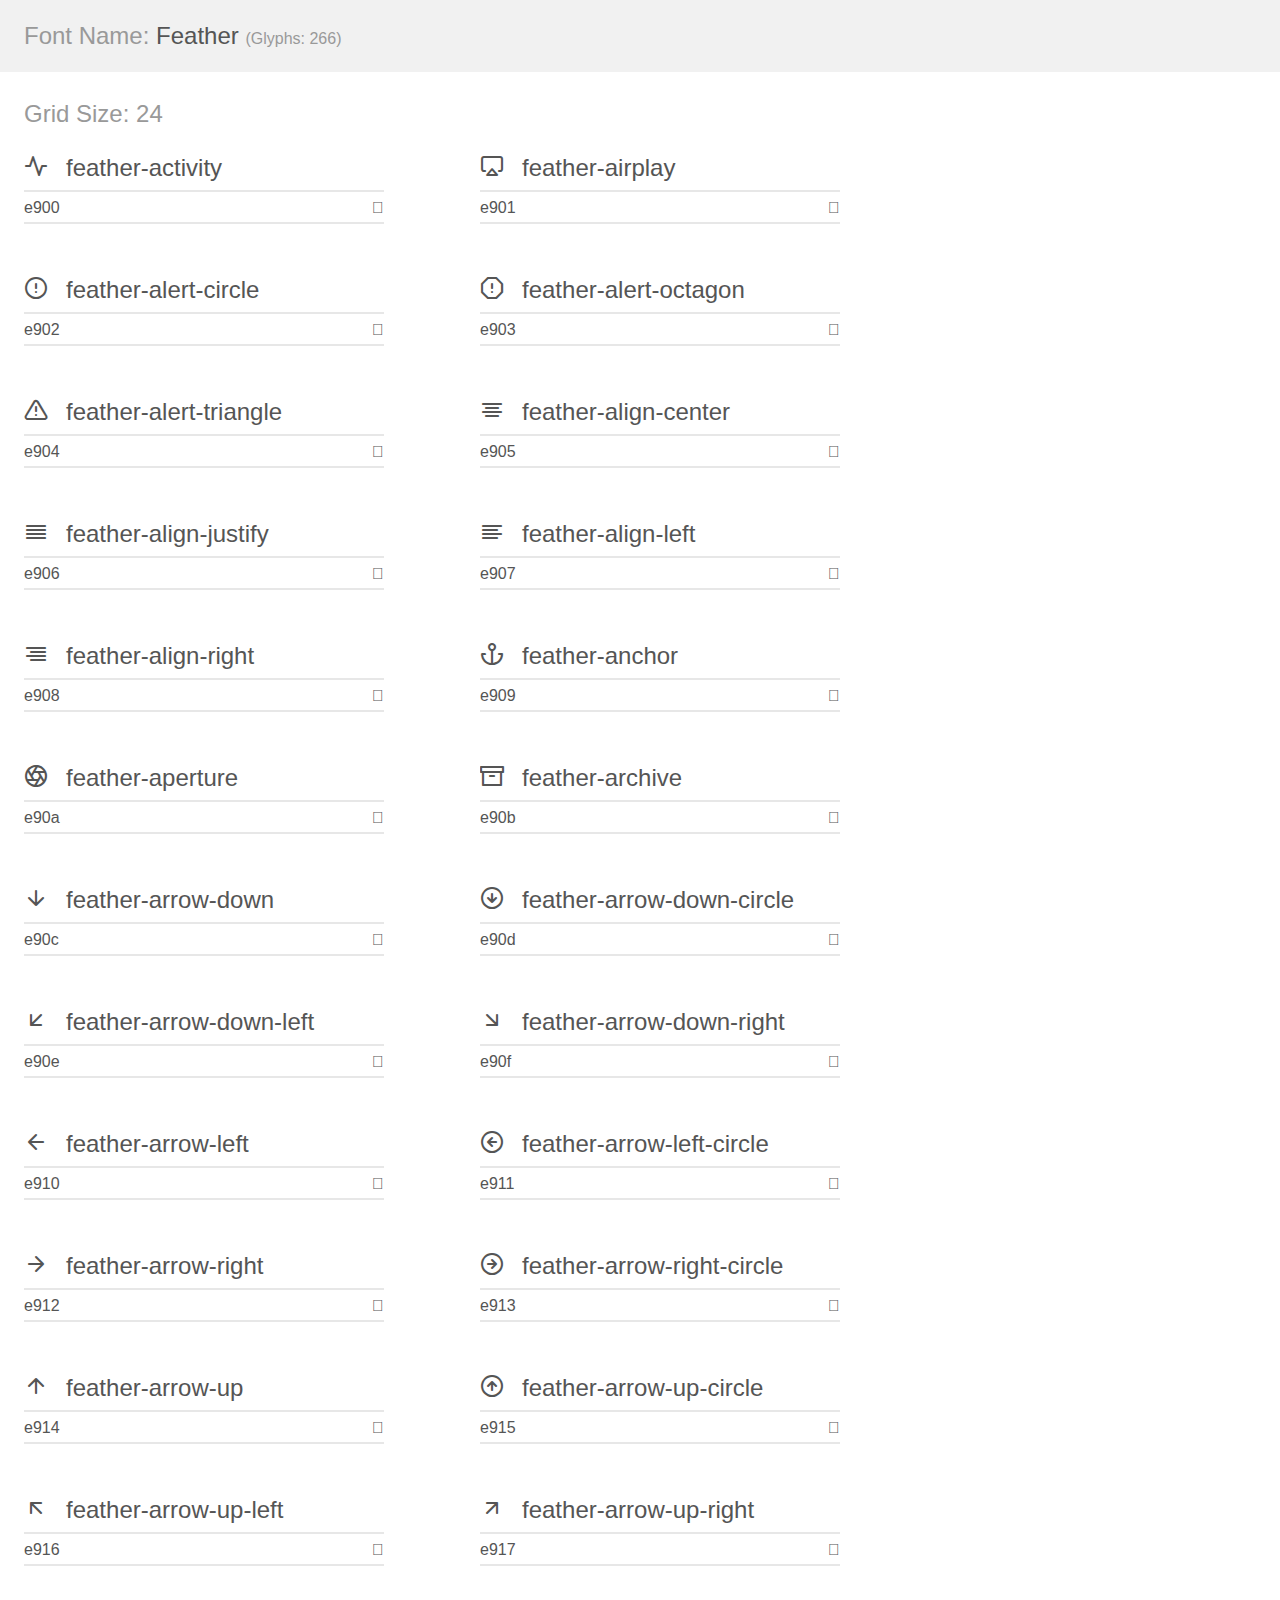
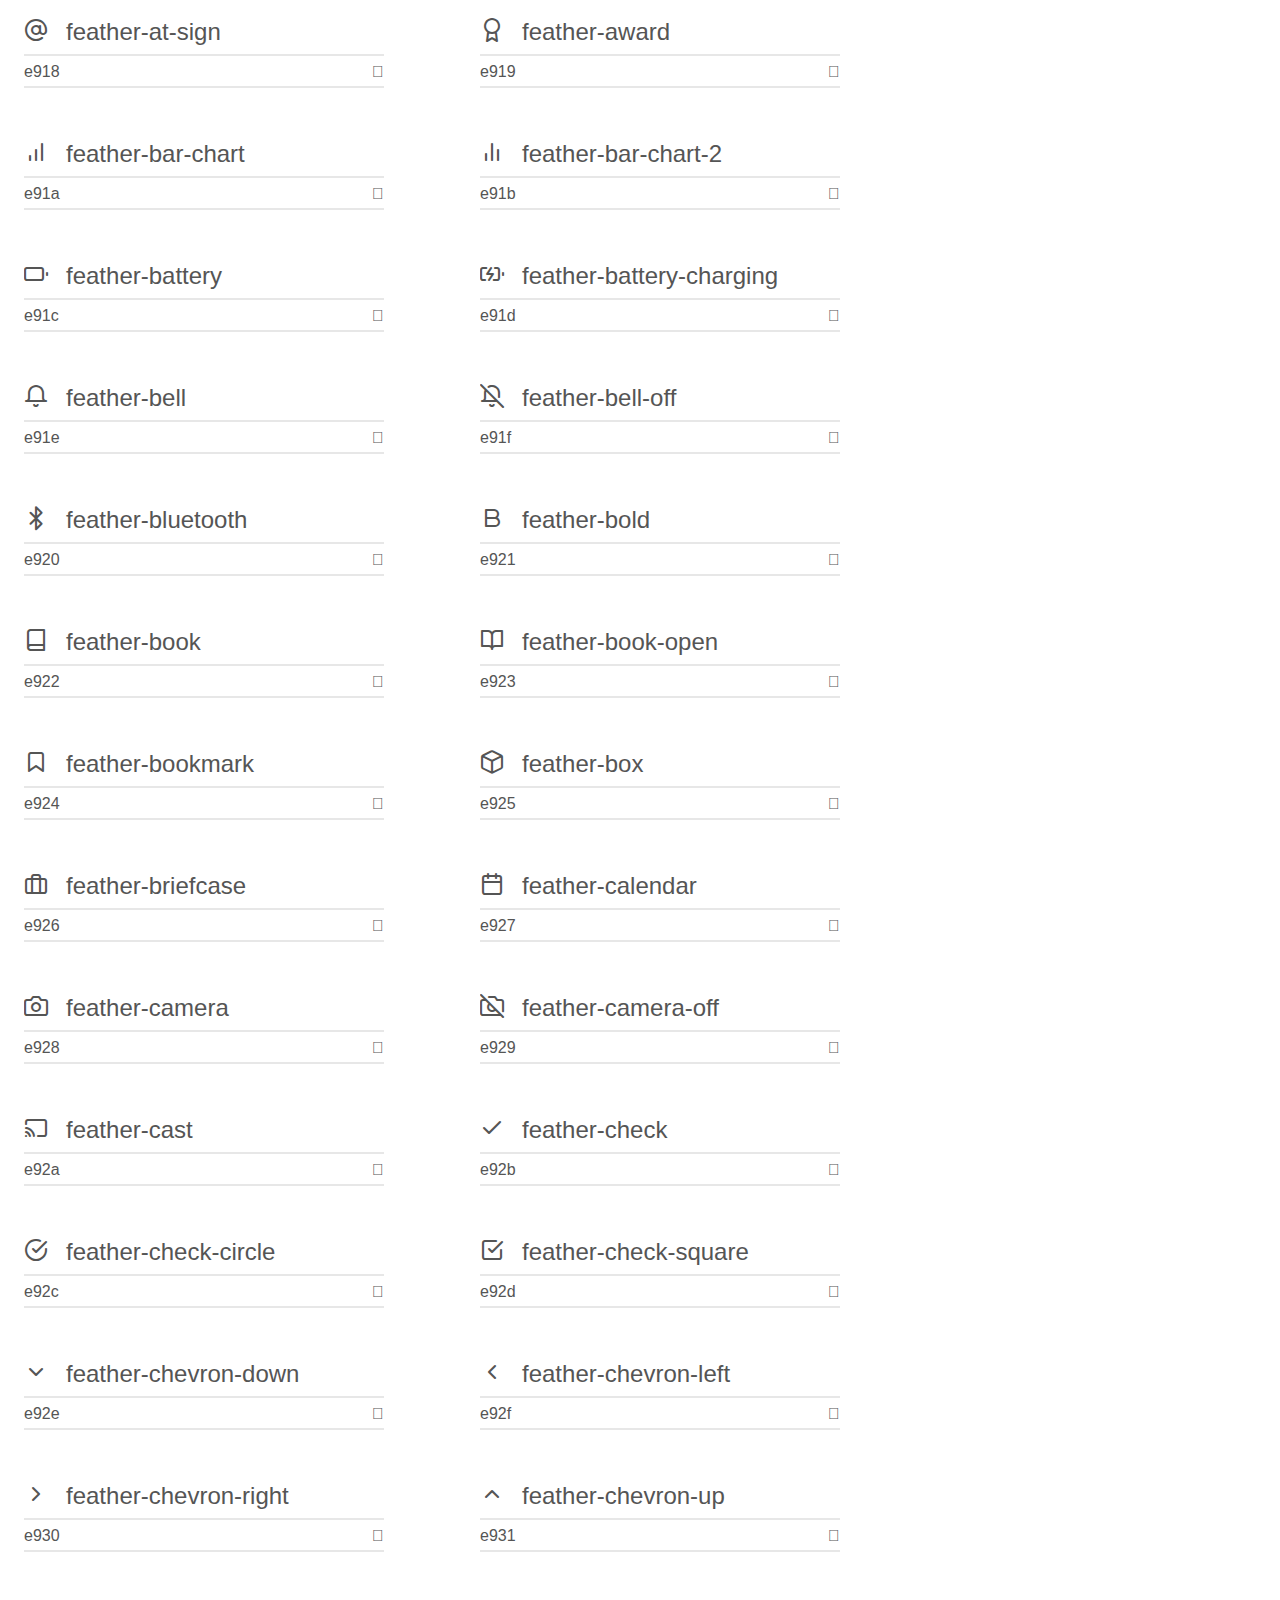
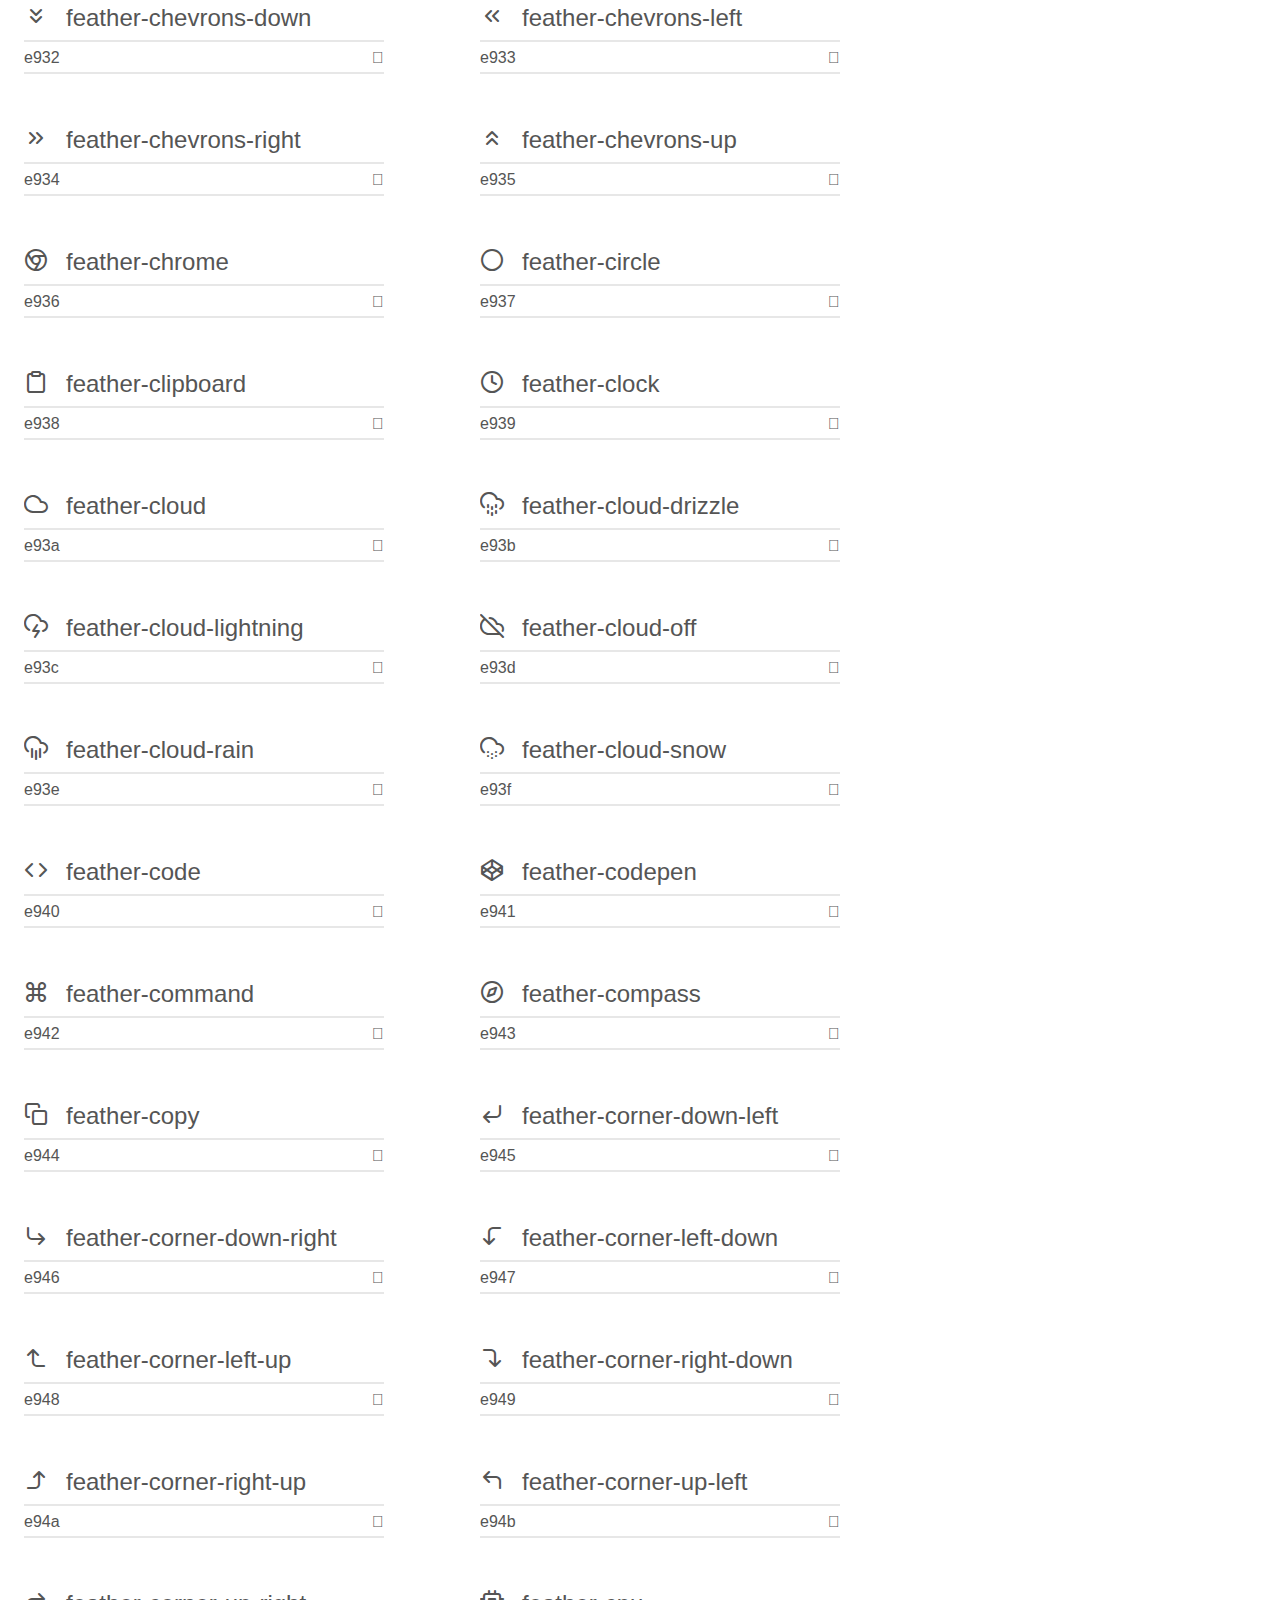
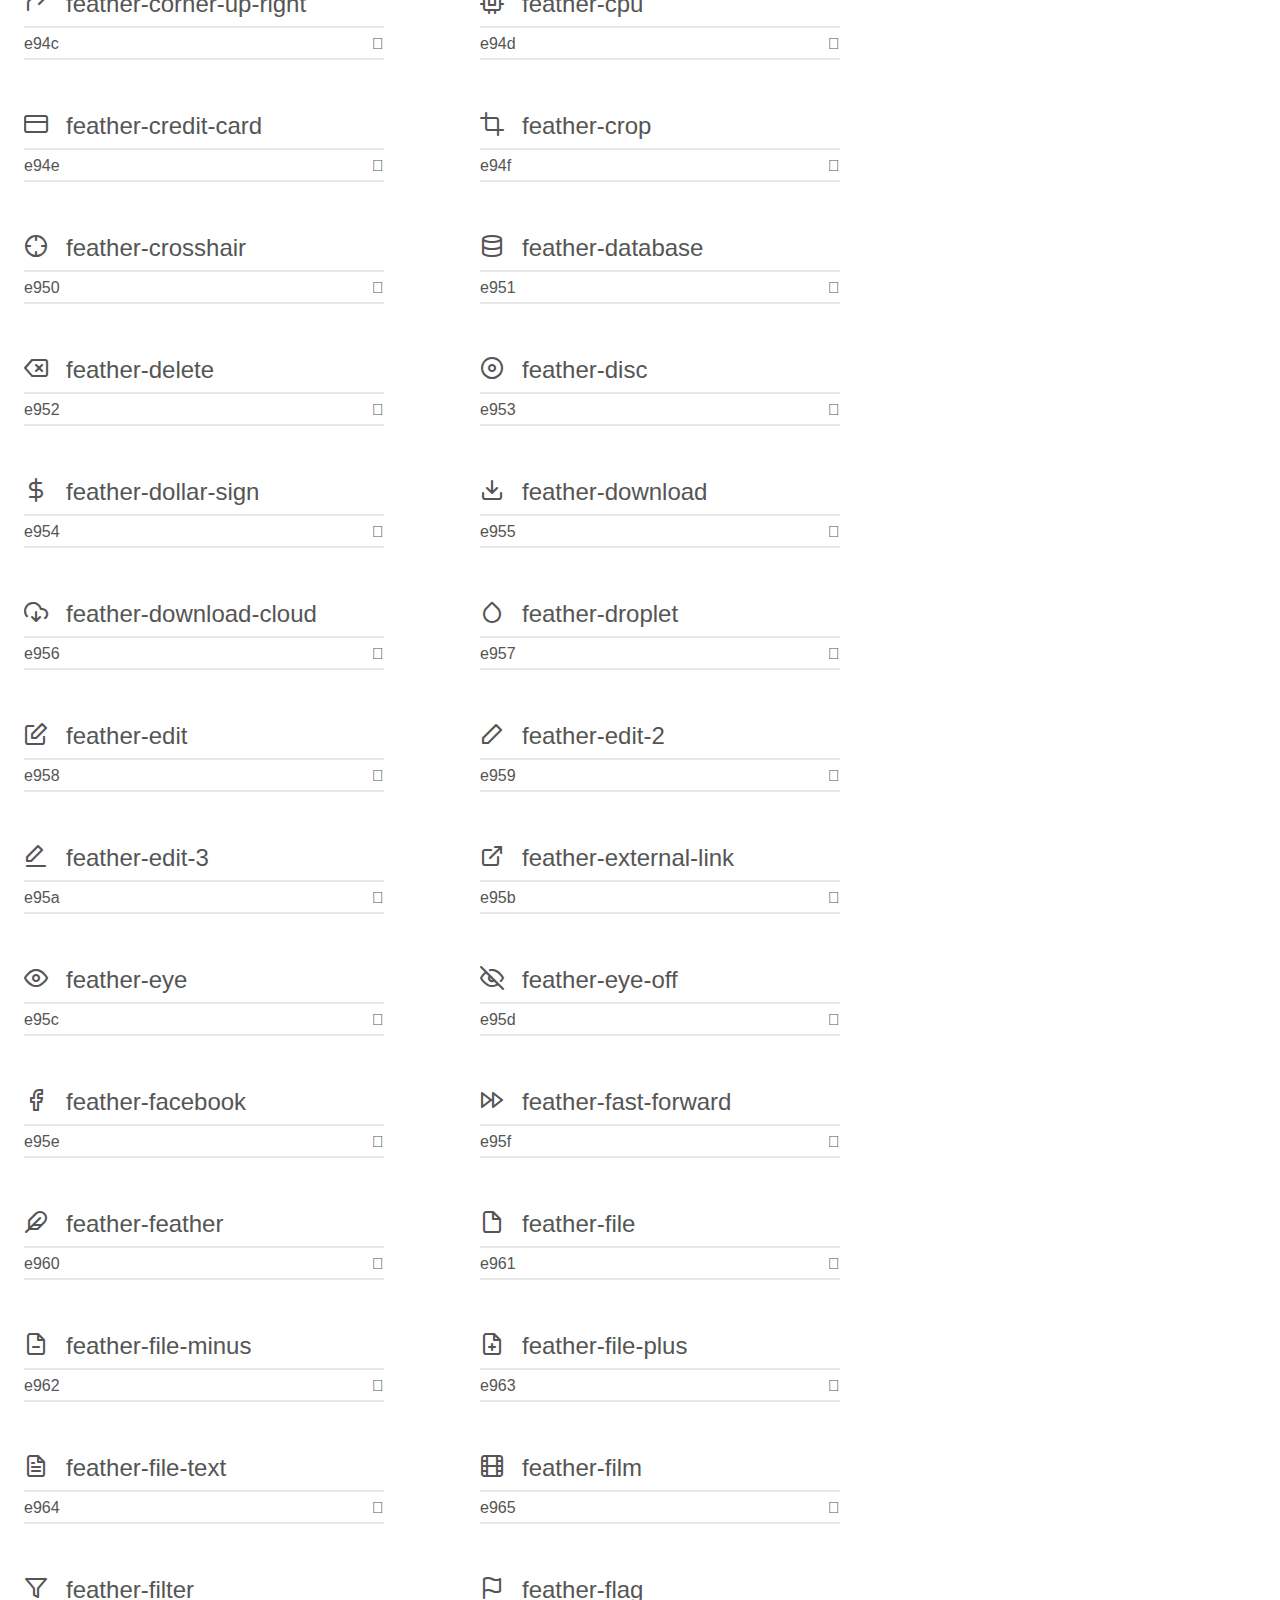
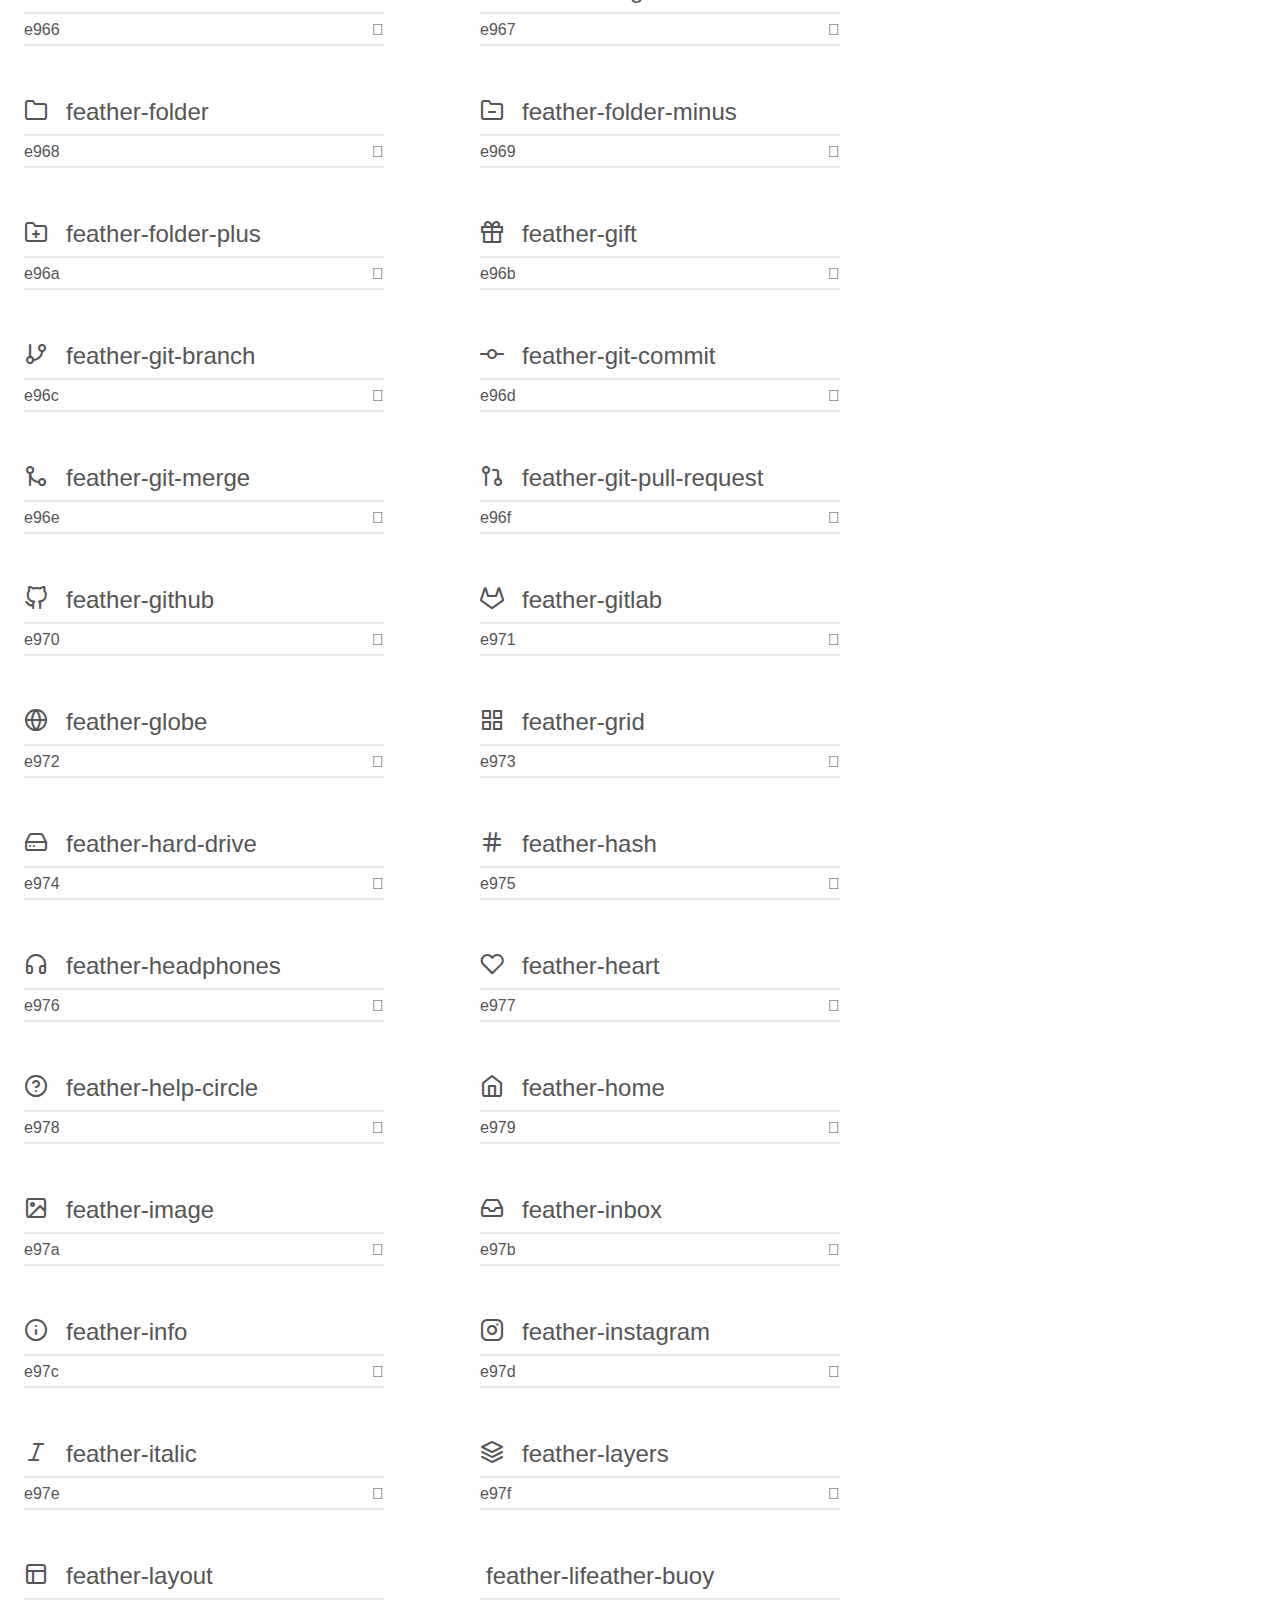
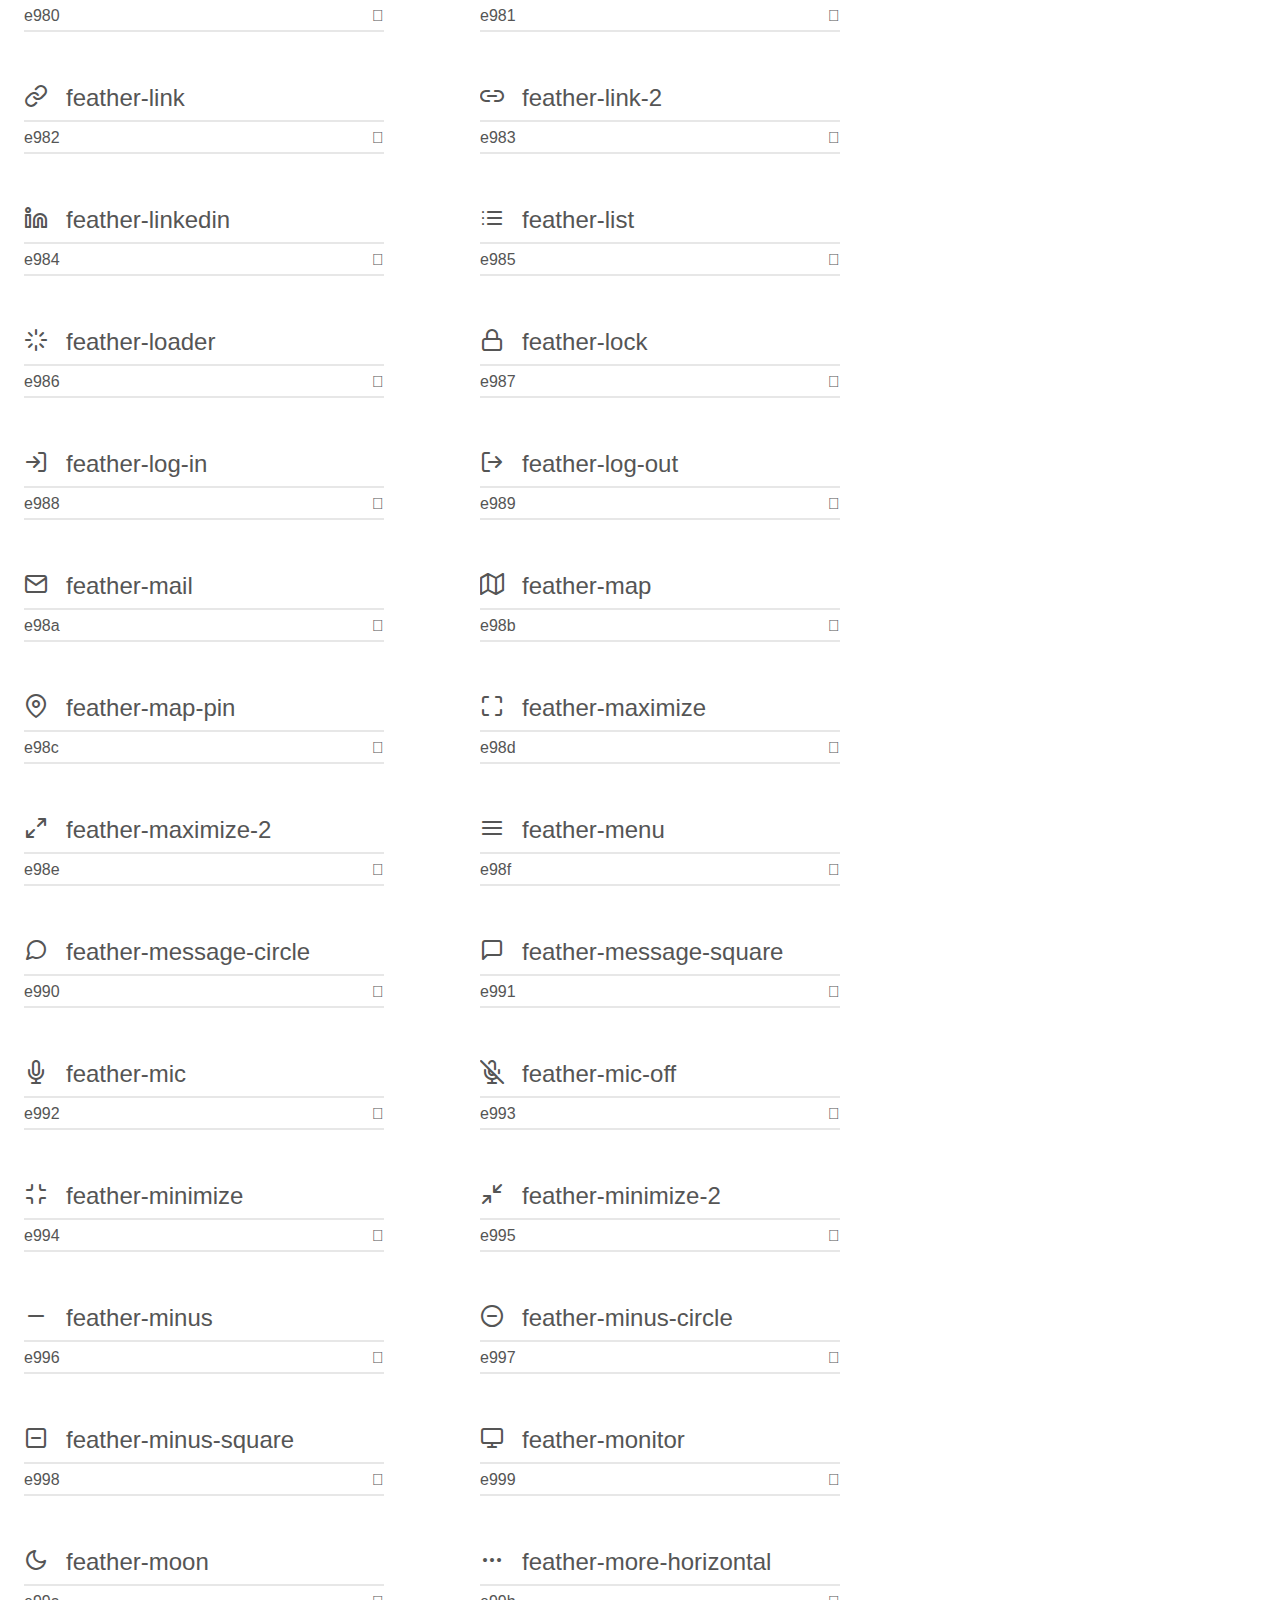
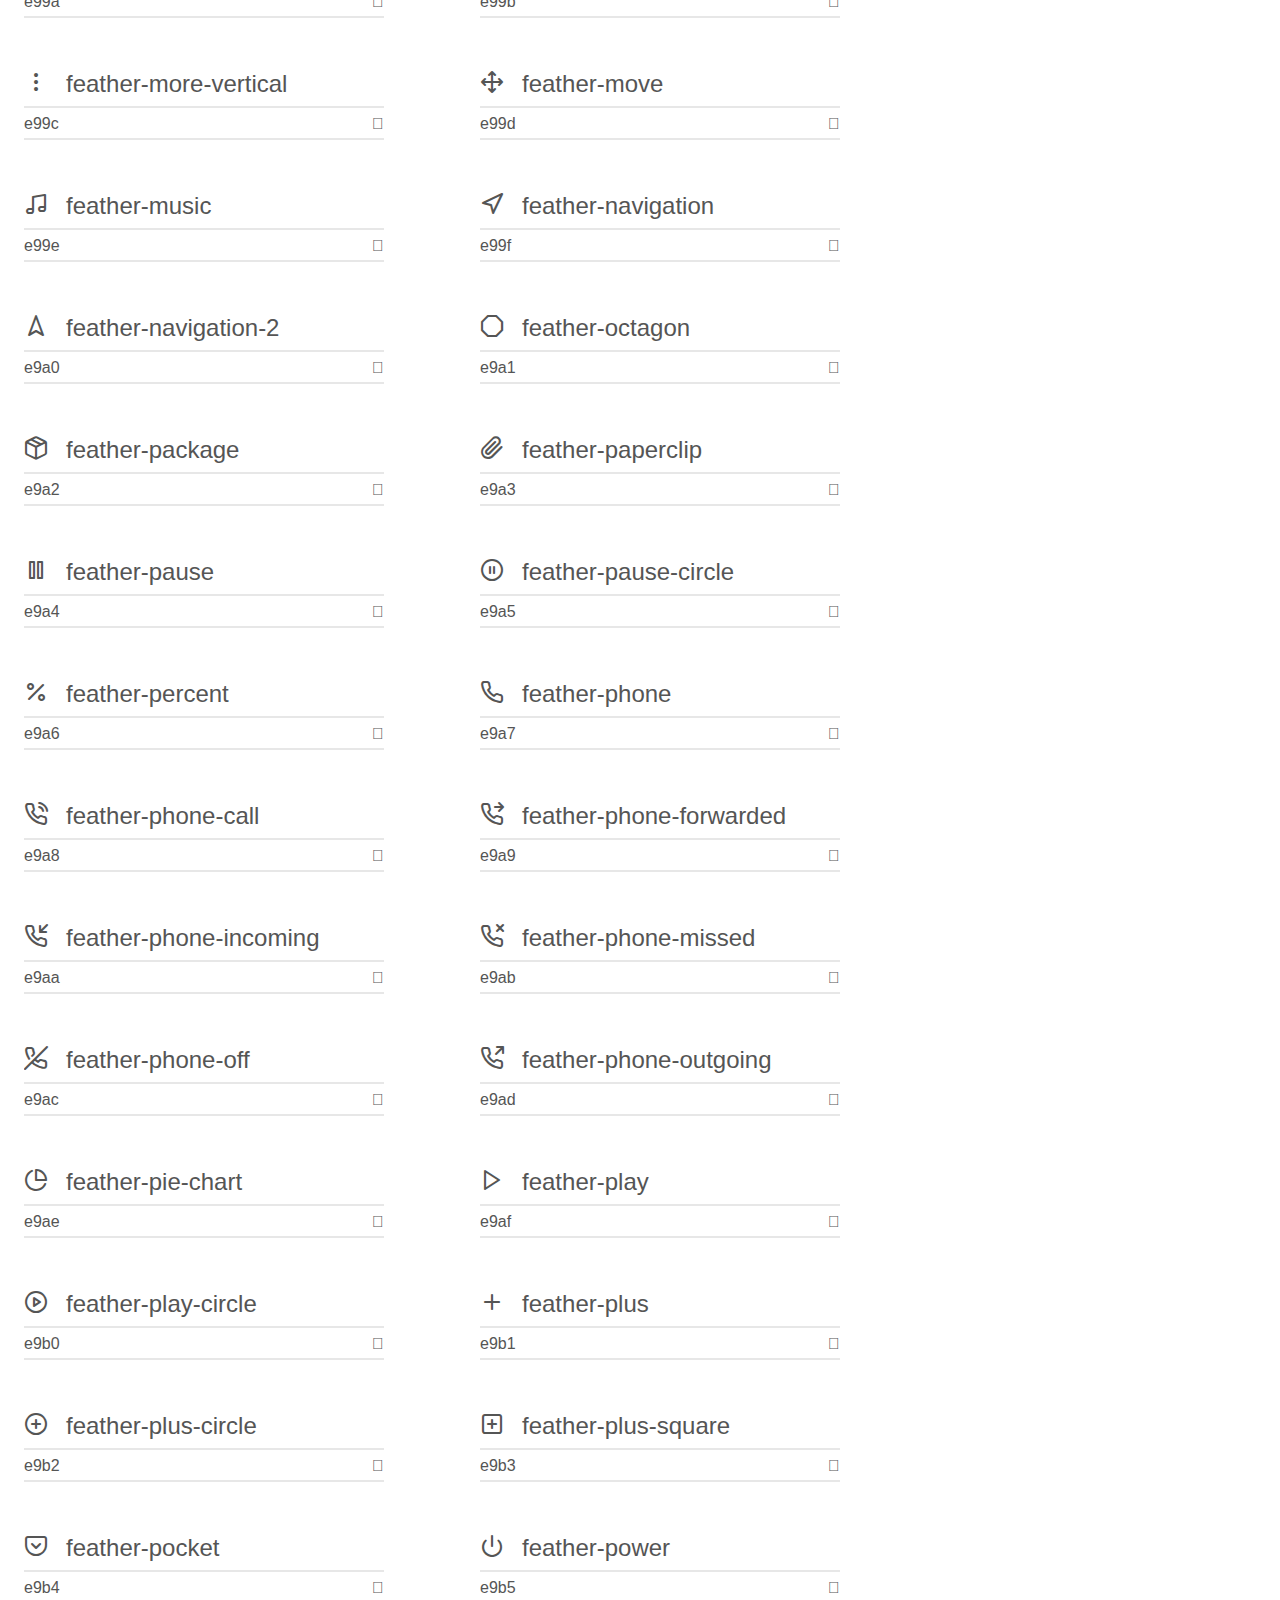
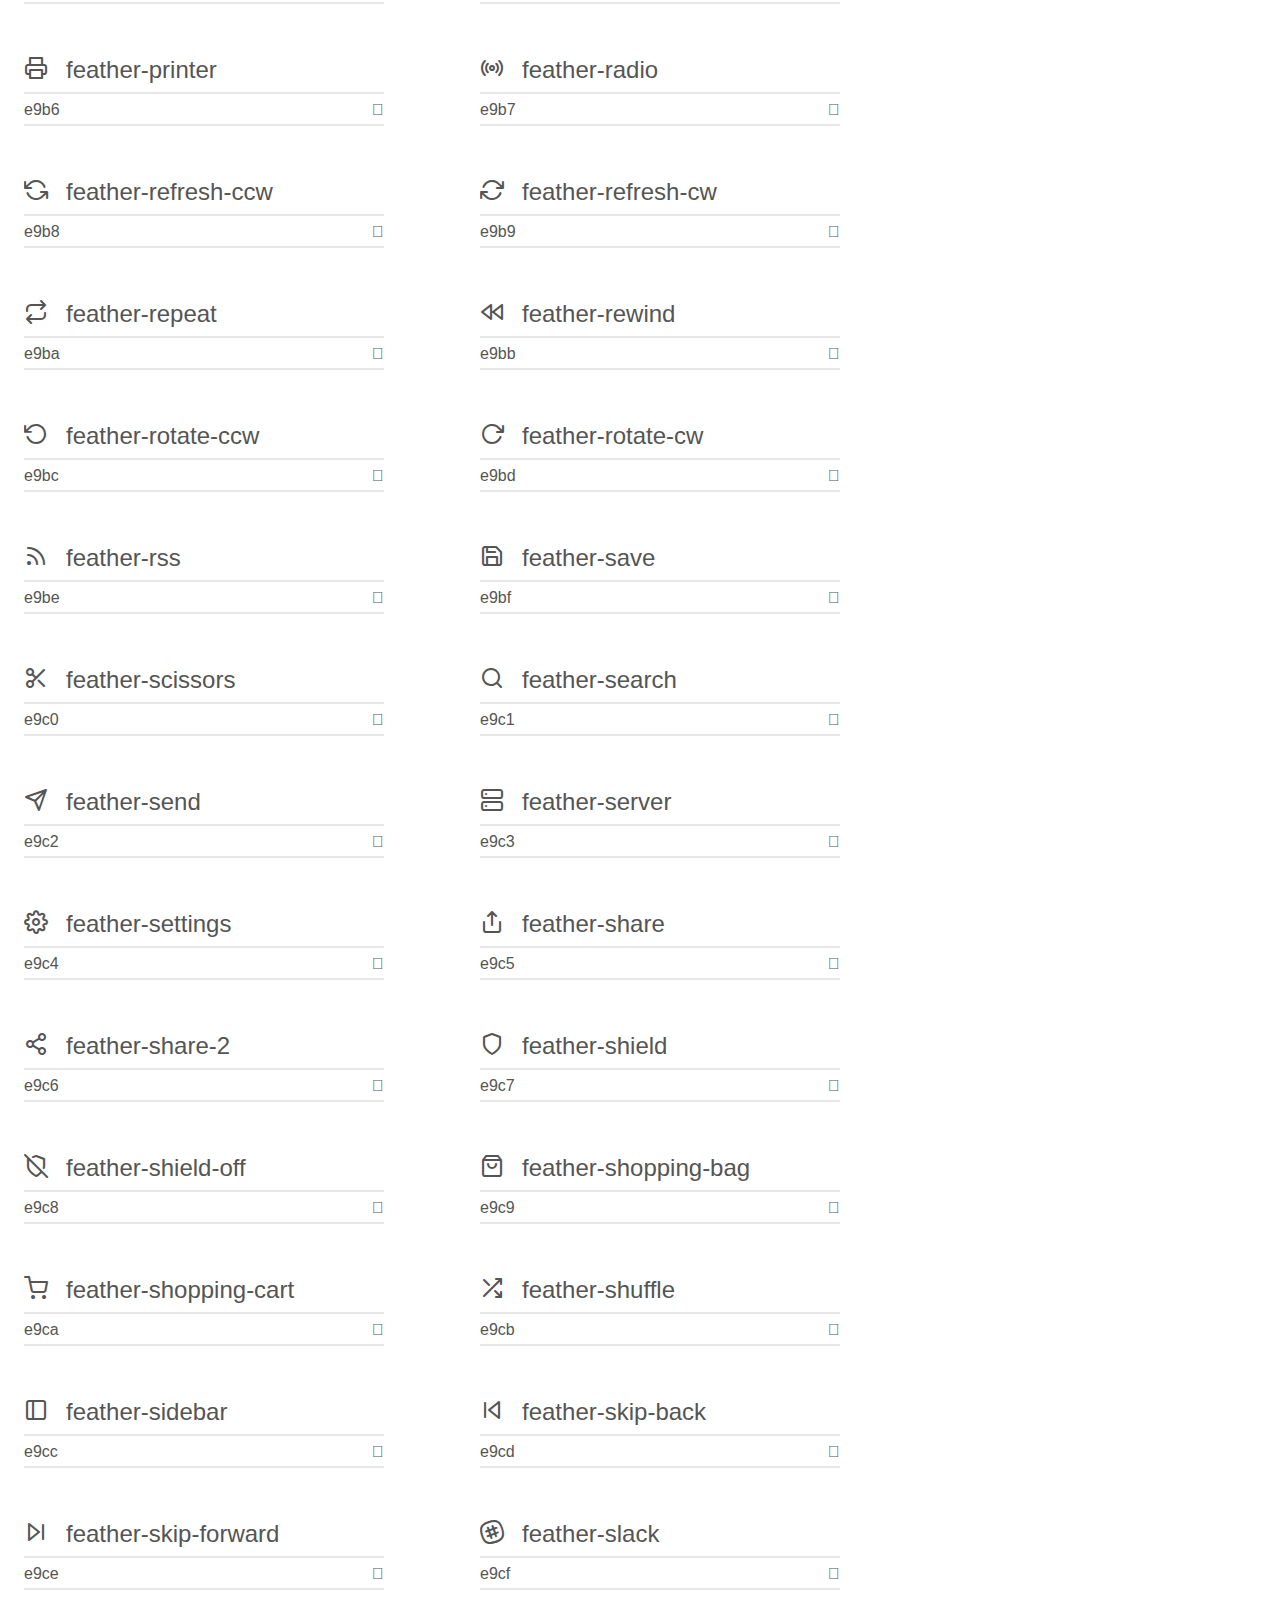
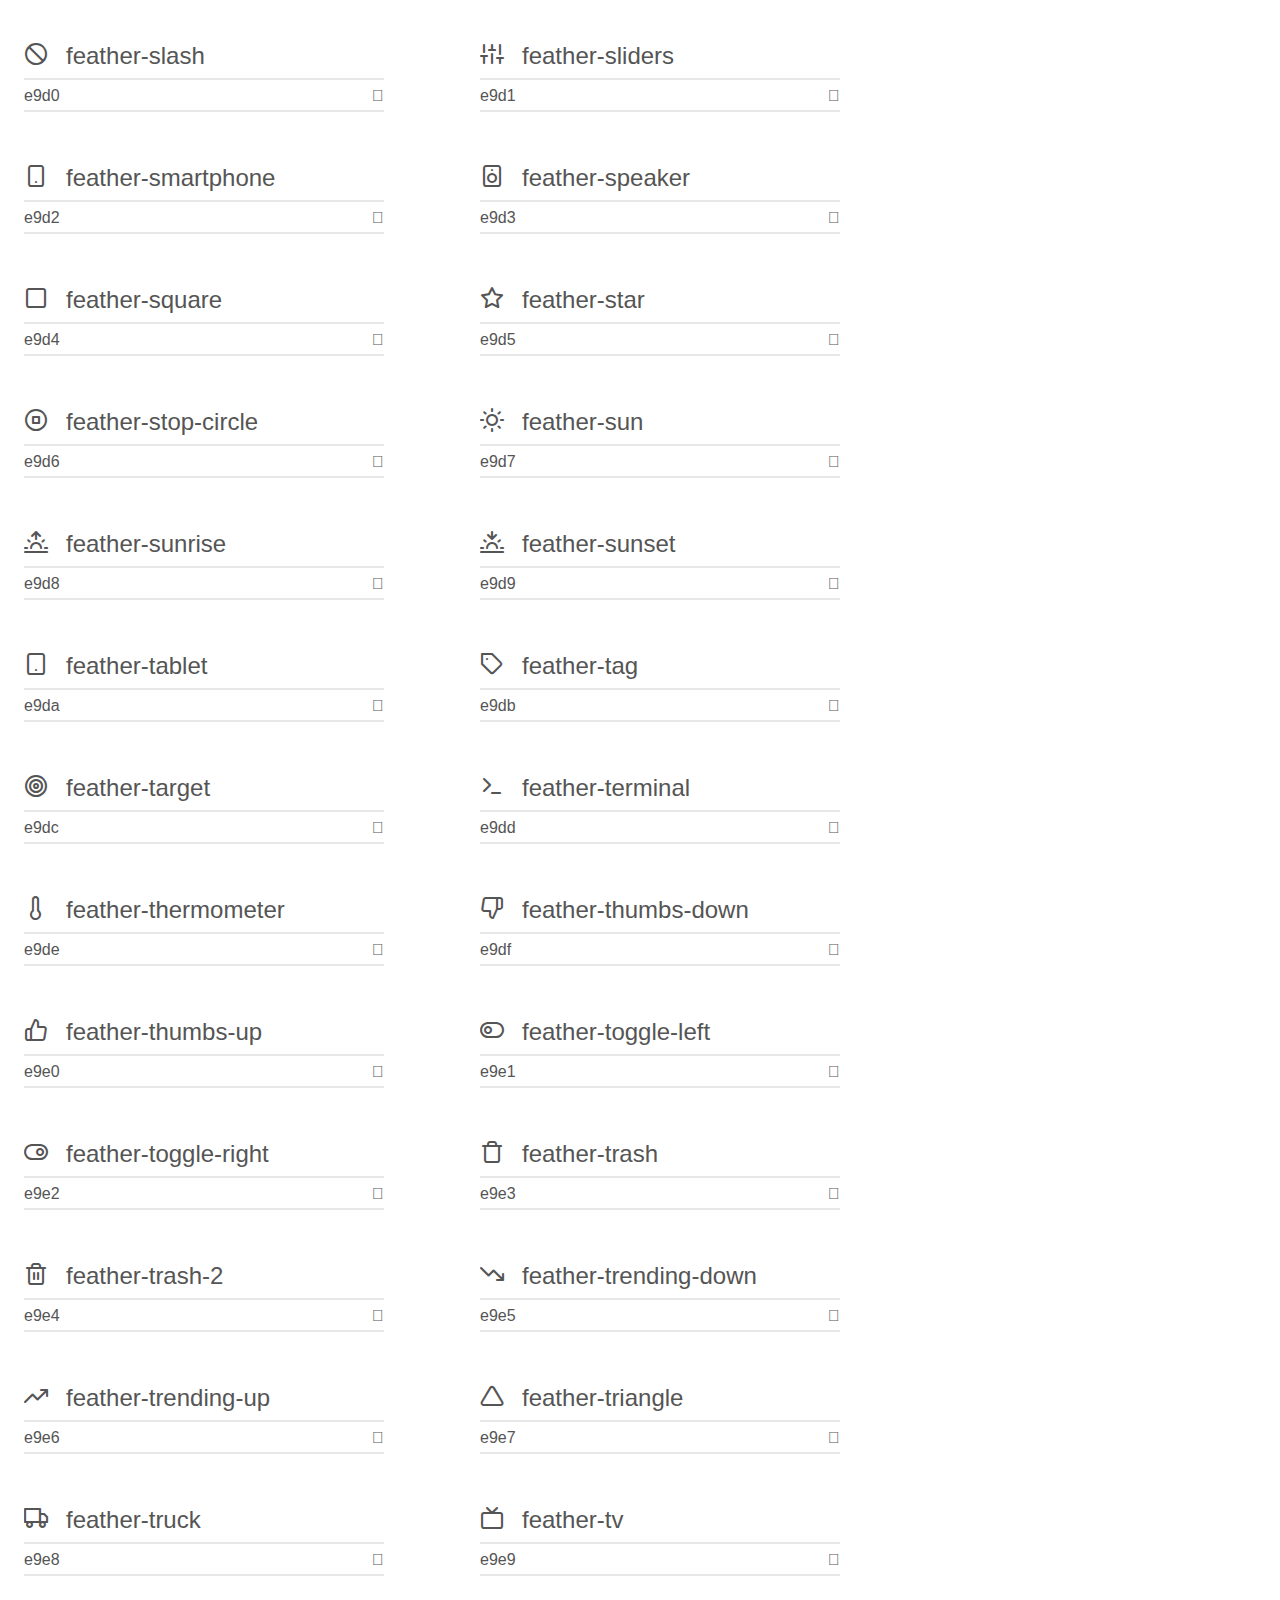
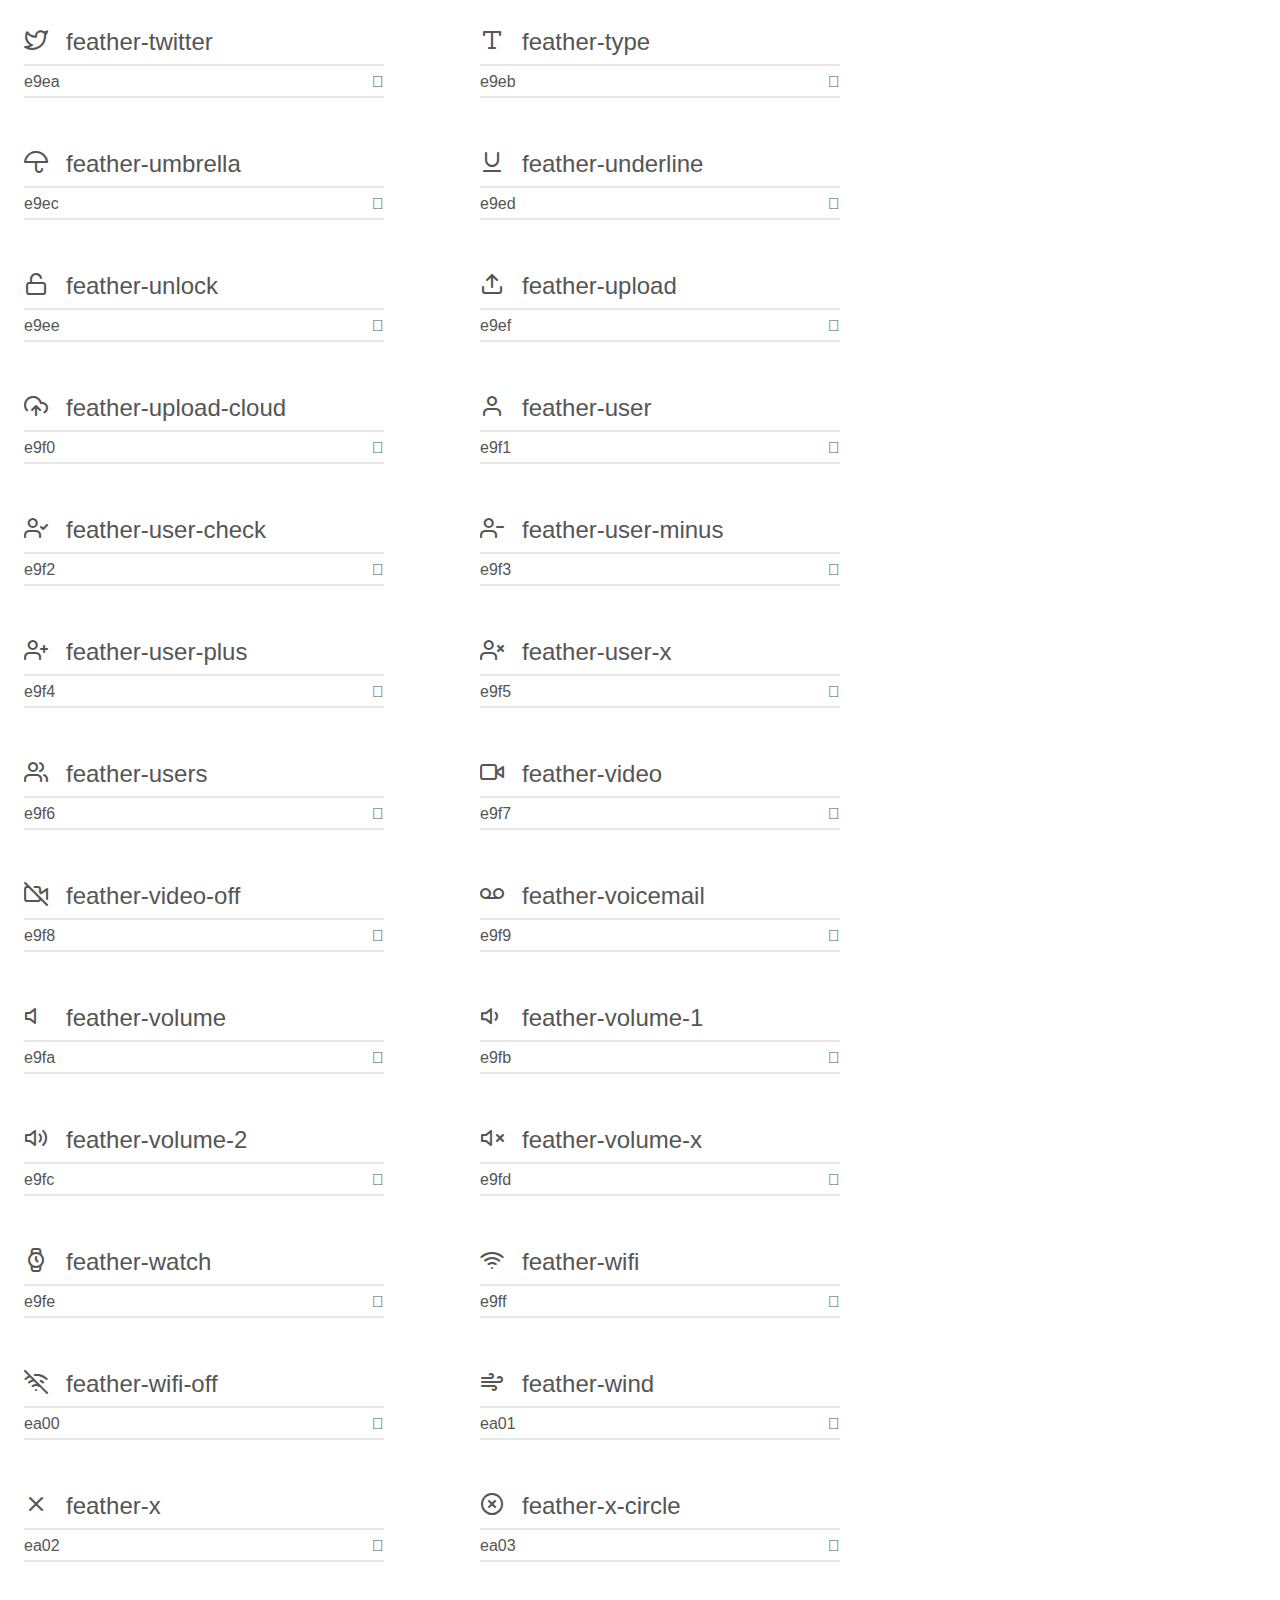
<file: project/vendor/feather-icons-web/index.html>
<!doctype html>
<html>
<head>
    <meta charset="utf-8">
    <title>IcoMoon Demo</title>
    <meta name="description" content="An Icon Font Generated By IcoMoon.io">
    <meta name="viewport" content="width=device-width, initial-scale=1">
    <link rel="stylesheet" href="demo.css">
    <link rel="stylesheet" href="feather.css"></head>
<body>
    <div class="bgc1 clearfix">
        <h1 class="mhmm mvm"><span class="fgc1">Font Name:</span> Feather <small class="fgc1">(Glyphs:&nbsp;266)</small></h1>
    </div>
    <div class="clearfix mhl ptl">
        <h1 class="mvm mtn fgc1">Grid Size: 24</h1>
        <div class="glyph fs1">
            <div class="clearfix bshadow0 pbs">
                <span class="feather-activity">

                </span>
                <span class="mls"> feather-activity</span>
            </div>
            <fieldset class="fs0 size1of1 clearfix hidden-false">
                <input type="text" readonly value="e900" class="unit size1of2" />
                <input type="text" maxlength="1" readonly value="&#xe900;" class="unitRight size1of2 talign-right" />
            </fieldset>
            <div class="fs0 bshadow0 clearfix hidden-true">
                <span class="unit pvs fgc1">liga: </span>
                <input type="text" readonly value="" class="liga unitRight" />
            </div>
        </div>
        <div class="glyph fs1">
            <div class="clearfix bshadow0 pbs">
                <span class="feather-airplay">

                </span>
                <span class="mls"> feather-airplay</span>
            </div>
            <fieldset class="fs0 size1of1 clearfix hidden-false">
                <input type="text" readonly value="e901" class="unit size1of2" />
                <input type="text" maxlength="1" readonly value="&#xe901;" class="unitRight size1of2 talign-right" />
            </fieldset>
            <div class="fs0 bshadow0 clearfix hidden-true">
                <span class="unit pvs fgc1">liga: </span>
                <input type="text" readonly value="" class="liga unitRight" />
            </div>
        </div>
        <div class="glyph fs1">
            <div class="clearfix bshadow0 pbs">
                <span class="feather-alert-circle">

                </span>
                <span class="mls"> feather-alert-circle</span>
            </div>
            <fieldset class="fs0 size1of1 clearfix hidden-false">
                <input type="text" readonly value="e902" class="unit size1of2" />
                <input type="text" maxlength="1" readonly value="&#xe902;" class="unitRight size1of2 talign-right" />
            </fieldset>
            <div class="fs0 bshadow0 clearfix hidden-true">
                <span class="unit pvs fgc1">liga: </span>
                <input type="text" readonly value="" class="liga unitRight" />
            </div>
        </div>
        <div class="glyph fs1">
            <div class="clearfix bshadow0 pbs">
                <span class="feather-alert-octagon">

                </span>
                <span class="mls"> feather-alert-octagon</span>
            </div>
            <fieldset class="fs0 size1of1 clearfix hidden-false">
                <input type="text" readonly value="e903" class="unit size1of2" />
                <input type="text" maxlength="1" readonly value="&#xe903;" class="unitRight size1of2 talign-right" />
            </fieldset>
            <div class="fs0 bshadow0 clearfix hidden-true">
                <span class="unit pvs fgc1">liga: </span>
                <input type="text" readonly value="" class="liga unitRight" />
            </div>
        </div>
        <div class="glyph fs1">
            <div class="clearfix bshadow0 pbs">
                <span class="feather-alert-triangle">

                </span>
                <span class="mls"> feather-alert-triangle</span>
            </div>
            <fieldset class="fs0 size1of1 clearfix hidden-false">
                <input type="text" readonly value="e904" class="unit size1of2" />
                <input type="text" maxlength="1" readonly value="&#xe904;" class="unitRight size1of2 talign-right" />
            </fieldset>
            <div class="fs0 bshadow0 clearfix hidden-true">
                <span class="unit pvs fgc1">liga: </span>
                <input type="text" readonly value="" class="liga unitRight" />
            </div>
        </div>
        <div class="glyph fs1">
            <div class="clearfix bshadow0 pbs">
                <span class="feather-align-center">

                </span>
                <span class="mls"> feather-align-center</span>
            </div>
            <fieldset class="fs0 size1of1 clearfix hidden-false">
                <input type="text" readonly value="e905" class="unit size1of2" />
                <input type="text" maxlength="1" readonly value="&#xe905;" class="unitRight size1of2 talign-right" />
            </fieldset>
            <div class="fs0 bshadow0 clearfix hidden-true">
                <span class="unit pvs fgc1">liga: </span>
                <input type="text" readonly value="" class="liga unitRight" />
            </div>
        </div>
        <div class="glyph fs1">
            <div class="clearfix bshadow0 pbs">
                <span class="feather-align-justify">

                </span>
                <span class="mls"> feather-align-justify</span>
            </div>
            <fieldset class="fs0 size1of1 clearfix hidden-false">
                <input type="text" readonly value="e906" class="unit size1of2" />
                <input type="text" maxlength="1" readonly value="&#xe906;" class="unitRight size1of2 talign-right" />
            </fieldset>
            <div class="fs0 bshadow0 clearfix hidden-true">
                <span class="unit pvs fgc1">liga: </span>
                <input type="text" readonly value="" class="liga unitRight" />
            </div>
        </div>
        <div class="glyph fs1">
            <div class="clearfix bshadow0 pbs">
                <span class="feather-align-left">

                </span>
                <span class="mls"> feather-align-left</span>
            </div>
            <fieldset class="fs0 size1of1 clearfix hidden-false">
                <input type="text" readonly value="e907" class="unit size1of2" />
                <input type="text" maxlength="1" readonly value="&#xe907;" class="unitRight size1of2 talign-right" />
            </fieldset>
            <div class="fs0 bshadow0 clearfix hidden-true">
                <span class="unit pvs fgc1">liga: </span>
                <input type="text" readonly value="" class="liga unitRight" />
            </div>
        </div>
        <div class="glyph fs1">
            <div class="clearfix bshadow0 pbs">
                <span class="feather-align-right">

                </span>
                <span class="mls"> feather-align-right</span>
            </div>
            <fieldset class="fs0 size1of1 clearfix hidden-false">
                <input type="text" readonly value="e908" class="unit size1of2" />
                <input type="text" maxlength="1" readonly value="&#xe908;" class="unitRight size1of2 talign-right" />
            </fieldset>
            <div class="fs0 bshadow0 clearfix hidden-true">
                <span class="unit pvs fgc1">liga: </span>
                <input type="text" readonly value="" class="liga unitRight" />
            </div>
        </div>
        <div class="glyph fs1">
            <div class="clearfix bshadow0 pbs">
                <span class="feather-anchor">

                </span>
                <span class="mls"> feather-anchor</span>
            </div>
            <fieldset class="fs0 size1of1 clearfix hidden-false">
                <input type="text" readonly value="e909" class="unit size1of2" />
                <input type="text" maxlength="1" readonly value="&#xe909;" class="unitRight size1of2 talign-right" />
            </fieldset>
            <div class="fs0 bshadow0 clearfix hidden-true">
                <span class="unit pvs fgc1">liga: </span>
                <input type="text" readonly value="" class="liga unitRight" />
            </div>
        </div>
        <div class="glyph fs1">
            <div class="clearfix bshadow0 pbs">
                <span class="feather-aperture">

                </span>
                <span class="mls"> feather-aperture</span>
            </div>
            <fieldset class="fs0 size1of1 clearfix hidden-false">
                <input type="text" readonly value="e90a" class="unit size1of2" />
                <input type="text" maxlength="1" readonly value="&#xe90a;" class="unitRight size1of2 talign-right" />
            </fieldset>
            <div class="fs0 bshadow0 clearfix hidden-true">
                <span class="unit pvs fgc1">liga: </span>
                <input type="text" readonly value="" class="liga unitRight" />
            </div>
        </div>
        <div class="glyph fs1">
            <div class="clearfix bshadow0 pbs">
                <span class="feather-archive">

                </span>
                <span class="mls"> feather-archive</span>
            </div>
            <fieldset class="fs0 size1of1 clearfix hidden-false">
                <input type="text" readonly value="e90b" class="unit size1of2" />
                <input type="text" maxlength="1" readonly value="&#xe90b;" class="unitRight size1of2 talign-right" />
            </fieldset>
            <div class="fs0 bshadow0 clearfix hidden-true">
                <span class="unit pvs fgc1">liga: </span>
                <input type="text" readonly value="" class="liga unitRight" />
            </div>
        </div>
        <div class="glyph fs1">
            <div class="clearfix bshadow0 pbs">
                <span class="feather-arrow-down">

                </span>
                <span class="mls"> feather-arrow-down</span>
            </div>
            <fieldset class="fs0 size1of1 clearfix hidden-false">
                <input type="text" readonly value="e90c" class="unit size1of2" />
                <input type="text" maxlength="1" readonly value="&#xe90c;" class="unitRight size1of2 talign-right" />
            </fieldset>
            <div class="fs0 bshadow0 clearfix hidden-true">
                <span class="unit pvs fgc1">liga: </span>
                <input type="text" readonly value="" class="liga unitRight" />
            </div>
        </div>
        <div class="glyph fs1">
            <div class="clearfix bshadow0 pbs">
                <span class="feather-arrow-down-circle">

                </span>
                <span class="mls"> feather-arrow-down-circle</span>
            </div>
            <fieldset class="fs0 size1of1 clearfix hidden-false">
                <input type="text" readonly value="e90d" class="unit size1of2" />
                <input type="text" maxlength="1" readonly value="&#xe90d;" class="unitRight size1of2 talign-right" />
            </fieldset>
            <div class="fs0 bshadow0 clearfix hidden-true">
                <span class="unit pvs fgc1">liga: </span>
                <input type="text" readonly value="" class="liga unitRight" />
            </div>
        </div>
        <div class="glyph fs1">
            <div class="clearfix bshadow0 pbs">
                <span class="feather-arrow-down-left">

                </span>
                <span class="mls"> feather-arrow-down-left</span>
            </div>
            <fieldset class="fs0 size1of1 clearfix hidden-false">
                <input type="text" readonly value="e90e" class="unit size1of2" />
                <input type="text" maxlength="1" readonly value="&#xe90e;" class="unitRight size1of2 talign-right" />
            </fieldset>
            <div class="fs0 bshadow0 clearfix hidden-true">
                <span class="unit pvs fgc1">liga: </span>
                <input type="text" readonly value="" class="liga unitRight" />
            </div>
        </div>
        <div class="glyph fs1">
            <div class="clearfix bshadow0 pbs">
                <span class="feather-arrow-down-right">

                </span>
                <span class="mls"> feather-arrow-down-right</span>
            </div>
            <fieldset class="fs0 size1of1 clearfix hidden-false">
                <input type="text" readonly value="e90f" class="unit size1of2" />
                <input type="text" maxlength="1" readonly value="&#xe90f;" class="unitRight size1of2 talign-right" />
            </fieldset>
            <div class="fs0 bshadow0 clearfix hidden-true">
                <span class="unit pvs fgc1">liga: </span>
                <input type="text" readonly value="" class="liga unitRight" />
            </div>
        </div>
        <div class="glyph fs1">
            <div class="clearfix bshadow0 pbs">
                <span class="feather-arrow-left">

                </span>
                <span class="mls"> feather-arrow-left</span>
            </div>
            <fieldset class="fs0 size1of1 clearfix hidden-false">
                <input type="text" readonly value="e910" class="unit size1of2" />
                <input type="text" maxlength="1" readonly value="&#xe910;" class="unitRight size1of2 talign-right" />
            </fieldset>
            <div class="fs0 bshadow0 clearfix hidden-true">
                <span class="unit pvs fgc1">liga: </span>
                <input type="text" readonly value="" class="liga unitRight" />
            </div>
        </div>
        <div class="glyph fs1">
            <div class="clearfix bshadow0 pbs">
                <span class="feather-arrow-left-circle">

                </span>
                <span class="mls"> feather-arrow-left-circle</span>
            </div>
            <fieldset class="fs0 size1of1 clearfix hidden-false">
                <input type="text" readonly value="e911" class="unit size1of2" />
                <input type="text" maxlength="1" readonly value="&#xe911;" class="unitRight size1of2 talign-right" />
            </fieldset>
            <div class="fs0 bshadow0 clearfix hidden-true">
                <span class="unit pvs fgc1">liga: </span>
                <input type="text" readonly value="" class="liga unitRight" />
            </div>
        </div>
        <div class="glyph fs1">
            <div class="clearfix bshadow0 pbs">
                <span class="feather-arrow-right">

                </span>
                <span class="mls"> feather-arrow-right</span>
            </div>
            <fieldset class="fs0 size1of1 clearfix hidden-false">
                <input type="text" readonly value="e912" class="unit size1of2" />
                <input type="text" maxlength="1" readonly value="&#xe912;" class="unitRight size1of2 talign-right" />
            </fieldset>
            <div class="fs0 bshadow0 clearfix hidden-true">
                <span class="unit pvs fgc1">liga: </span>
                <input type="text" readonly value="" class="liga unitRight" />
            </div>
        </div>
        <div class="glyph fs1">
            <div class="clearfix bshadow0 pbs">
                <span class="feather-arrow-right-circle">

                </span>
                <span class="mls"> feather-arrow-right-circle</span>
            </div>
            <fieldset class="fs0 size1of1 clearfix hidden-false">
                <input type="text" readonly value="e913" class="unit size1of2" />
                <input type="text" maxlength="1" readonly value="&#xe913;" class="unitRight size1of2 talign-right" />
            </fieldset>
            <div class="fs0 bshadow0 clearfix hidden-true">
                <span class="unit pvs fgc1">liga: </span>
                <input type="text" readonly value="" class="liga unitRight" />
            </div>
        </div>
        <div class="glyph fs1">
            <div class="clearfix bshadow0 pbs">
                <span class="feather-arrow-up">

                </span>
                <span class="mls"> feather-arrow-up</span>
            </div>
            <fieldset class="fs0 size1of1 clearfix hidden-false">
                <input type="text" readonly value="e914" class="unit size1of2" />
                <input type="text" maxlength="1" readonly value="&#xe914;" class="unitRight size1of2 talign-right" />
            </fieldset>
            <div class="fs0 bshadow0 clearfix hidden-true">
                <span class="unit pvs fgc1">liga: </span>
                <input type="text" readonly value="" class="liga unitRight" />
            </div>
        </div>
        <div class="glyph fs1">
            <div class="clearfix bshadow0 pbs">
                <span class="feather-arrow-up-circle">

                </span>
                <span class="mls"> feather-arrow-up-circle</span>
            </div>
            <fieldset class="fs0 size1of1 clearfix hidden-false">
                <input type="text" readonly value="e915" class="unit size1of2" />
                <input type="text" maxlength="1" readonly value="&#xe915;" class="unitRight size1of2 talign-right" />
            </fieldset>
            <div class="fs0 bshadow0 clearfix hidden-true">
                <span class="unit pvs fgc1">liga: </span>
                <input type="text" readonly value="" class="liga unitRight" />
            </div>
        </div>
        <div class="glyph fs1">
            <div class="clearfix bshadow0 pbs">
                <span class="feather-arrow-up-left">

                </span>
                <span class="mls"> feather-arrow-up-left</span>
            </div>
            <fieldset class="fs0 size1of1 clearfix hidden-false">
                <input type="text" readonly value="e916" class="unit size1of2" />
                <input type="text" maxlength="1" readonly value="&#xe916;" class="unitRight size1of2 talign-right" />
            </fieldset>
            <div class="fs0 bshadow0 clearfix hidden-true">
                <span class="unit pvs fgc1">liga: </span>
                <input type="text" readonly value="" class="liga unitRight" />
            </div>
        </div>
        <div class="glyph fs1">
            <div class="clearfix bshadow0 pbs">
                <span class="feather-arrow-up-right">

                </span>
                <span class="mls"> feather-arrow-up-right</span>
            </div>
            <fieldset class="fs0 size1of1 clearfix hidden-false">
                <input type="text" readonly value="e917" class="unit size1of2" />
                <input type="text" maxlength="1" readonly value="&#xe917;" class="unitRight size1of2 talign-right" />
            </fieldset>
            <div class="fs0 bshadow0 clearfix hidden-true">
                <span class="unit pvs fgc1">liga: </span>
                <input type="text" readonly value="" class="liga unitRight" />
            </div>
        </div>
        <div class="glyph fs1">
            <div class="clearfix bshadow0 pbs">
                <span class="feather-at-sign">

                </span>
                <span class="mls"> feather-at-sign</span>
            </div>
            <fieldset class="fs0 size1of1 clearfix hidden-false">
                <input type="text" readonly value="e918" class="unit size1of2" />
                <input type="text" maxlength="1" readonly value="&#xe918;" class="unitRight size1of2 talign-right" />
            </fieldset>
            <div class="fs0 bshadow0 clearfix hidden-true">
                <span class="unit pvs fgc1">liga: </span>
                <input type="text" readonly value="" class="liga unitRight" />
            </div>
        </div>
        <div class="glyph fs1">
            <div class="clearfix bshadow0 pbs">
                <span class="feather-award">

                </span>
                <span class="mls"> feather-award</span>
            </div>
            <fieldset class="fs0 size1of1 clearfix hidden-false">
                <input type="text" readonly value="e919" class="unit size1of2" />
                <input type="text" maxlength="1" readonly value="&#xe919;" class="unitRight size1of2 talign-right" />
            </fieldset>
            <div class="fs0 bshadow0 clearfix hidden-true">
                <span class="unit pvs fgc1">liga: </span>
                <input type="text" readonly value="" class="liga unitRight" />
            </div>
        </div>
        <div class="glyph fs1">
            <div class="clearfix bshadow0 pbs">
                <span class="feather-bar-chart">

                </span>
                <span class="mls"> feather-bar-chart</span>
            </div>
            <fieldset class="fs0 size1of1 clearfix hidden-false">
                <input type="text" readonly value="e91a" class="unit size1of2" />
                <input type="text" maxlength="1" readonly value="&#xe91a;" class="unitRight size1of2 talign-right" />
            </fieldset>
            <div class="fs0 bshadow0 clearfix hidden-true">
                <span class="unit pvs fgc1">liga: </span>
                <input type="text" readonly value="" class="liga unitRight" />
            </div>
        </div>
        <div class="glyph fs1">
            <div class="clearfix bshadow0 pbs">
                <span class="feather-bar-chart-2">

                </span>
                <span class="mls"> feather-bar-chart-2</span>
            </div>
            <fieldset class="fs0 size1of1 clearfix hidden-false">
                <input type="text" readonly value="e91b" class="unit size1of2" />
                <input type="text" maxlength="1" readonly value="&#xe91b;" class="unitRight size1of2 talign-right" />
            </fieldset>
            <div class="fs0 bshadow0 clearfix hidden-true">
                <span class="unit pvs fgc1">liga: </span>
                <input type="text" readonly value="" class="liga unitRight" />
            </div>
        </div>
        <div class="glyph fs1">
            <div class="clearfix bshadow0 pbs">
                <span class="feather-battery">

                </span>
                <span class="mls"> feather-battery</span>
            </div>
            <fieldset class="fs0 size1of1 clearfix hidden-false">
                <input type="text" readonly value="e91c" class="unit size1of2" />
                <input type="text" maxlength="1" readonly value="&#xe91c;" class="unitRight size1of2 talign-right" />
            </fieldset>
            <div class="fs0 bshadow0 clearfix hidden-true">
                <span class="unit pvs fgc1">liga: </span>
                <input type="text" readonly value="" class="liga unitRight" />
            </div>
        </div>
        <div class="glyph fs1">
            <div class="clearfix bshadow0 pbs">
                <span class="feather-battery-charging">

                </span>
                <span class="mls"> feather-battery-charging</span>
            </div>
            <fieldset class="fs0 size1of1 clearfix hidden-false">
                <input type="text" readonly value="e91d" class="unit size1of2" />
                <input type="text" maxlength="1" readonly value="&#xe91d;" class="unitRight size1of2 talign-right" />
            </fieldset>
            <div class="fs0 bshadow0 clearfix hidden-true">
                <span class="unit pvs fgc1">liga: </span>
                <input type="text" readonly value="" class="liga unitRight" />
            </div>
        </div>
        <div class="glyph fs1">
            <div class="clearfix bshadow0 pbs">
                <span class="feather-bell">

                </span>
                <span class="mls"> feather-bell</span>
            </div>
            <fieldset class="fs0 size1of1 clearfix hidden-false">
                <input type="text" readonly value="e91e" class="unit size1of2" />
                <input type="text" maxlength="1" readonly value="&#xe91e;" class="unitRight size1of2 talign-right" />
            </fieldset>
            <div class="fs0 bshadow0 clearfix hidden-true">
                <span class="unit pvs fgc1">liga: </span>
                <input type="text" readonly value="" class="liga unitRight" />
            </div>
        </div>
        <div class="glyph fs1">
            <div class="clearfix bshadow0 pbs">
                <span class="feather-bell-off">

                </span>
                <span class="mls"> feather-bell-off</span>
            </div>
            <fieldset class="fs0 size1of1 clearfix hidden-false">
                <input type="text" readonly value="e91f" class="unit size1of2" />
                <input type="text" maxlength="1" readonly value="&#xe91f;" class="unitRight size1of2 talign-right" />
            </fieldset>
            <div class="fs0 bshadow0 clearfix hidden-true">
                <span class="unit pvs fgc1">liga: </span>
                <input type="text" readonly value="" class="liga unitRight" />
            </div>
        </div>
        <div class="glyph fs1">
            <div class="clearfix bshadow0 pbs">
                <span class="feather-bluetooth">

                </span>
                <span class="mls"> feather-bluetooth</span>
            </div>
            <fieldset class="fs0 size1of1 clearfix hidden-false">
                <input type="text" readonly value="e920" class="unit size1of2" />
                <input type="text" maxlength="1" readonly value="&#xe920;" class="unitRight size1of2 talign-right" />
            </fieldset>
            <div class="fs0 bshadow0 clearfix hidden-true">
                <span class="unit pvs fgc1">liga: </span>
                <input type="text" readonly value="" class="liga unitRight" />
            </div>
        </div>
        <div class="glyph fs1">
            <div class="clearfix bshadow0 pbs">
                <span class="feather-bold">

                </span>
                <span class="mls"> feather-bold</span>
            </div>
            <fieldset class="fs0 size1of1 clearfix hidden-false">
                <input type="text" readonly value="e921" class="unit size1of2" />
                <input type="text" maxlength="1" readonly value="&#xe921;" class="unitRight size1of2 talign-right" />
            </fieldset>
            <div class="fs0 bshadow0 clearfix hidden-true">
                <span class="unit pvs fgc1">liga: </span>
                <input type="text" readonly value="" class="liga unitRight" />
            </div>
        </div>
        <div class="glyph fs1">
            <div class="clearfix bshadow0 pbs">
                <span class="feather-book">

                </span>
                <span class="mls"> feather-book</span>
            </div>
            <fieldset class="fs0 size1of1 clearfix hidden-false">
                <input type="text" readonly value="e922" class="unit size1of2" />
                <input type="text" maxlength="1" readonly value="&#xe922;" class="unitRight size1of2 talign-right" />
            </fieldset>
            <div class="fs0 bshadow0 clearfix hidden-true">
                <span class="unit pvs fgc1">liga: </span>
                <input type="text" readonly value="" class="liga unitRight" />
            </div>
        </div>
        <div class="glyph fs1">
            <div class="clearfix bshadow0 pbs">
                <span class="feather-book-open">

                </span>
                <span class="mls"> feather-book-open</span>
            </div>
            <fieldset class="fs0 size1of1 clearfix hidden-false">
                <input type="text" readonly value="e923" class="unit size1of2" />
                <input type="text" maxlength="1" readonly value="&#xe923;" class="unitRight size1of2 talign-right" />
            </fieldset>
            <div class="fs0 bshadow0 clearfix hidden-true">
                <span class="unit pvs fgc1">liga: </span>
                <input type="text" readonly value="" class="liga unitRight" />
            </div>
        </div>
        <div class="glyph fs1">
            <div class="clearfix bshadow0 pbs">
                <span class="feather-bookmark">

                </span>
                <span class="mls"> feather-bookmark</span>
            </div>
            <fieldset class="fs0 size1of1 clearfix hidden-false">
                <input type="text" readonly value="e924" class="unit size1of2" />
                <input type="text" maxlength="1" readonly value="&#xe924;" class="unitRight size1of2 talign-right" />
            </fieldset>
            <div class="fs0 bshadow0 clearfix hidden-true">
                <span class="unit pvs fgc1">liga: </span>
                <input type="text" readonly value="" class="liga unitRight" />
            </div>
        </div>
        <div class="glyph fs1">
            <div class="clearfix bshadow0 pbs">
                <span class="feather-box">

                </span>
                <span class="mls"> feather-box</span>
            </div>
            <fieldset class="fs0 size1of1 clearfix hidden-false">
                <input type="text" readonly value="e925" class="unit size1of2" />
                <input type="text" maxlength="1" readonly value="&#xe925;" class="unitRight size1of2 talign-right" />
            </fieldset>
            <div class="fs0 bshadow0 clearfix hidden-true">
                <span class="unit pvs fgc1">liga: </span>
                <input type="text" readonly value="" class="liga unitRight" />
            </div>
        </div>
        <div class="glyph fs1">
            <div class="clearfix bshadow0 pbs">
                <span class="feather-briefcase">

                </span>
                <span class="mls"> feather-briefcase</span>
            </div>
            <fieldset class="fs0 size1of1 clearfix hidden-false">
                <input type="text" readonly value="e926" class="unit size1of2" />
                <input type="text" maxlength="1" readonly value="&#xe926;" class="unitRight size1of2 talign-right" />
            </fieldset>
            <div class="fs0 bshadow0 clearfix hidden-true">
                <span class="unit pvs fgc1">liga: </span>
                <input type="text" readonly value="" class="liga unitRight" />
            </div>
        </div>
        <div class="glyph fs1">
            <div class="clearfix bshadow0 pbs">
                <span class="feather-calendar">

                </span>
                <span class="mls"> feather-calendar</span>
            </div>
            <fieldset class="fs0 size1of1 clearfix hidden-false">
                <input type="text" readonly value="e927" class="unit size1of2" />
                <input type="text" maxlength="1" readonly value="&#xe927;" class="unitRight size1of2 talign-right" />
            </fieldset>
            <div class="fs0 bshadow0 clearfix hidden-true">
                <span class="unit pvs fgc1">liga: </span>
                <input type="text" readonly value="" class="liga unitRight" />
            </div>
        </div>
        <div class="glyph fs1">
            <div class="clearfix bshadow0 pbs">
                <span class="feather-camera">

                </span>
                <span class="mls"> feather-camera</span>
            </div>
            <fieldset class="fs0 size1of1 clearfix hidden-false">
                <input type="text" readonly value="e928" class="unit size1of2" />
                <input type="text" maxlength="1" readonly value="&#xe928;" class="unitRight size1of2 talign-right" />
            </fieldset>
            <div class="fs0 bshadow0 clearfix hidden-true">
                <span class="unit pvs fgc1">liga: </span>
                <input type="text" readonly value="" class="liga unitRight" />
            </div>
        </div>
        <div class="glyph fs1">
            <div class="clearfix bshadow0 pbs">
                <span class="feather-camera-off">

                </span>
                <span class="mls"> feather-camera-off</span>
            </div>
            <fieldset class="fs0 size1of1 clearfix hidden-false">
                <input type="text" readonly value="e929" class="unit size1of2" />
                <input type="text" maxlength="1" readonly value="&#xe929;" class="unitRight size1of2 talign-right" />
            </fieldset>
            <div class="fs0 bshadow0 clearfix hidden-true">
                <span class="unit pvs fgc1">liga: </span>
                <input type="text" readonly value="" class="liga unitRight" />
            </div>
        </div>
        <div class="glyph fs1">
            <div class="clearfix bshadow0 pbs">
                <span class="feather-cast">

                </span>
                <span class="mls"> feather-cast</span>
            </div>
            <fieldset class="fs0 size1of1 clearfix hidden-false">
                <input type="text" readonly value="e92a" class="unit size1of2" />
                <input type="text" maxlength="1" readonly value="&#xe92a;" class="unitRight size1of2 talign-right" />
            </fieldset>
            <div class="fs0 bshadow0 clearfix hidden-true">
                <span class="unit pvs fgc1">liga: </span>
                <input type="text" readonly value="" class="liga unitRight" />
            </div>
        </div>
        <div class="glyph fs1">
            <div class="clearfix bshadow0 pbs">
                <span class="feather-check">

                </span>
                <span class="mls"> feather-check</span>
            </div>
            <fieldset class="fs0 size1of1 clearfix hidden-false">
                <input type="text" readonly value="e92b" class="unit size1of2" />
                <input type="text" maxlength="1" readonly value="&#xe92b;" class="unitRight size1of2 talign-right" />
            </fieldset>
            <div class="fs0 bshadow0 clearfix hidden-true">
                <span class="unit pvs fgc1">liga: </span>
                <input type="text" readonly value="" class="liga unitRight" />
            </div>
        </div>
        <div class="glyph fs1">
            <div class="clearfix bshadow0 pbs">
                <span class="feather-check-circle">

                </span>
                <span class="mls"> feather-check-circle</span>
            </div>
            <fieldset class="fs0 size1of1 clearfix hidden-false">
                <input type="text" readonly value="e92c" class="unit size1of2" />
                <input type="text" maxlength="1" readonly value="&#xe92c;" class="unitRight size1of2 talign-right" />
            </fieldset>
            <div class="fs0 bshadow0 clearfix hidden-true">
                <span class="unit pvs fgc1">liga: </span>
                <input type="text" readonly value="" class="liga unitRight" />
            </div>
        </div>
        <div class="glyph fs1">
            <div class="clearfix bshadow0 pbs">
                <span class="feather-check-square">

                </span>
                <span class="mls"> feather-check-square</span>
            </div>
            <fieldset class="fs0 size1of1 clearfix hidden-false">
                <input type="text" readonly value="e92d" class="unit size1of2" />
                <input type="text" maxlength="1" readonly value="&#xe92d;" class="unitRight size1of2 talign-right" />
            </fieldset>
            <div class="fs0 bshadow0 clearfix hidden-true">
                <span class="unit pvs fgc1">liga: </span>
                <input type="text" readonly value="" class="liga unitRight" />
            </div>
        </div>
        <div class="glyph fs1">
            <div class="clearfix bshadow0 pbs">
                <span class="feather-chevron-down">

                </span>
                <span class="mls"> feather-chevron-down</span>
            </div>
            <fieldset class="fs0 size1of1 clearfix hidden-false">
                <input type="text" readonly value="e92e" class="unit size1of2" />
                <input type="text" maxlength="1" readonly value="&#xe92e;" class="unitRight size1of2 talign-right" />
            </fieldset>
            <div class="fs0 bshadow0 clearfix hidden-true">
                <span class="unit pvs fgc1">liga: </span>
                <input type="text" readonly value="" class="liga unitRight" />
            </div>
        </div>
        <div class="glyph fs1">
            <div class="clearfix bshadow0 pbs">
                <span class="feather-chevron-left">

                </span>
                <span class="mls"> feather-chevron-left</span>
            </div>
            <fieldset class="fs0 size1of1 clearfix hidden-false">
                <input type="text" readonly value="e92f" class="unit size1of2" />
                <input type="text" maxlength="1" readonly value="&#xe92f;" class="unitRight size1of2 talign-right" />
            </fieldset>
            <div class="fs0 bshadow0 clearfix hidden-true">
                <span class="unit pvs fgc1">liga: </span>
                <input type="text" readonly value="" class="liga unitRight" />
            </div>
        </div>
        <div class="glyph fs1">
            <div class="clearfix bshadow0 pbs">
                <span class="feather-chevron-right">

                </span>
                <span class="mls"> feather-chevron-right</span>
            </div>
            <fieldset class="fs0 size1of1 clearfix hidden-false">
                <input type="text" readonly value="e930" class="unit size1of2" />
                <input type="text" maxlength="1" readonly value="&#xe930;" class="unitRight size1of2 talign-right" />
            </fieldset>
            <div class="fs0 bshadow0 clearfix hidden-true">
                <span class="unit pvs fgc1">liga: </span>
                <input type="text" readonly value="" class="liga unitRight" />
            </div>
        </div>
        <div class="glyph fs1">
            <div class="clearfix bshadow0 pbs">
                <span class="feather-chevron-up">

                </span>
                <span class="mls"> feather-chevron-up</span>
            </div>
            <fieldset class="fs0 size1of1 clearfix hidden-false">
                <input type="text" readonly value="e931" class="unit size1of2" />
                <input type="text" maxlength="1" readonly value="&#xe931;" class="unitRight size1of2 talign-right" />
            </fieldset>
            <div class="fs0 bshadow0 clearfix hidden-true">
                <span class="unit pvs fgc1">liga: </span>
                <input type="text" readonly value="" class="liga unitRight" />
            </div>
        </div>
        <div class="glyph fs1">
            <div class="clearfix bshadow0 pbs">
                <span class="feather-chevrons-down">

                </span>
                <span class="mls"> feather-chevrons-down</span>
            </div>
            <fieldset class="fs0 size1of1 clearfix hidden-false">
                <input type="text" readonly value="e932" class="unit size1of2" />
                <input type="text" maxlength="1" readonly value="&#xe932;" class="unitRight size1of2 talign-right" />
            </fieldset>
            <div class="fs0 bshadow0 clearfix hidden-true">
                <span class="unit pvs fgc1">liga: </span>
                <input type="text" readonly value="" class="liga unitRight" />
            </div>
        </div>
        <div class="glyph fs1">
            <div class="clearfix bshadow0 pbs">
                <span class="feather-chevrons-left">

                </span>
                <span class="mls"> feather-chevrons-left</span>
            </div>
            <fieldset class="fs0 size1of1 clearfix hidden-false">
                <input type="text" readonly value="e933" class="unit size1of2" />
                <input type="text" maxlength="1" readonly value="&#xe933;" class="unitRight size1of2 talign-right" />
            </fieldset>
            <div class="fs0 bshadow0 clearfix hidden-true">
                <span class="unit pvs fgc1">liga: </span>
                <input type="text" readonly value="" class="liga unitRight" />
            </div>
        </div>
        <div class="glyph fs1">
            <div class="clearfix bshadow0 pbs">
                <span class="feather-chevrons-right">

                </span>
                <span class="mls"> feather-chevrons-right</span>
            </div>
            <fieldset class="fs0 size1of1 clearfix hidden-false">
                <input type="text" readonly value="e934" class="unit size1of2" />
                <input type="text" maxlength="1" readonly value="&#xe934;" class="unitRight size1of2 talign-right" />
            </fieldset>
            <div class="fs0 bshadow0 clearfix hidden-true">
                <span class="unit pvs fgc1">liga: </span>
                <input type="text" readonly value="" class="liga unitRight" />
            </div>
        </div>
        <div class="glyph fs1">
            <div class="clearfix bshadow0 pbs">
                <span class="feather-chevrons-up">

                </span>
                <span class="mls"> feather-chevrons-up</span>
            </div>
            <fieldset class="fs0 size1of1 clearfix hidden-false">
                <input type="text" readonly value="e935" class="unit size1of2" />
                <input type="text" maxlength="1" readonly value="&#xe935;" class="unitRight size1of2 talign-right" />
            </fieldset>
            <div class="fs0 bshadow0 clearfix hidden-true">
                <span class="unit pvs fgc1">liga: </span>
                <input type="text" readonly value="" class="liga unitRight" />
            </div>
        </div>
        <div class="glyph fs1">
            <div class="clearfix bshadow0 pbs">
                <span class="feather-chrome">

                </span>
                <span class="mls"> feather-chrome</span>
            </div>
            <fieldset class="fs0 size1of1 clearfix hidden-false">
                <input type="text" readonly value="e936" class="unit size1of2" />
                <input type="text" maxlength="1" readonly value="&#xe936;" class="unitRight size1of2 talign-right" />
            </fieldset>
            <div class="fs0 bshadow0 clearfix hidden-true">
                <span class="unit pvs fgc1">liga: </span>
                <input type="text" readonly value="" class="liga unitRight" />
            </div>
        </div>
        <div class="glyph fs1">
            <div class="clearfix bshadow0 pbs">
                <span class="feather-circle">

                </span>
                <span class="mls"> feather-circle</span>
            </div>
            <fieldset class="fs0 size1of1 clearfix hidden-false">
                <input type="text" readonly value="e937" class="unit size1of2" />
                <input type="text" maxlength="1" readonly value="&#xe937;" class="unitRight size1of2 talign-right" />
            </fieldset>
            <div class="fs0 bshadow0 clearfix hidden-true">
                <span class="unit pvs fgc1">liga: </span>
                <input type="text" readonly value="" class="liga unitRight" />
            </div>
        </div>
        <div class="glyph fs1">
            <div class="clearfix bshadow0 pbs">
                <span class="feather-clipboard">

                </span>
                <span class="mls"> feather-clipboard</span>
            </div>
            <fieldset class="fs0 size1of1 clearfix hidden-false">
                <input type="text" readonly value="e938" class="unit size1of2" />
                <input type="text" maxlength="1" readonly value="&#xe938;" class="unitRight size1of2 talign-right" />
            </fieldset>
            <div class="fs0 bshadow0 clearfix hidden-true">
                <span class="unit pvs fgc1">liga: </span>
                <input type="text" readonly value="" class="liga unitRight" />
            </div>
        </div>
        <div class="glyph fs1">
            <div class="clearfix bshadow0 pbs">
                <span class="feather-clock">

                </span>
                <span class="mls"> feather-clock</span>
            </div>
            <fieldset class="fs0 size1of1 clearfix hidden-false">
                <input type="text" readonly value="e939" class="unit size1of2" />
                <input type="text" maxlength="1" readonly value="&#xe939;" class="unitRight size1of2 talign-right" />
            </fieldset>
            <div class="fs0 bshadow0 clearfix hidden-true">
                <span class="unit pvs fgc1">liga: </span>
                <input type="text" readonly value="" class="liga unitRight" />
            </div>
        </div>
        <div class="glyph fs1">
            <div class="clearfix bshadow0 pbs">
                <span class="feather-cloud">

                </span>
                <span class="mls"> feather-cloud</span>
            </div>
            <fieldset class="fs0 size1of1 clearfix hidden-false">
                <input type="text" readonly value="e93a" class="unit size1of2" />
                <input type="text" maxlength="1" readonly value="&#xe93a;" class="unitRight size1of2 talign-right" />
            </fieldset>
            <div class="fs0 bshadow0 clearfix hidden-true">
                <span class="unit pvs fgc1">liga: </span>
                <input type="text" readonly value="" class="liga unitRight" />
            </div>
        </div>
        <div class="glyph fs1">
            <div class="clearfix bshadow0 pbs">
                <span class="feather-cloud-drizzle">

                </span>
                <span class="mls"> feather-cloud-drizzle</span>
            </div>
            <fieldset class="fs0 size1of1 clearfix hidden-false">
                <input type="text" readonly value="e93b" class="unit size1of2" />
                <input type="text" maxlength="1" readonly value="&#xe93b;" class="unitRight size1of2 talign-right" />
            </fieldset>
            <div class="fs0 bshadow0 clearfix hidden-true">
                <span class="unit pvs fgc1">liga: </span>
                <input type="text" readonly value="" class="liga unitRight" />
            </div>
        </div>
        <div class="glyph fs1">
            <div class="clearfix bshadow0 pbs">
                <span class="feather-cloud-lightning">

                </span>
                <span class="mls"> feather-cloud-lightning</span>
            </div>
            <fieldset class="fs0 size1of1 clearfix hidden-false">
                <input type="text" readonly value="e93c" class="unit size1of2" />
                <input type="text" maxlength="1" readonly value="&#xe93c;" class="unitRight size1of2 talign-right" />
            </fieldset>
            <div class="fs0 bshadow0 clearfix hidden-true">
                <span class="unit pvs fgc1">liga: </span>
                <input type="text" readonly value="" class="liga unitRight" />
            </div>
        </div>
        <div class="glyph fs1">
            <div class="clearfix bshadow0 pbs">
                <span class="feather-cloud-off">

                </span>
                <span class="mls"> feather-cloud-off</span>
            </div>
            <fieldset class="fs0 size1of1 clearfix hidden-false">
                <input type="text" readonly value="e93d" class="unit size1of2" />
                <input type="text" maxlength="1" readonly value="&#xe93d;" class="unitRight size1of2 talign-right" />
            </fieldset>
            <div class="fs0 bshadow0 clearfix hidden-true">
                <span class="unit pvs fgc1">liga: </span>
                <input type="text" readonly value="" class="liga unitRight" />
            </div>
        </div>
        <div class="glyph fs1">
            <div class="clearfix bshadow0 pbs">
                <span class="feather-cloud-rain">

                </span>
                <span class="mls"> feather-cloud-rain</span>
            </div>
            <fieldset class="fs0 size1of1 clearfix hidden-false">
                <input type="text" readonly value="e93e" class="unit size1of2" />
                <input type="text" maxlength="1" readonly value="&#xe93e;" class="unitRight size1of2 talign-right" />
            </fieldset>
            <div class="fs0 bshadow0 clearfix hidden-true">
                <span class="unit pvs fgc1">liga: </span>
                <input type="text" readonly value="" class="liga unitRight" />
            </div>
        </div>
        <div class="glyph fs1">
            <div class="clearfix bshadow0 pbs">
                <span class="feather-cloud-snow">

                </span>
                <span class="mls"> feather-cloud-snow</span>
            </div>
            <fieldset class="fs0 size1of1 clearfix hidden-false">
                <input type="text" readonly value="e93f" class="unit size1of2" />
                <input type="text" maxlength="1" readonly value="&#xe93f;" class="unitRight size1of2 talign-right" />
            </fieldset>
            <div class="fs0 bshadow0 clearfix hidden-true">
                <span class="unit pvs fgc1">liga: </span>
                <input type="text" readonly value="" class="liga unitRight" />
            </div>
        </div>
        <div class="glyph fs1">
            <div class="clearfix bshadow0 pbs">
                <span class="feather-code">

                </span>
                <span class="mls"> feather-code</span>
            </div>
            <fieldset class="fs0 size1of1 clearfix hidden-false">
                <input type="text" readonly value="e940" class="unit size1of2" />
                <input type="text" maxlength="1" readonly value="&#xe940;" class="unitRight size1of2 talign-right" />
            </fieldset>
            <div class="fs0 bshadow0 clearfix hidden-true">
                <span class="unit pvs fgc1">liga: </span>
                <input type="text" readonly value="" class="liga unitRight" />
            </div>
        </div>
        <div class="glyph fs1">
            <div class="clearfix bshadow0 pbs">
                <span class="feather-codepen">

                </span>
                <span class="mls"> feather-codepen</span>
            </div>
            <fieldset class="fs0 size1of1 clearfix hidden-false">
                <input type="text" readonly value="e941" class="unit size1of2" />
                <input type="text" maxlength="1" readonly value="&#xe941;" class="unitRight size1of2 talign-right" />
            </fieldset>
            <div class="fs0 bshadow0 clearfix hidden-true">
                <span class="unit pvs fgc1">liga: </span>
                <input type="text" readonly value="" class="liga unitRight" />
            </div>
        </div>
        <div class="glyph fs1">
            <div class="clearfix bshadow0 pbs">
                <span class="feather-command">

                </span>
                <span class="mls"> feather-command</span>
            </div>
            <fieldset class="fs0 size1of1 clearfix hidden-false">
                <input type="text" readonly value="e942" class="unit size1of2" />
                <input type="text" maxlength="1" readonly value="&#xe942;" class="unitRight size1of2 talign-right" />
            </fieldset>
            <div class="fs0 bshadow0 clearfix hidden-true">
                <span class="unit pvs fgc1">liga: </span>
                <input type="text" readonly value="" class="liga unitRight" />
            </div>
        </div>
        <div class="glyph fs1">
            <div class="clearfix bshadow0 pbs">
                <span class="feather-compass">

                </span>
                <span class="mls"> feather-compass</span>
            </div>
            <fieldset class="fs0 size1of1 clearfix hidden-false">
                <input type="text" readonly value="e943" class="unit size1of2" />
                <input type="text" maxlength="1" readonly value="&#xe943;" class="unitRight size1of2 talign-right" />
            </fieldset>
            <div class="fs0 bshadow0 clearfix hidden-true">
                <span class="unit pvs fgc1">liga: </span>
                <input type="text" readonly value="" class="liga unitRight" />
            </div>
        </div>
        <div class="glyph fs1">
            <div class="clearfix bshadow0 pbs">
                <span class="feather-copy">

                </span>
                <span class="mls"> feather-copy</span>
            </div>
            <fieldset class="fs0 size1of1 clearfix hidden-false">
                <input type="text" readonly value="e944" class="unit size1of2" />
                <input type="text" maxlength="1" readonly value="&#xe944;" class="unitRight size1of2 talign-right" />
            </fieldset>
            <div class="fs0 bshadow0 clearfix hidden-true">
                <span class="unit pvs fgc1">liga: </span>
                <input type="text" readonly value="" class="liga unitRight" />
            </div>
        </div>
        <div class="glyph fs1">
            <div class="clearfix bshadow0 pbs">
                <span class="feather-corner-down-left">

                </span>
                <span class="mls"> feather-corner-down-left</span>
            </div>
            <fieldset class="fs0 size1of1 clearfix hidden-false">
                <input type="text" readonly value="e945" class="unit size1of2" />
                <input type="text" maxlength="1" readonly value="&#xe945;" class="unitRight size1of2 talign-right" />
            </fieldset>
            <div class="fs0 bshadow0 clearfix hidden-true">
                <span class="unit pvs fgc1">liga: </span>
                <input type="text" readonly value="" class="liga unitRight" />
            </div>
        </div>
        <div class="glyph fs1">
            <div class="clearfix bshadow0 pbs">
                <span class="feather-corner-down-right">

                </span>
                <span class="mls"> feather-corner-down-right</span>
            </div>
            <fieldset class="fs0 size1of1 clearfix hidden-false">
                <input type="text" readonly value="e946" class="unit size1of2" />
                <input type="text" maxlength="1" readonly value="&#xe946;" class="unitRight size1of2 talign-right" />
            </fieldset>
            <div class="fs0 bshadow0 clearfix hidden-true">
                <span class="unit pvs fgc1">liga: </span>
                <input type="text" readonly value="" class="liga unitRight" />
            </div>
        </div>
        <div class="glyph fs1">
            <div class="clearfix bshadow0 pbs">
                <span class="feather-corner-left-down">

                </span>
                <span class="mls"> feather-corner-left-down</span>
            </div>
            <fieldset class="fs0 size1of1 clearfix hidden-false">
                <input type="text" readonly value="e947" class="unit size1of2" />
                <input type="text" maxlength="1" readonly value="&#xe947;" class="unitRight size1of2 talign-right" />
            </fieldset>
            <div class="fs0 bshadow0 clearfix hidden-true">
                <span class="unit pvs fgc1">liga: </span>
                <input type="text" readonly value="" class="liga unitRight" />
            </div>
        </div>
        <div class="glyph fs1">
            <div class="clearfix bshadow0 pbs">
                <span class="feather-corner-left-up">

                </span>
                <span class="mls"> feather-corner-left-up</span>
            </div>
            <fieldset class="fs0 size1of1 clearfix hidden-false">
                <input type="text" readonly value="e948" class="unit size1of2" />
                <input type="text" maxlength="1" readonly value="&#xe948;" class="unitRight size1of2 talign-right" />
            </fieldset>
            <div class="fs0 bshadow0 clearfix hidden-true">
                <span class="unit pvs fgc1">liga: </span>
                <input type="text" readonly value="" class="liga unitRight" />
            </div>
        </div>
        <div class="glyph fs1">
            <div class="clearfix bshadow0 pbs">
                <span class="feather-corner-right-down">

                </span>
                <span class="mls"> feather-corner-right-down</span>
            </div>
            <fieldset class="fs0 size1of1 clearfix hidden-false">
                <input type="text" readonly value="e949" class="unit size1of2" />
                <input type="text" maxlength="1" readonly value="&#xe949;" class="unitRight size1of2 talign-right" />
            </fieldset>
            <div class="fs0 bshadow0 clearfix hidden-true">
                <span class="unit pvs fgc1">liga: </span>
                <input type="text" readonly value="" class="liga unitRight" />
            </div>
        </div>
        <div class="glyph fs1">
            <div class="clearfix bshadow0 pbs">
                <span class="feather-corner-right-up">

                </span>
                <span class="mls"> feather-corner-right-up</span>
            </div>
            <fieldset class="fs0 size1of1 clearfix hidden-false">
                <input type="text" readonly value="e94a" class="unit size1of2" />
                <input type="text" maxlength="1" readonly value="&#xe94a;" class="unitRight size1of2 talign-right" />
            </fieldset>
            <div class="fs0 bshadow0 clearfix hidden-true">
                <span class="unit pvs fgc1">liga: </span>
                <input type="text" readonly value="" class="liga unitRight" />
            </div>
        </div>
        <div class="glyph fs1">
            <div class="clearfix bshadow0 pbs">
                <span class="feather-corner-up-left">

                </span>
                <span class="mls"> feather-corner-up-left</span>
            </div>
            <fieldset class="fs0 size1of1 clearfix hidden-false">
                <input type="text" readonly value="e94b" class="unit size1of2" />
                <input type="text" maxlength="1" readonly value="&#xe94b;" class="unitRight size1of2 talign-right" />
            </fieldset>
            <div class="fs0 bshadow0 clearfix hidden-true">
                <span class="unit pvs fgc1">liga: </span>
                <input type="text" readonly value="" class="liga unitRight" />
            </div>
        </div>
        <div class="glyph fs1">
            <div class="clearfix bshadow0 pbs">
                <span class="feather-corner-up-right">

                </span>
                <span class="mls"> feather-corner-up-right</span>
            </div>
            <fieldset class="fs0 size1of1 clearfix hidden-false">
                <input type="text" readonly value="e94c" class="unit size1of2" />
                <input type="text" maxlength="1" readonly value="&#xe94c;" class="unitRight size1of2 talign-right" />
            </fieldset>
            <div class="fs0 bshadow0 clearfix hidden-true">
                <span class="unit pvs fgc1">liga: </span>
                <input type="text" readonly value="" class="liga unitRight" />
            </div>
        </div>
        <div class="glyph fs1">
            <div class="clearfix bshadow0 pbs">
                <span class="feather-cpu">

                </span>
                <span class="mls"> feather-cpu</span>
            </div>
            <fieldset class="fs0 size1of1 clearfix hidden-false">
                <input type="text" readonly value="e94d" class="unit size1of2" />
                <input type="text" maxlength="1" readonly value="&#xe94d;" class="unitRight size1of2 talign-right" />
            </fieldset>
            <div class="fs0 bshadow0 clearfix hidden-true">
                <span class="unit pvs fgc1">liga: </span>
                <input type="text" readonly value="" class="liga unitRight" />
            </div>
        </div>
        <div class="glyph fs1">
            <div class="clearfix bshadow0 pbs">
                <span class="feather-credit-card">

                </span>
                <span class="mls"> feather-credit-card</span>
            </div>
            <fieldset class="fs0 size1of1 clearfix hidden-false">
                <input type="text" readonly value="e94e" class="unit size1of2" />
                <input type="text" maxlength="1" readonly value="&#xe94e;" class="unitRight size1of2 talign-right" />
            </fieldset>
            <div class="fs0 bshadow0 clearfix hidden-true">
                <span class="unit pvs fgc1">liga: </span>
                <input type="text" readonly value="" class="liga unitRight" />
            </div>
        </div>
        <div class="glyph fs1">
            <div class="clearfix bshadow0 pbs">
                <span class="feather-crop">

                </span>
                <span class="mls"> feather-crop</span>
            </div>
            <fieldset class="fs0 size1of1 clearfix hidden-false">
                <input type="text" readonly value="e94f" class="unit size1of2" />
                <input type="text" maxlength="1" readonly value="&#xe94f;" class="unitRight size1of2 talign-right" />
            </fieldset>
            <div class="fs0 bshadow0 clearfix hidden-true">
                <span class="unit pvs fgc1">liga: </span>
                <input type="text" readonly value="" class="liga unitRight" />
            </div>
        </div>
        <div class="glyph fs1">
            <div class="clearfix bshadow0 pbs">
                <span class="feather-crosshair">

                </span>
                <span class="mls"> feather-crosshair</span>
            </div>
            <fieldset class="fs0 size1of1 clearfix hidden-false">
                <input type="text" readonly value="e950" class="unit size1of2" />
                <input type="text" maxlength="1" readonly value="&#xe950;" class="unitRight size1of2 talign-right" />
            </fieldset>
            <div class="fs0 bshadow0 clearfix hidden-true">
                <span class="unit pvs fgc1">liga: </span>
                <input type="text" readonly value="" class="liga unitRight" />
            </div>
        </div>
        <div class="glyph fs1">
            <div class="clearfix bshadow0 pbs">
                <span class="feather-database">

                </span>
                <span class="mls"> feather-database</span>
            </div>
            <fieldset class="fs0 size1of1 clearfix hidden-false">
                <input type="text" readonly value="e951" class="unit size1of2" />
                <input type="text" maxlength="1" readonly value="&#xe951;" class="unitRight size1of2 talign-right" />
            </fieldset>
            <div class="fs0 bshadow0 clearfix hidden-true">
                <span class="unit pvs fgc1">liga: </span>
                <input type="text" readonly value="" class="liga unitRight" />
            </div>
        </div>
        <div class="glyph fs1">
            <div class="clearfix bshadow0 pbs">
                <span class="feather-delete">

                </span>
                <span class="mls"> feather-delete</span>
            </div>
            <fieldset class="fs0 size1of1 clearfix hidden-false">
                <input type="text" readonly value="e952" class="unit size1of2" />
                <input type="text" maxlength="1" readonly value="&#xe952;" class="unitRight size1of2 talign-right" />
            </fieldset>
            <div class="fs0 bshadow0 clearfix hidden-true">
                <span class="unit pvs fgc1">liga: </span>
                <input type="text" readonly value="" class="liga unitRight" />
            </div>
        </div>
        <div class="glyph fs1">
            <div class="clearfix bshadow0 pbs">
                <span class="feather-disc">

                </span>
                <span class="mls"> feather-disc</span>
            </div>
            <fieldset class="fs0 size1of1 clearfix hidden-false">
                <input type="text" readonly value="e953" class="unit size1of2" />
                <input type="text" maxlength="1" readonly value="&#xe953;" class="unitRight size1of2 talign-right" />
            </fieldset>
            <div class="fs0 bshadow0 clearfix hidden-true">
                <span class="unit pvs fgc1">liga: </span>
                <input type="text" readonly value="" class="liga unitRight" />
            </div>
        </div>
        <div class="glyph fs1">
            <div class="clearfix bshadow0 pbs">
                <span class="feather-dollar-sign">

                </span>
                <span class="mls"> feather-dollar-sign</span>
            </div>
            <fieldset class="fs0 size1of1 clearfix hidden-false">
                <input type="text" readonly value="e954" class="unit size1of2" />
                <input type="text" maxlength="1" readonly value="&#xe954;" class="unitRight size1of2 talign-right" />
            </fieldset>
            <div class="fs0 bshadow0 clearfix hidden-true">
                <span class="unit pvs fgc1">liga: </span>
                <input type="text" readonly value="" class="liga unitRight" />
            </div>
        </div>
        <div class="glyph fs1">
            <div class="clearfix bshadow0 pbs">
                <span class="feather-download">

                </span>
                <span class="mls"> feather-download</span>
            </div>
            <fieldset class="fs0 size1of1 clearfix hidden-false">
                <input type="text" readonly value="e955" class="unit size1of2" />
                <input type="text" maxlength="1" readonly value="&#xe955;" class="unitRight size1of2 talign-right" />
            </fieldset>
            <div class="fs0 bshadow0 clearfix hidden-true">
                <span class="unit pvs fgc1">liga: </span>
                <input type="text" readonly value="" class="liga unitRight" />
            </div>
        </div>
        <div class="glyph fs1">
            <div class="clearfix bshadow0 pbs">
                <span class="feather-download-cloud">

                </span>
                <span class="mls"> feather-download-cloud</span>
            </div>
            <fieldset class="fs0 size1of1 clearfix hidden-false">
                <input type="text" readonly value="e956" class="unit size1of2" />
                <input type="text" maxlength="1" readonly value="&#xe956;" class="unitRight size1of2 talign-right" />
            </fieldset>
            <div class="fs0 bshadow0 clearfix hidden-true">
                <span class="unit pvs fgc1">liga: </span>
                <input type="text" readonly value="" class="liga unitRight" />
            </div>
        </div>
        <div class="glyph fs1">
            <div class="clearfix bshadow0 pbs">
                <span class="feather-droplet">

                </span>
                <span class="mls"> feather-droplet</span>
            </div>
            <fieldset class="fs0 size1of1 clearfix hidden-false">
                <input type="text" readonly value="e957" class="unit size1of2" />
                <input type="text" maxlength="1" readonly value="&#xe957;" class="unitRight size1of2 talign-right" />
            </fieldset>
            <div class="fs0 bshadow0 clearfix hidden-true">
                <span class="unit pvs fgc1">liga: </span>
                <input type="text" readonly value="" class="liga unitRight" />
            </div>
        </div>
        <div class="glyph fs1">
            <div class="clearfix bshadow0 pbs">
                <span class="feather-edit">

                </span>
                <span class="mls"> feather-edit</span>
            </div>
            <fieldset class="fs0 size1of1 clearfix hidden-false">
                <input type="text" readonly value="e958" class="unit size1of2" />
                <input type="text" maxlength="1" readonly value="&#xe958;" class="unitRight size1of2 talign-right" />
            </fieldset>
            <div class="fs0 bshadow0 clearfix hidden-true">
                <span class="unit pvs fgc1">liga: </span>
                <input type="text" readonly value="" class="liga unitRight" />
            </div>
        </div>
        <div class="glyph fs1">
            <div class="clearfix bshadow0 pbs">
                <span class="feather-edit-2">

                </span>
                <span class="mls"> feather-edit-2</span>
            </div>
            <fieldset class="fs0 size1of1 clearfix hidden-false">
                <input type="text" readonly value="e959" class="unit size1of2" />
                <input type="text" maxlength="1" readonly value="&#xe959;" class="unitRight size1of2 talign-right" />
            </fieldset>
            <div class="fs0 bshadow0 clearfix hidden-true">
                <span class="unit pvs fgc1">liga: </span>
                <input type="text" readonly value="" class="liga unitRight" />
            </div>
        </div>
        <div class="glyph fs1">
            <div class="clearfix bshadow0 pbs">
                <span class="feather-edit-3">

                </span>
                <span class="mls"> feather-edit-3</span>
            </div>
            <fieldset class="fs0 size1of1 clearfix hidden-false">
                <input type="text" readonly value="e95a" class="unit size1of2" />
                <input type="text" maxlength="1" readonly value="&#xe95a;" class="unitRight size1of2 talign-right" />
            </fieldset>
            <div class="fs0 bshadow0 clearfix hidden-true">
                <span class="unit pvs fgc1">liga: </span>
                <input type="text" readonly value="" class="liga unitRight" />
            </div>
        </div>
        <div class="glyph fs1">
            <div class="clearfix bshadow0 pbs">
                <span class="feather-external-link">

                </span>
                <span class="mls"> feather-external-link</span>
            </div>
            <fieldset class="fs0 size1of1 clearfix hidden-false">
                <input type="text" readonly value="e95b" class="unit size1of2" />
                <input type="text" maxlength="1" readonly value="&#xe95b;" class="unitRight size1of2 talign-right" />
            </fieldset>
            <div class="fs0 bshadow0 clearfix hidden-true">
                <span class="unit pvs fgc1">liga: </span>
                <input type="text" readonly value="" class="liga unitRight" />
            </div>
        </div>
        <div class="glyph fs1">
            <div class="clearfix bshadow0 pbs">
                <span class="feather-eye">

                </span>
                <span class="mls"> feather-eye</span>
            </div>
            <fieldset class="fs0 size1of1 clearfix hidden-false">
                <input type="text" readonly value="e95c" class="unit size1of2" />
                <input type="text" maxlength="1" readonly value="&#xe95c;" class="unitRight size1of2 talign-right" />
            </fieldset>
            <div class="fs0 bshadow0 clearfix hidden-true">
                <span class="unit pvs fgc1">liga: </span>
                <input type="text" readonly value="" class="liga unitRight" />
            </div>
        </div>
        <div class="glyph fs1">
            <div class="clearfix bshadow0 pbs">
                <span class="feather-eye-off">

                </span>
                <span class="mls"> feather-eye-off</span>
            </div>
            <fieldset class="fs0 size1of1 clearfix hidden-false">
                <input type="text" readonly value="e95d" class="unit size1of2" />
                <input type="text" maxlength="1" readonly value="&#xe95d;" class="unitRight size1of2 talign-right" />
            </fieldset>
            <div class="fs0 bshadow0 clearfix hidden-true">
                <span class="unit pvs fgc1">liga: </span>
                <input type="text" readonly value="" class="liga unitRight" />
            </div>
        </div>
        <div class="glyph fs1">
            <div class="clearfix bshadow0 pbs">
                <span class="feather-facebook">

                </span>
                <span class="mls"> feather-facebook</span>
            </div>
            <fieldset class="fs0 size1of1 clearfix hidden-false">
                <input type="text" readonly value="e95e" class="unit size1of2" />
                <input type="text" maxlength="1" readonly value="&#xe95e;" class="unitRight size1of2 talign-right" />
            </fieldset>
            <div class="fs0 bshadow0 clearfix hidden-true">
                <span class="unit pvs fgc1">liga: </span>
                <input type="text" readonly value="" class="liga unitRight" />
            </div>
        </div>
        <div class="glyph fs1">
            <div class="clearfix bshadow0 pbs">
                <span class="feather-fast-forward">

                </span>
                <span class="mls"> feather-fast-forward</span>
            </div>
            <fieldset class="fs0 size1of1 clearfix hidden-false">
                <input type="text" readonly value="e95f" class="unit size1of2" />
                <input type="text" maxlength="1" readonly value="&#xe95f;" class="unitRight size1of2 talign-right" />
            </fieldset>
            <div class="fs0 bshadow0 clearfix hidden-true">
                <span class="unit pvs fgc1">liga: </span>
                <input type="text" readonly value="" class="liga unitRight" />
            </div>
        </div>
        <div class="glyph fs1">
            <div class="clearfix bshadow0 pbs">
                <span class="feather-feather">

                </span>
                <span class="mls"> feather-feather</span>
            </div>
            <fieldset class="fs0 size1of1 clearfix hidden-false">
                <input type="text" readonly value="e960" class="unit size1of2" />
                <input type="text" maxlength="1" readonly value="&#xe960;" class="unitRight size1of2 talign-right" />
            </fieldset>
            <div class="fs0 bshadow0 clearfix hidden-true">
                <span class="unit pvs fgc1">liga: </span>
                <input type="text" readonly value="" class="liga unitRight" />
            </div>
        </div>
        <div class="glyph fs1">
            <div class="clearfix bshadow0 pbs">
                <span class="feather-file">

                </span>
                <span class="mls"> feather-file</span>
            </div>
            <fieldset class="fs0 size1of1 clearfix hidden-false">
                <input type="text" readonly value="e961" class="unit size1of2" />
                <input type="text" maxlength="1" readonly value="&#xe961;" class="unitRight size1of2 talign-right" />
            </fieldset>
            <div class="fs0 bshadow0 clearfix hidden-true">
                <span class="unit pvs fgc1">liga: </span>
                <input type="text" readonly value="" class="liga unitRight" />
            </div>
        </div>
        <div class="glyph fs1">
            <div class="clearfix bshadow0 pbs">
                <span class="feather-file-minus">

                </span>
                <span class="mls"> feather-file-minus</span>
            </div>
            <fieldset class="fs0 size1of1 clearfix hidden-false">
                <input type="text" readonly value="e962" class="unit size1of2" />
                <input type="text" maxlength="1" readonly value="&#xe962;" class="unitRight size1of2 talign-right" />
            </fieldset>
            <div class="fs0 bshadow0 clearfix hidden-true">
                <span class="unit pvs fgc1">liga: </span>
                <input type="text" readonly value="" class="liga unitRight" />
            </div>
        </div>
        <div class="glyph fs1">
            <div class="clearfix bshadow0 pbs">
                <span class="feather-file-plus">

                </span>
                <span class="mls"> feather-file-plus</span>
            </div>
            <fieldset class="fs0 size1of1 clearfix hidden-false">
                <input type="text" readonly value="e963" class="unit size1of2" />
                <input type="text" maxlength="1" readonly value="&#xe963;" class="unitRight size1of2 talign-right" />
            </fieldset>
            <div class="fs0 bshadow0 clearfix hidden-true">
                <span class="unit pvs fgc1">liga: </span>
                <input type="text" readonly value="" class="liga unitRight" />
            </div>
        </div>
        <div class="glyph fs1">
            <div class="clearfix bshadow0 pbs">
                <span class="feather-file-text">

                </span>
                <span class="mls"> feather-file-text</span>
            </div>
            <fieldset class="fs0 size1of1 clearfix hidden-false">
                <input type="text" readonly value="e964" class="unit size1of2" />
                <input type="text" maxlength="1" readonly value="&#xe964;" class="unitRight size1of2 talign-right" />
            </fieldset>
            <div class="fs0 bshadow0 clearfix hidden-true">
                <span class="unit pvs fgc1">liga: </span>
                <input type="text" readonly value="" class="liga unitRight" />
            </div>
        </div>
        <div class="glyph fs1">
            <div class="clearfix bshadow0 pbs">
                <span class="feather-film">

                </span>
                <span class="mls"> feather-film</span>
            </div>
            <fieldset class="fs0 size1of1 clearfix hidden-false">
                <input type="text" readonly value="e965" class="unit size1of2" />
                <input type="text" maxlength="1" readonly value="&#xe965;" class="unitRight size1of2 talign-right" />
            </fieldset>
            <div class="fs0 bshadow0 clearfix hidden-true">
                <span class="unit pvs fgc1">liga: </span>
                <input type="text" readonly value="" class="liga unitRight" />
            </div>
        </div>
        <div class="glyph fs1">
            <div class="clearfix bshadow0 pbs">
                <span class="feather-filter">

                </span>
                <span class="mls"> feather-filter</span>
            </div>
            <fieldset class="fs0 size1of1 clearfix hidden-false">
                <input type="text" readonly value="e966" class="unit size1of2" />
                <input type="text" maxlength="1" readonly value="&#xe966;" class="unitRight size1of2 talign-right" />
            </fieldset>
            <div class="fs0 bshadow0 clearfix hidden-true">
                <span class="unit pvs fgc1">liga: </span>
                <input type="text" readonly value="" class="liga unitRight" />
            </div>
        </div>
        <div class="glyph fs1">
            <div class="clearfix bshadow0 pbs">
                <span class="feather-flag">

                </span>
                <span class="mls"> feather-flag</span>
            </div>
            <fieldset class="fs0 size1of1 clearfix hidden-false">
                <input type="text" readonly value="e967" class="unit size1of2" />
                <input type="text" maxlength="1" readonly value="&#xe967;" class="unitRight size1of2 talign-right" />
            </fieldset>
            <div class="fs0 bshadow0 clearfix hidden-true">
                <span class="unit pvs fgc1">liga: </span>
                <input type="text" readonly value="" class="liga unitRight" />
            </div>
        </div>
        <div class="glyph fs1">
            <div class="clearfix bshadow0 pbs">
                <span class="feather-folder">

                </span>
                <span class="mls"> feather-folder</span>
            </div>
            <fieldset class="fs0 size1of1 clearfix hidden-false">
                <input type="text" readonly value="e968" class="unit size1of2" />
                <input type="text" maxlength="1" readonly value="&#xe968;" class="unitRight size1of2 talign-right" />
            </fieldset>
            <div class="fs0 bshadow0 clearfix hidden-true">
                <span class="unit pvs fgc1">liga: </span>
                <input type="text" readonly value="" class="liga unitRight" />
            </div>
        </div>
        <div class="glyph fs1">
            <div class="clearfix bshadow0 pbs">
                <span class="feather-folder-minus">

                </span>
                <span class="mls"> feather-folder-minus</span>
            </div>
            <fieldset class="fs0 size1of1 clearfix hidden-false">
                <input type="text" readonly value="e969" class="unit size1of2" />
                <input type="text" maxlength="1" readonly value="&#xe969;" class="unitRight size1of2 talign-right" />
            </fieldset>
            <div class="fs0 bshadow0 clearfix hidden-true">
                <span class="unit pvs fgc1">liga: </span>
                <input type="text" readonly value="" class="liga unitRight" />
            </div>
        </div>
        <div class="glyph fs1">
            <div class="clearfix bshadow0 pbs">
                <span class="feather-folder-plus">

                </span>
                <span class="mls"> feather-folder-plus</span>
            </div>
            <fieldset class="fs0 size1of1 clearfix hidden-false">
                <input type="text" readonly value="e96a" class="unit size1of2" />
                <input type="text" maxlength="1" readonly value="&#xe96a;" class="unitRight size1of2 talign-right" />
            </fieldset>
            <div class="fs0 bshadow0 clearfix hidden-true">
                <span class="unit pvs fgc1">liga: </span>
                <input type="text" readonly value="" class="liga unitRight" />
            </div>
        </div>
        <div class="glyph fs1">
            <div class="clearfix bshadow0 pbs">
                <span class="feather-gift">

                </span>
                <span class="mls"> feather-gift</span>
            </div>
            <fieldset class="fs0 size1of1 clearfix hidden-false">
                <input type="text" readonly value="e96b" class="unit size1of2" />
                <input type="text" maxlength="1" readonly value="&#xe96b;" class="unitRight size1of2 talign-right" />
            </fieldset>
            <div class="fs0 bshadow0 clearfix hidden-true">
                <span class="unit pvs fgc1">liga: </span>
                <input type="text" readonly value="" class="liga unitRight" />
            </div>
        </div>
        <div class="glyph fs1">
            <div class="clearfix bshadow0 pbs">
                <span class="feather-git-branch">

                </span>
                <span class="mls"> feather-git-branch</span>
            </div>
            <fieldset class="fs0 size1of1 clearfix hidden-false">
                <input type="text" readonly value="e96c" class="unit size1of2" />
                <input type="text" maxlength="1" readonly value="&#xe96c;" class="unitRight size1of2 talign-right" />
            </fieldset>
            <div class="fs0 bshadow0 clearfix hidden-true">
                <span class="unit pvs fgc1">liga: </span>
                <input type="text" readonly value="" class="liga unitRight" />
            </div>
        </div>
        <div class="glyph fs1">
            <div class="clearfix bshadow0 pbs">
                <span class="feather-git-commit">

                </span>
                <span class="mls"> feather-git-commit</span>
            </div>
            <fieldset class="fs0 size1of1 clearfix hidden-false">
                <input type="text" readonly value="e96d" class="unit size1of2" />
                <input type="text" maxlength="1" readonly value="&#xe96d;" class="unitRight size1of2 talign-right" />
            </fieldset>
            <div class="fs0 bshadow0 clearfix hidden-true">
                <span class="unit pvs fgc1">liga: </span>
                <input type="text" readonly value="" class="liga unitRight" />
            </div>
        </div>
        <div class="glyph fs1">
            <div class="clearfix bshadow0 pbs">
                <span class="feather-git-merge">

                </span>
                <span class="mls"> feather-git-merge</span>
            </div>
            <fieldset class="fs0 size1of1 clearfix hidden-false">
                <input type="text" readonly value="e96e" class="unit size1of2" />
                <input type="text" maxlength="1" readonly value="&#xe96e;" class="unitRight size1of2 talign-right" />
            </fieldset>
            <div class="fs0 bshadow0 clearfix hidden-true">
                <span class="unit pvs fgc1">liga: </span>
                <input type="text" readonly value="" class="liga unitRight" />
            </div>
        </div>
        <div class="glyph fs1">
            <div class="clearfix bshadow0 pbs">
                <span class="feather-git-pull-request">

                </span>
                <span class="mls"> feather-git-pull-request</span>
            </div>
            <fieldset class="fs0 size1of1 clearfix hidden-false">
                <input type="text" readonly value="e96f" class="unit size1of2" />
                <input type="text" maxlength="1" readonly value="&#xe96f;" class="unitRight size1of2 talign-right" />
            </fieldset>
            <div class="fs0 bshadow0 clearfix hidden-true">
                <span class="unit pvs fgc1">liga: </span>
                <input type="text" readonly value="" class="liga unitRight" />
            </div>
        </div>
        <div class="glyph fs1">
            <div class="clearfix bshadow0 pbs">
                <span class="feather-github">

                </span>
                <span class="mls"> feather-github</span>
            </div>
            <fieldset class="fs0 size1of1 clearfix hidden-false">
                <input type="text" readonly value="e970" class="unit size1of2" />
                <input type="text" maxlength="1" readonly value="&#xe970;" class="unitRight size1of2 talign-right" />
            </fieldset>
            <div class="fs0 bshadow0 clearfix hidden-true">
                <span class="unit pvs fgc1">liga: </span>
                <input type="text" readonly value="" class="liga unitRight" />
            </div>
        </div>
        <div class="glyph fs1">
            <div class="clearfix bshadow0 pbs">
                <span class="feather-gitlab">

                </span>
                <span class="mls"> feather-gitlab</span>
            </div>
            <fieldset class="fs0 size1of1 clearfix hidden-false">
                <input type="text" readonly value="e971" class="unit size1of2" />
                <input type="text" maxlength="1" readonly value="&#xe971;" class="unitRight size1of2 talign-right" />
            </fieldset>
            <div class="fs0 bshadow0 clearfix hidden-true">
                <span class="unit pvs fgc1">liga: </span>
                <input type="text" readonly value="" class="liga unitRight" />
            </div>
        </div>
        <div class="glyph fs1">
            <div class="clearfix bshadow0 pbs">
                <span class="feather-globe">

                </span>
                <span class="mls"> feather-globe</span>
            </div>
            <fieldset class="fs0 size1of1 clearfix hidden-false">
                <input type="text" readonly value="e972" class="unit size1of2" />
                <input type="text" maxlength="1" readonly value="&#xe972;" class="unitRight size1of2 talign-right" />
            </fieldset>
            <div class="fs0 bshadow0 clearfix hidden-true">
                <span class="unit pvs fgc1">liga: </span>
                <input type="text" readonly value="" class="liga unitRight" />
            </div>
        </div>
        <div class="glyph fs1">
            <div class="clearfix bshadow0 pbs">
                <span class="feather-grid">

                </span>
                <span class="mls"> feather-grid</span>
            </div>
            <fieldset class="fs0 size1of1 clearfix hidden-false">
                <input type="text" readonly value="e973" class="unit size1of2" />
                <input type="text" maxlength="1" readonly value="&#xe973;" class="unitRight size1of2 talign-right" />
            </fieldset>
            <div class="fs0 bshadow0 clearfix hidden-true">
                <span class="unit pvs fgc1">liga: </span>
                <input type="text" readonly value="" class="liga unitRight" />
            </div>
        </div>
        <div class="glyph fs1">
            <div class="clearfix bshadow0 pbs">
                <span class="feather-hard-drive">

                </span>
                <span class="mls"> feather-hard-drive</span>
            </div>
            <fieldset class="fs0 size1of1 clearfix hidden-false">
                <input type="text" readonly value="e974" class="unit size1of2" />
                <input type="text" maxlength="1" readonly value="&#xe974;" class="unitRight size1of2 talign-right" />
            </fieldset>
            <div class="fs0 bshadow0 clearfix hidden-true">
                <span class="unit pvs fgc1">liga: </span>
                <input type="text" readonly value="" class="liga unitRight" />
            </div>
        </div>
        <div class="glyph fs1">
            <div class="clearfix bshadow0 pbs">
                <span class="feather-hash">

                </span>
                <span class="mls"> feather-hash</span>
            </div>
            <fieldset class="fs0 size1of1 clearfix hidden-false">
                <input type="text" readonly value="e975" class="unit size1of2" />
                <input type="text" maxlength="1" readonly value="&#xe975;" class="unitRight size1of2 talign-right" />
            </fieldset>
            <div class="fs0 bshadow0 clearfix hidden-true">
                <span class="unit pvs fgc1">liga: </span>
                <input type="text" readonly value="" class="liga unitRight" />
            </div>
        </div>
        <div class="glyph fs1">
            <div class="clearfix bshadow0 pbs">
                <span class="feather-headphones">

                </span>
                <span class="mls"> feather-headphones</span>
            </div>
            <fieldset class="fs0 size1of1 clearfix hidden-false">
                <input type="text" readonly value="e976" class="unit size1of2" />
                <input type="text" maxlength="1" readonly value="&#xe976;" class="unitRight size1of2 talign-right" />
            </fieldset>
            <div class="fs0 bshadow0 clearfix hidden-true">
                <span class="unit pvs fgc1">liga: </span>
                <input type="text" readonly value="" class="liga unitRight" />
            </div>
        </div>
        <div class="glyph fs1">
            <div class="clearfix bshadow0 pbs">
                <span class="feather-heart">

                </span>
                <span class="mls"> feather-heart</span>
            </div>
            <fieldset class="fs0 size1of1 clearfix hidden-false">
                <input type="text" readonly value="e977" class="unit size1of2" />
                <input type="text" maxlength="1" readonly value="&#xe977;" class="unitRight size1of2 talign-right" />
            </fieldset>
            <div class="fs0 bshadow0 clearfix hidden-true">
                <span class="unit pvs fgc1">liga: </span>
                <input type="text" readonly value="" class="liga unitRight" />
            </div>
        </div>
        <div class="glyph fs1">
            <div class="clearfix bshadow0 pbs">
                <span class="feather-help-circle">

                </span>
                <span class="mls"> feather-help-circle</span>
            </div>
            <fieldset class="fs0 size1of1 clearfix hidden-false">
                <input type="text" readonly value="e978" class="unit size1of2" />
                <input type="text" maxlength="1" readonly value="&#xe978;" class="unitRight size1of2 talign-right" />
            </fieldset>
            <div class="fs0 bshadow0 clearfix hidden-true">
                <span class="unit pvs fgc1">liga: </span>
                <input type="text" readonly value="" class="liga unitRight" />
            </div>
        </div>
        <div class="glyph fs1">
            <div class="clearfix bshadow0 pbs">
                <span class="feather-home">

                </span>
                <span class="mls"> feather-home</span>
            </div>
            <fieldset class="fs0 size1of1 clearfix hidden-false">
                <input type="text" readonly value="e979" class="unit size1of2" />
                <input type="text" maxlength="1" readonly value="&#xe979;" class="unitRight size1of2 talign-right" />
            </fieldset>
            <div class="fs0 bshadow0 clearfix hidden-true">
                <span class="unit pvs fgc1">liga: </span>
                <input type="text" readonly value="" class="liga unitRight" />
            </div>
        </div>
        <div class="glyph fs1">
            <div class="clearfix bshadow0 pbs">
                <span class="feather-image">

                </span>
                <span class="mls"> feather-image</span>
            </div>
            <fieldset class="fs0 size1of1 clearfix hidden-false">
                <input type="text" readonly value="e97a" class="unit size1of2" />
                <input type="text" maxlength="1" readonly value="&#xe97a;" class="unitRight size1of2 talign-right" />
            </fieldset>
            <div class="fs0 bshadow0 clearfix hidden-true">
                <span class="unit pvs fgc1">liga: </span>
                <input type="text" readonly value="" class="liga unitRight" />
            </div>
        </div>
        <div class="glyph fs1">
            <div class="clearfix bshadow0 pbs">
                <span class="feather-inbox">

                </span>
                <span class="mls"> feather-inbox</span>
            </div>
            <fieldset class="fs0 size1of1 clearfix hidden-false">
                <input type="text" readonly value="e97b" class="unit size1of2" />
                <input type="text" maxlength="1" readonly value="&#xe97b;" class="unitRight size1of2 talign-right" />
            </fieldset>
            <div class="fs0 bshadow0 clearfix hidden-true">
                <span class="unit pvs fgc1">liga: </span>
                <input type="text" readonly value="" class="liga unitRight" />
            </div>
        </div>
        <div class="glyph fs1">
            <div class="clearfix bshadow0 pbs">
                <span class="feather-info">

                </span>
                <span class="mls"> feather-info</span>
            </div>
            <fieldset class="fs0 size1of1 clearfix hidden-false">
                <input type="text" readonly value="e97c" class="unit size1of2" />
                <input type="text" maxlength="1" readonly value="&#xe97c;" class="unitRight size1of2 talign-right" />
            </fieldset>
            <div class="fs0 bshadow0 clearfix hidden-true">
                <span class="unit pvs fgc1">liga: </span>
                <input type="text" readonly value="" class="liga unitRight" />
            </div>
        </div>
        <div class="glyph fs1">
            <div class="clearfix bshadow0 pbs">
                <span class="feather-instagram">

                </span>
                <span class="mls"> feather-instagram</span>
            </div>
            <fieldset class="fs0 size1of1 clearfix hidden-false">
                <input type="text" readonly value="e97d" class="unit size1of2" />
                <input type="text" maxlength="1" readonly value="&#xe97d;" class="unitRight size1of2 talign-right" />
            </fieldset>
            <div class="fs0 bshadow0 clearfix hidden-true">
                <span class="unit pvs fgc1">liga: </span>
                <input type="text" readonly value="" class="liga unitRight" />
            </div>
        </div>
        <div class="glyph fs1">
            <div class="clearfix bshadow0 pbs">
                <span class="feather-italic">

                </span>
                <span class="mls"> feather-italic</span>
            </div>
            <fieldset class="fs0 size1of1 clearfix hidden-false">
                <input type="text" readonly value="e97e" class="unit size1of2" />
                <input type="text" maxlength="1" readonly value="&#xe97e;" class="unitRight size1of2 talign-right" />
            </fieldset>
            <div class="fs0 bshadow0 clearfix hidden-true">
                <span class="unit pvs fgc1">liga: </span>
                <input type="text" readonly value="" class="liga unitRight" />
            </div>
        </div>
        <div class="glyph fs1">
            <div class="clearfix bshadow0 pbs">
                <span class="feather-layers">

                </span>
                <span class="mls"> feather-layers</span>
            </div>
            <fieldset class="fs0 size1of1 clearfix hidden-false">
                <input type="text" readonly value="e97f" class="unit size1of2" />
                <input type="text" maxlength="1" readonly value="&#xe97f;" class="unitRight size1of2 talign-right" />
            </fieldset>
            <div class="fs0 bshadow0 clearfix hidden-true">
                <span class="unit pvs fgc1">liga: </span>
                <input type="text" readonly value="" class="liga unitRight" />
            </div>
        </div>
        <div class="glyph fs1">
            <div class="clearfix bshadow0 pbs">
                <span class="feather-layout">

                </span>
                <span class="mls"> feather-layout</span>
            </div>
            <fieldset class="fs0 size1of1 clearfix hidden-false">
                <input type="text" readonly value="e980" class="unit size1of2" />
                <input type="text" maxlength="1" readonly value="&#xe980;" class="unitRight size1of2 talign-right" />
            </fieldset>
            <div class="fs0 bshadow0 clearfix hidden-true">
                <span class="unit pvs fgc1">liga: </span>
                <input type="text" readonly value="" class="liga unitRight" />
            </div>
        </div>
        <div class="glyph fs1">
            <div class="clearfix bshadow0 pbs">
                <span class="feather-lifeather-buoy">

                </span>
                <span class="mls"> feather-lifeather-buoy</span>
            </div>
            <fieldset class="fs0 size1of1 clearfix hidden-false">
                <input type="text" readonly value="e981" class="unit size1of2" />
                <input type="text" maxlength="1" readonly value="&#xe981;" class="unitRight size1of2 talign-right" />
            </fieldset>
            <div class="fs0 bshadow0 clearfix hidden-true">
                <span class="unit pvs fgc1">liga: </span>
                <input type="text" readonly value="" class="liga unitRight" />
            </div>
        </div>
        <div class="glyph fs1">
            <div class="clearfix bshadow0 pbs">
                <span class="feather-link">

                </span>
                <span class="mls"> feather-link</span>
            </div>
            <fieldset class="fs0 size1of1 clearfix hidden-false">
                <input type="text" readonly value="e982" class="unit size1of2" />
                <input type="text" maxlength="1" readonly value="&#xe982;" class="unitRight size1of2 talign-right" />
            </fieldset>
            <div class="fs0 bshadow0 clearfix hidden-true">
                <span class="unit pvs fgc1">liga: </span>
                <input type="text" readonly value="" class="liga unitRight" />
            </div>
        </div>
        <div class="glyph fs1">
            <div class="clearfix bshadow0 pbs">
                <span class="feather-link-2">

                </span>
                <span class="mls"> feather-link-2</span>
            </div>
            <fieldset class="fs0 size1of1 clearfix hidden-false">
                <input type="text" readonly value="e983" class="unit size1of2" />
                <input type="text" maxlength="1" readonly value="&#xe983;" class="unitRight size1of2 talign-right" />
            </fieldset>
            <div class="fs0 bshadow0 clearfix hidden-true">
                <span class="unit pvs fgc1">liga: </span>
                <input type="text" readonly value="" class="liga unitRight" />
            </div>
        </div>
        <div class="glyph fs1">
            <div class="clearfix bshadow0 pbs">
                <span class="feather-linkedin">

                </span>
                <span class="mls"> feather-linkedin</span>
            </div>
            <fieldset class="fs0 size1of1 clearfix hidden-false">
                <input type="text" readonly value="e984" class="unit size1of2" />
                <input type="text" maxlength="1" readonly value="&#xe984;" class="unitRight size1of2 talign-right" />
            </fieldset>
            <div class="fs0 bshadow0 clearfix hidden-true">
                <span class="unit pvs fgc1">liga: </span>
                <input type="text" readonly value="" class="liga unitRight" />
            </div>
        </div>
        <div class="glyph fs1">
            <div class="clearfix bshadow0 pbs">
                <span class="feather-list">

                </span>
                <span class="mls"> feather-list</span>
            </div>
            <fieldset class="fs0 size1of1 clearfix hidden-false">
                <input type="text" readonly value="e985" class="unit size1of2" />
                <input type="text" maxlength="1" readonly value="&#xe985;" class="unitRight size1of2 talign-right" />
            </fieldset>
            <div class="fs0 bshadow0 clearfix hidden-true">
                <span class="unit pvs fgc1">liga: </span>
                <input type="text" readonly value="" class="liga unitRight" />
            </div>
        </div>
        <div class="glyph fs1">
            <div class="clearfix bshadow0 pbs">
                <span class="feather-loader">

                </span>
                <span class="mls"> feather-loader</span>
            </div>
            <fieldset class="fs0 size1of1 clearfix hidden-false">
                <input type="text" readonly value="e986" class="unit size1of2" />
                <input type="text" maxlength="1" readonly value="&#xe986;" class="unitRight size1of2 talign-right" />
            </fieldset>
            <div class="fs0 bshadow0 clearfix hidden-true">
                <span class="unit pvs fgc1">liga: </span>
                <input type="text" readonly value="" class="liga unitRight" />
            </div>
        </div>
        <div class="glyph fs1">
            <div class="clearfix bshadow0 pbs">
                <span class="feather-lock">

                </span>
                <span class="mls"> feather-lock</span>
            </div>
            <fieldset class="fs0 size1of1 clearfix hidden-false">
                <input type="text" readonly value="e987" class="unit size1of2" />
                <input type="text" maxlength="1" readonly value="&#xe987;" class="unitRight size1of2 talign-right" />
            </fieldset>
            <div class="fs0 bshadow0 clearfix hidden-true">
                <span class="unit pvs fgc1">liga: </span>
                <input type="text" readonly value="" class="liga unitRight" />
            </div>
        </div>
        <div class="glyph fs1">
            <div class="clearfix bshadow0 pbs">
                <span class="feather-log-in">

                </span>
                <span class="mls"> feather-log-in</span>
            </div>
            <fieldset class="fs0 size1of1 clearfix hidden-false">
                <input type="text" readonly value="e988" class="unit size1of2" />
                <input type="text" maxlength="1" readonly value="&#xe988;" class="unitRight size1of2 talign-right" />
            </fieldset>
            <div class="fs0 bshadow0 clearfix hidden-true">
                <span class="unit pvs fgc1">liga: </span>
                <input type="text" readonly value="" class="liga unitRight" />
            </div>
        </div>
        <div class="glyph fs1">
            <div class="clearfix bshadow0 pbs">
                <span class="feather-log-out">

                </span>
                <span class="mls"> feather-log-out</span>
            </div>
            <fieldset class="fs0 size1of1 clearfix hidden-false">
                <input type="text" readonly value="e989" class="unit size1of2" />
                <input type="text" maxlength="1" readonly value="&#xe989;" class="unitRight size1of2 talign-right" />
            </fieldset>
            <div class="fs0 bshadow0 clearfix hidden-true">
                <span class="unit pvs fgc1">liga: </span>
                <input type="text" readonly value="" class="liga unitRight" />
            </div>
        </div>
        <div class="glyph fs1">
            <div class="clearfix bshadow0 pbs">
                <span class="feather-mail">

                </span>
                <span class="mls"> feather-mail</span>
            </div>
            <fieldset class="fs0 size1of1 clearfix hidden-false">
                <input type="text" readonly value="e98a" class="unit size1of2" />
                <input type="text" maxlength="1" readonly value="&#xe98a;" class="unitRight size1of2 talign-right" />
            </fieldset>
            <div class="fs0 bshadow0 clearfix hidden-true">
                <span class="unit pvs fgc1">liga: </span>
                <input type="text" readonly value="" class="liga unitRight" />
            </div>
        </div>
        <div class="glyph fs1">
            <div class="clearfix bshadow0 pbs">
                <span class="feather-map">

                </span>
                <span class="mls"> feather-map</span>
            </div>
            <fieldset class="fs0 size1of1 clearfix hidden-false">
                <input type="text" readonly value="e98b" class="unit size1of2" />
                <input type="text" maxlength="1" readonly value="&#xe98b;" class="unitRight size1of2 talign-right" />
            </fieldset>
            <div class="fs0 bshadow0 clearfix hidden-true">
                <span class="unit pvs fgc1">liga: </span>
                <input type="text" readonly value="" class="liga unitRight" />
            </div>
        </div>
        <div class="glyph fs1">
            <div class="clearfix bshadow0 pbs">
                <span class="feather-map-pin">

                </span>
                <span class="mls"> feather-map-pin</span>
            </div>
            <fieldset class="fs0 size1of1 clearfix hidden-false">
                <input type="text" readonly value="e98c" class="unit size1of2" />
                <input type="text" maxlength="1" readonly value="&#xe98c;" class="unitRight size1of2 talign-right" />
            </fieldset>
            <div class="fs0 bshadow0 clearfix hidden-true">
                <span class="unit pvs fgc1">liga: </span>
                <input type="text" readonly value="" class="liga unitRight" />
            </div>
        </div>
        <div class="glyph fs1">
            <div class="clearfix bshadow0 pbs">
                <span class="feather-maximize">

                </span>
                <span class="mls"> feather-maximize</span>
            </div>
            <fieldset class="fs0 size1of1 clearfix hidden-false">
                <input type="text" readonly value="e98d" class="unit size1of2" />
                <input type="text" maxlength="1" readonly value="&#xe98d;" class="unitRight size1of2 talign-right" />
            </fieldset>
            <div class="fs0 bshadow0 clearfix hidden-true">
                <span class="unit pvs fgc1">liga: </span>
                <input type="text" readonly value="" class="liga unitRight" />
            </div>
        </div>
        <div class="glyph fs1">
            <div class="clearfix bshadow0 pbs">
                <span class="feather-maximize-2">

                </span>
                <span class="mls"> feather-maximize-2</span>
            </div>
            <fieldset class="fs0 size1of1 clearfix hidden-false">
                <input type="text" readonly value="e98e" class="unit size1of2" />
                <input type="text" maxlength="1" readonly value="&#xe98e;" class="unitRight size1of2 talign-right" />
            </fieldset>
            <div class="fs0 bshadow0 clearfix hidden-true">
                <span class="unit pvs fgc1">liga: </span>
                <input type="text" readonly value="" class="liga unitRight" />
            </div>
        </div>
        <div class="glyph fs1">
            <div class="clearfix bshadow0 pbs">
                <span class="feather-menu">

                </span>
                <span class="mls"> feather-menu</span>
            </div>
            <fieldset class="fs0 size1of1 clearfix hidden-false">
                <input type="text" readonly value="e98f" class="unit size1of2" />
                <input type="text" maxlength="1" readonly value="&#xe98f;" class="unitRight size1of2 talign-right" />
            </fieldset>
            <div class="fs0 bshadow0 clearfix hidden-true">
                <span class="unit pvs fgc1">liga: </span>
                <input type="text" readonly value="" class="liga unitRight" />
            </div>
        </div>
        <div class="glyph fs1">
            <div class="clearfix bshadow0 pbs">
                <span class="feather-message-circle">

                </span>
                <span class="mls"> feather-message-circle</span>
            </div>
            <fieldset class="fs0 size1of1 clearfix hidden-false">
                <input type="text" readonly value="e990" class="unit size1of2" />
                <input type="text" maxlength="1" readonly value="&#xe990;" class="unitRight size1of2 talign-right" />
            </fieldset>
            <div class="fs0 bshadow0 clearfix hidden-true">
                <span class="unit pvs fgc1">liga: </span>
                <input type="text" readonly value="" class="liga unitRight" />
            </div>
        </div>
        <div class="glyph fs1">
            <div class="clearfix bshadow0 pbs">
                <span class="feather-message-square">

                </span>
                <span class="mls"> feather-message-square</span>
            </div>
            <fieldset class="fs0 size1of1 clearfix hidden-false">
                <input type="text" readonly value="e991" class="unit size1of2" />
                <input type="text" maxlength="1" readonly value="&#xe991;" class="unitRight size1of2 talign-right" />
            </fieldset>
            <div class="fs0 bshadow0 clearfix hidden-true">
                <span class="unit pvs fgc1">liga: </span>
                <input type="text" readonly value="" class="liga unitRight" />
            </div>
        </div>
        <div class="glyph fs1">
            <div class="clearfix bshadow0 pbs">
                <span class="feather-mic">

                </span>
                <span class="mls"> feather-mic</span>
            </div>
            <fieldset class="fs0 size1of1 clearfix hidden-false">
                <input type="text" readonly value="e992" class="unit size1of2" />
                <input type="text" maxlength="1" readonly value="&#xe992;" class="unitRight size1of2 talign-right" />
            </fieldset>
            <div class="fs0 bshadow0 clearfix hidden-true">
                <span class="unit pvs fgc1">liga: </span>
                <input type="text" readonly value="" class="liga unitRight" />
            </div>
        </div>
        <div class="glyph fs1">
            <div class="clearfix bshadow0 pbs">
                <span class="feather-mic-off">

                </span>
                <span class="mls"> feather-mic-off</span>
            </div>
            <fieldset class="fs0 size1of1 clearfix hidden-false">
                <input type="text" readonly value="e993" class="unit size1of2" />
                <input type="text" maxlength="1" readonly value="&#xe993;" class="unitRight size1of2 talign-right" />
            </fieldset>
            <div class="fs0 bshadow0 clearfix hidden-true">
                <span class="unit pvs fgc1">liga: </span>
                <input type="text" readonly value="" class="liga unitRight" />
            </div>
        </div>
        <div class="glyph fs1">
            <div class="clearfix bshadow0 pbs">
                <span class="feather-minimize">

                </span>
                <span class="mls"> feather-minimize</span>
            </div>
            <fieldset class="fs0 size1of1 clearfix hidden-false">
                <input type="text" readonly value="e994" class="unit size1of2" />
                <input type="text" maxlength="1" readonly value="&#xe994;" class="unitRight size1of2 talign-right" />
            </fieldset>
            <div class="fs0 bshadow0 clearfix hidden-true">
                <span class="unit pvs fgc1">liga: </span>
                <input type="text" readonly value="" class="liga unitRight" />
            </div>
        </div>
        <div class="glyph fs1">
            <div class="clearfix bshadow0 pbs">
                <span class="feather-minimize-2">

                </span>
                <span class="mls"> feather-minimize-2</span>
            </div>
            <fieldset class="fs0 size1of1 clearfix hidden-false">
                <input type="text" readonly value="e995" class="unit size1of2" />
                <input type="text" maxlength="1" readonly value="&#xe995;" class="unitRight size1of2 talign-right" />
            </fieldset>
            <div class="fs0 bshadow0 clearfix hidden-true">
                <span class="unit pvs fgc1">liga: </span>
                <input type="text" readonly value="" class="liga unitRight" />
            </div>
        </div>
        <div class="glyph fs1">
            <div class="clearfix bshadow0 pbs">
                <span class="feather-minus">

                </span>
                <span class="mls"> feather-minus</span>
            </div>
            <fieldset class="fs0 size1of1 clearfix hidden-false">
                <input type="text" readonly value="e996" class="unit size1of2" />
                <input type="text" maxlength="1" readonly value="&#xe996;" class="unitRight size1of2 talign-right" />
            </fieldset>
            <div class="fs0 bshadow0 clearfix hidden-true">
                <span class="unit pvs fgc1">liga: </span>
                <input type="text" readonly value="" class="liga unitRight" />
            </div>
        </div>
        <div class="glyph fs1">
            <div class="clearfix bshadow0 pbs">
                <span class="feather-minus-circle">

                </span>
                <span class="mls"> feather-minus-circle</span>
            </div>
            <fieldset class="fs0 size1of1 clearfix hidden-false">
                <input type="text" readonly value="e997" class="unit size1of2" />
                <input type="text" maxlength="1" readonly value="&#xe997;" class="unitRight size1of2 talign-right" />
            </fieldset>
            <div class="fs0 bshadow0 clearfix hidden-true">
                <span class="unit pvs fgc1">liga: </span>
                <input type="text" readonly value="" class="liga unitRight" />
            </div>
        </div>
        <div class="glyph fs1">
            <div class="clearfix bshadow0 pbs">
                <span class="feather-minus-square">

                </span>
                <span class="mls"> feather-minus-square</span>
            </div>
            <fieldset class="fs0 size1of1 clearfix hidden-false">
                <input type="text" readonly value="e998" class="unit size1of2" />
                <input type="text" maxlength="1" readonly value="&#xe998;" class="unitRight size1of2 talign-right" />
            </fieldset>
            <div class="fs0 bshadow0 clearfix hidden-true">
                <span class="unit pvs fgc1">liga: </span>
                <input type="text" readonly value="" class="liga unitRight" />
            </div>
        </div>
        <div class="glyph fs1">
            <div class="clearfix bshadow0 pbs">
                <span class="feather-monitor">

                </span>
                <span class="mls"> feather-monitor</span>
            </div>
            <fieldset class="fs0 size1of1 clearfix hidden-false">
                <input type="text" readonly value="e999" class="unit size1of2" />
                <input type="text" maxlength="1" readonly value="&#xe999;" class="unitRight size1of2 talign-right" />
            </fieldset>
            <div class="fs0 bshadow0 clearfix hidden-true">
                <span class="unit pvs fgc1">liga: </span>
                <input type="text" readonly value="" class="liga unitRight" />
            </div>
        </div>
        <div class="glyph fs1">
            <div class="clearfix bshadow0 pbs">
                <span class="feather-moon">

                </span>
                <span class="mls"> feather-moon</span>
            </div>
            <fieldset class="fs0 size1of1 clearfix hidden-false">
                <input type="text" readonly value="e99a" class="unit size1of2" />
                <input type="text" maxlength="1" readonly value="&#xe99a;" class="unitRight size1of2 talign-right" />
            </fieldset>
            <div class="fs0 bshadow0 clearfix hidden-true">
                <span class="unit pvs fgc1">liga: </span>
                <input type="text" readonly value="" class="liga unitRight" />
            </div>
        </div>
        <div class="glyph fs1">
            <div class="clearfix bshadow0 pbs">
                <span class="feather-more-horizontal">

                </span>
                <span class="mls"> feather-more-horizontal</span>
            </div>
            <fieldset class="fs0 size1of1 clearfix hidden-false">
                <input type="text" readonly value="e99b" class="unit size1of2" />
                <input type="text" maxlength="1" readonly value="&#xe99b;" class="unitRight size1of2 talign-right" />
            </fieldset>
            <div class="fs0 bshadow0 clearfix hidden-true">
                <span class="unit pvs fgc1">liga: </span>
                <input type="text" readonly value="" class="liga unitRight" />
            </div>
        </div>
        <div class="glyph fs1">
            <div class="clearfix bshadow0 pbs">
                <span class="feather-more-vertical">

                </span>
                <span class="mls"> feather-more-vertical</span>
            </div>
            <fieldset class="fs0 size1of1 clearfix hidden-false">
                <input type="text" readonly value="e99c" class="unit size1of2" />
                <input type="text" maxlength="1" readonly value="&#xe99c;" class="unitRight size1of2 talign-right" />
            </fieldset>
            <div class="fs0 bshadow0 clearfix hidden-true">
                <span class="unit pvs fgc1">liga: </span>
                <input type="text" readonly value="" class="liga unitRight" />
            </div>
        </div>
        <div class="glyph fs1">
            <div class="clearfix bshadow0 pbs">
                <span class="feather-move">

                </span>
                <span class="mls"> feather-move</span>
            </div>
            <fieldset class="fs0 size1of1 clearfix hidden-false">
                <input type="text" readonly value="e99d" class="unit size1of2" />
                <input type="text" maxlength="1" readonly value="&#xe99d;" class="unitRight size1of2 talign-right" />
            </fieldset>
            <div class="fs0 bshadow0 clearfix hidden-true">
                <span class="unit pvs fgc1">liga: </span>
                <input type="text" readonly value="" class="liga unitRight" />
            </div>
        </div>
        <div class="glyph fs1">
            <div class="clearfix bshadow0 pbs">
                <span class="feather-music">

                </span>
                <span class="mls"> feather-music</span>
            </div>
            <fieldset class="fs0 size1of1 clearfix hidden-false">
                <input type="text" readonly value="e99e" class="unit size1of2" />
                <input type="text" maxlength="1" readonly value="&#xe99e;" class="unitRight size1of2 talign-right" />
            </fieldset>
            <div class="fs0 bshadow0 clearfix hidden-true">
                <span class="unit pvs fgc1">liga: </span>
                <input type="text" readonly value="" class="liga unitRight" />
            </div>
        </div>
        <div class="glyph fs1">
            <div class="clearfix bshadow0 pbs">
                <span class="feather-navigation">

                </span>
                <span class="mls"> feather-navigation</span>
            </div>
            <fieldset class="fs0 size1of1 clearfix hidden-false">
                <input type="text" readonly value="e99f" class="unit size1of2" />
                <input type="text" maxlength="1" readonly value="&#xe99f;" class="unitRight size1of2 talign-right" />
            </fieldset>
            <div class="fs0 bshadow0 clearfix hidden-true">
                <span class="unit pvs fgc1">liga: </span>
                <input type="text" readonly value="" class="liga unitRight" />
            </div>
        </div>
        <div class="glyph fs1">
            <div class="clearfix bshadow0 pbs">
                <span class="feather-navigation-2">

                </span>
                <span class="mls"> feather-navigation-2</span>
            </div>
            <fieldset class="fs0 size1of1 clearfix hidden-false">
                <input type="text" readonly value="e9a0" class="unit size1of2" />
                <input type="text" maxlength="1" readonly value="&#xe9a0;" class="unitRight size1of2 talign-right" />
            </fieldset>
            <div class="fs0 bshadow0 clearfix hidden-true">
                <span class="unit pvs fgc1">liga: </span>
                <input type="text" readonly value="" class="liga unitRight" />
            </div>
        </div>
        <div class="glyph fs1">
            <div class="clearfix bshadow0 pbs">
                <span class="feather-octagon">

                </span>
                <span class="mls"> feather-octagon</span>
            </div>
            <fieldset class="fs0 size1of1 clearfix hidden-false">
                <input type="text" readonly value="e9a1" class="unit size1of2" />
                <input type="text" maxlength="1" readonly value="&#xe9a1;" class="unitRight size1of2 talign-right" />
            </fieldset>
            <div class="fs0 bshadow0 clearfix hidden-true">
                <span class="unit pvs fgc1">liga: </span>
                <input type="text" readonly value="" class="liga unitRight" />
            </div>
        </div>
        <div class="glyph fs1">
            <div class="clearfix bshadow0 pbs">
                <span class="feather-package">

                </span>
                <span class="mls"> feather-package</span>
            </div>
            <fieldset class="fs0 size1of1 clearfix hidden-false">
                <input type="text" readonly value="e9a2" class="unit size1of2" />
                <input type="text" maxlength="1" readonly value="&#xe9a2;" class="unitRight size1of2 talign-right" />
            </fieldset>
            <div class="fs0 bshadow0 clearfix hidden-true">
                <span class="unit pvs fgc1">liga: </span>
                <input type="text" readonly value="" class="liga unitRight" />
            </div>
        </div>
        <div class="glyph fs1">
            <div class="clearfix bshadow0 pbs">
                <span class="feather-paperclip">

                </span>
                <span class="mls"> feather-paperclip</span>
            </div>
            <fieldset class="fs0 size1of1 clearfix hidden-false">
                <input type="text" readonly value="e9a3" class="unit size1of2" />
                <input type="text" maxlength="1" readonly value="&#xe9a3;" class="unitRight size1of2 talign-right" />
            </fieldset>
            <div class="fs0 bshadow0 clearfix hidden-true">
                <span class="unit pvs fgc1">liga: </span>
                <input type="text" readonly value="" class="liga unitRight" />
            </div>
        </div>
        <div class="glyph fs1">
            <div class="clearfix bshadow0 pbs">
                <span class="feather-pause">

                </span>
                <span class="mls"> feather-pause</span>
            </div>
            <fieldset class="fs0 size1of1 clearfix hidden-false">
                <input type="text" readonly value="e9a4" class="unit size1of2" />
                <input type="text" maxlength="1" readonly value="&#xe9a4;" class="unitRight size1of2 talign-right" />
            </fieldset>
            <div class="fs0 bshadow0 clearfix hidden-true">
                <span class="unit pvs fgc1">liga: </span>
                <input type="text" readonly value="" class="liga unitRight" />
            </div>
        </div>
        <div class="glyph fs1">
            <div class="clearfix bshadow0 pbs">
                <span class="feather-pause-circle">

                </span>
                <span class="mls"> feather-pause-circle</span>
            </div>
            <fieldset class="fs0 size1of1 clearfix hidden-false">
                <input type="text" readonly value="e9a5" class="unit size1of2" />
                <input type="text" maxlength="1" readonly value="&#xe9a5;" class="unitRight size1of2 talign-right" />
            </fieldset>
            <div class="fs0 bshadow0 clearfix hidden-true">
                <span class="unit pvs fgc1">liga: </span>
                <input type="text" readonly value="" class="liga unitRight" />
            </div>
        </div>
        <div class="glyph fs1">
            <div class="clearfix bshadow0 pbs">
                <span class="feather-percent">

                </span>
                <span class="mls"> feather-percent</span>
            </div>
            <fieldset class="fs0 size1of1 clearfix hidden-false">
                <input type="text" readonly value="e9a6" class="unit size1of2" />
                <input type="text" maxlength="1" readonly value="&#xe9a6;" class="unitRight size1of2 talign-right" />
            </fieldset>
            <div class="fs0 bshadow0 clearfix hidden-true">
                <span class="unit pvs fgc1">liga: </span>
                <input type="text" readonly value="" class="liga unitRight" />
            </div>
        </div>
        <div class="glyph fs1">
            <div class="clearfix bshadow0 pbs">
                <span class="feather-phone">

                </span>
                <span class="mls"> feather-phone</span>
            </div>
            <fieldset class="fs0 size1of1 clearfix hidden-false">
                <input type="text" readonly value="e9a7" class="unit size1of2" />
                <input type="text" maxlength="1" readonly value="&#xe9a7;" class="unitRight size1of2 talign-right" />
            </fieldset>
            <div class="fs0 bshadow0 clearfix hidden-true">
                <span class="unit pvs fgc1">liga: </span>
                <input type="text" readonly value="" class="liga unitRight" />
            </div>
        </div>
        <div class="glyph fs1">
            <div class="clearfix bshadow0 pbs">
                <span class="feather-phone-call">

                </span>
                <span class="mls"> feather-phone-call</span>
            </div>
            <fieldset class="fs0 size1of1 clearfix hidden-false">
                <input type="text" readonly value="e9a8" class="unit size1of2" />
                <input type="text" maxlength="1" readonly value="&#xe9a8;" class="unitRight size1of2 talign-right" />
            </fieldset>
            <div class="fs0 bshadow0 clearfix hidden-true">
                <span class="unit pvs fgc1">liga: </span>
                <input type="text" readonly value="" class="liga unitRight" />
            </div>
        </div>
        <div class="glyph fs1">
            <div class="clearfix bshadow0 pbs">
                <span class="feather-phone-forwarded">

                </span>
                <span class="mls"> feather-phone-forwarded</span>
            </div>
            <fieldset class="fs0 size1of1 clearfix hidden-false">
                <input type="text" readonly value="e9a9" class="unit size1of2" />
                <input type="text" maxlength="1" readonly value="&#xe9a9;" class="unitRight size1of2 talign-right" />
            </fieldset>
            <div class="fs0 bshadow0 clearfix hidden-true">
                <span class="unit pvs fgc1">liga: </span>
                <input type="text" readonly value="" class="liga unitRight" />
            </div>
        </div>
        <div class="glyph fs1">
            <div class="clearfix bshadow0 pbs">
                <span class="feather-phone-incoming">

                </span>
                <span class="mls"> feather-phone-incoming</span>
            </div>
            <fieldset class="fs0 size1of1 clearfix hidden-false">
                <input type="text" readonly value="e9aa" class="unit size1of2" />
                <input type="text" maxlength="1" readonly value="&#xe9aa;" class="unitRight size1of2 talign-right" />
            </fieldset>
            <div class="fs0 bshadow0 clearfix hidden-true">
                <span class="unit pvs fgc1">liga: </span>
                <input type="text" readonly value="" class="liga unitRight" />
            </div>
        </div>
        <div class="glyph fs1">
            <div class="clearfix bshadow0 pbs">
                <span class="feather-phone-missed">

                </span>
                <span class="mls"> feather-phone-missed</span>
            </div>
            <fieldset class="fs0 size1of1 clearfix hidden-false">
                <input type="text" readonly value="e9ab" class="unit size1of2" />
                <input type="text" maxlength="1" readonly value="&#xe9ab;" class="unitRight size1of2 talign-right" />
            </fieldset>
            <div class="fs0 bshadow0 clearfix hidden-true">
                <span class="unit pvs fgc1">liga: </span>
                <input type="text" readonly value="" class="liga unitRight" />
            </div>
        </div>
        <div class="glyph fs1">
            <div class="clearfix bshadow0 pbs">
                <span class="feather-phone-off">

                </span>
                <span class="mls"> feather-phone-off</span>
            </div>
            <fieldset class="fs0 size1of1 clearfix hidden-false">
                <input type="text" readonly value="e9ac" class="unit size1of2" />
                <input type="text" maxlength="1" readonly value="&#xe9ac;" class="unitRight size1of2 talign-right" />
            </fieldset>
            <div class="fs0 bshadow0 clearfix hidden-true">
                <span class="unit pvs fgc1">liga: </span>
                <input type="text" readonly value="" class="liga unitRight" />
            </div>
        </div>
        <div class="glyph fs1">
            <div class="clearfix bshadow0 pbs">
                <span class="feather-phone-outgoing">

                </span>
                <span class="mls"> feather-phone-outgoing</span>
            </div>
            <fieldset class="fs0 size1of1 clearfix hidden-false">
                <input type="text" readonly value="e9ad" class="unit size1of2" />
                <input type="text" maxlength="1" readonly value="&#xe9ad;" class="unitRight size1of2 talign-right" />
            </fieldset>
            <div class="fs0 bshadow0 clearfix hidden-true">
                <span class="unit pvs fgc1">liga: </span>
                <input type="text" readonly value="" class="liga unitRight" />
            </div>
        </div>
        <div class="glyph fs1">
            <div class="clearfix bshadow0 pbs">
                <span class="feather-pie-chart">

                </span>
                <span class="mls"> feather-pie-chart</span>
            </div>
            <fieldset class="fs0 size1of1 clearfix hidden-false">
                <input type="text" readonly value="e9ae" class="unit size1of2" />
                <input type="text" maxlength="1" readonly value="&#xe9ae;" class="unitRight size1of2 talign-right" />
            </fieldset>
            <div class="fs0 bshadow0 clearfix hidden-true">
                <span class="unit pvs fgc1">liga: </span>
                <input type="text" readonly value="" class="liga unitRight" />
            </div>
        </div>
        <div class="glyph fs1">
            <div class="clearfix bshadow0 pbs">
                <span class="feather-play">

                </span>
                <span class="mls"> feather-play</span>
            </div>
            <fieldset class="fs0 size1of1 clearfix hidden-false">
                <input type="text" readonly value="e9af" class="unit size1of2" />
                <input type="text" maxlength="1" readonly value="&#xe9af;" class="unitRight size1of2 talign-right" />
            </fieldset>
            <div class="fs0 bshadow0 clearfix hidden-true">
                <span class="unit pvs fgc1">liga: </span>
                <input type="text" readonly value="" class="liga unitRight" />
            </div>
        </div>
        <div class="glyph fs1">
            <div class="clearfix bshadow0 pbs">
                <span class="feather-play-circle">

                </span>
                <span class="mls"> feather-play-circle</span>
            </div>
            <fieldset class="fs0 size1of1 clearfix hidden-false">
                <input type="text" readonly value="e9b0" class="unit size1of2" />
                <input type="text" maxlength="1" readonly value="&#xe9b0;" class="unitRight size1of2 talign-right" />
            </fieldset>
            <div class="fs0 bshadow0 clearfix hidden-true">
                <span class="unit pvs fgc1">liga: </span>
                <input type="text" readonly value="" class="liga unitRight" />
            </div>
        </div>
        <div class="glyph fs1">
            <div class="clearfix bshadow0 pbs">
                <span class="feather-plus">

                </span>
                <span class="mls"> feather-plus</span>
            </div>
            <fieldset class="fs0 size1of1 clearfix hidden-false">
                <input type="text" readonly value="e9b1" class="unit size1of2" />
                <input type="text" maxlength="1" readonly value="&#xe9b1;" class="unitRight size1of2 talign-right" />
            </fieldset>
            <div class="fs0 bshadow0 clearfix hidden-true">
                <span class="unit pvs fgc1">liga: </span>
                <input type="text" readonly value="" class="liga unitRight" />
            </div>
        </div>
        <div class="glyph fs1">
            <div class="clearfix bshadow0 pbs">
                <span class="feather-plus-circle">

                </span>
                <span class="mls"> feather-plus-circle</span>
            </div>
            <fieldset class="fs0 size1of1 clearfix hidden-false">
                <input type="text" readonly value="e9b2" class="unit size1of2" />
                <input type="text" maxlength="1" readonly value="&#xe9b2;" class="unitRight size1of2 talign-right" />
            </fieldset>
            <div class="fs0 bshadow0 clearfix hidden-true">
                <span class="unit pvs fgc1">liga: </span>
                <input type="text" readonly value="" class="liga unitRight" />
            </div>
        </div>
        <div class="glyph fs1">
            <div class="clearfix bshadow0 pbs">
                <span class="feather-plus-square">

                </span>
                <span class="mls"> feather-plus-square</span>
            </div>
            <fieldset class="fs0 size1of1 clearfix hidden-false">
                <input type="text" readonly value="e9b3" class="unit size1of2" />
                <input type="text" maxlength="1" readonly value="&#xe9b3;" class="unitRight size1of2 talign-right" />
            </fieldset>
            <div class="fs0 bshadow0 clearfix hidden-true">
                <span class="unit pvs fgc1">liga: </span>
                <input type="text" readonly value="" class="liga unitRight" />
            </div>
        </div>
        <div class="glyph fs1">
            <div class="clearfix bshadow0 pbs">
                <span class="feather-pocket">

                </span>
                <span class="mls"> feather-pocket</span>
            </div>
            <fieldset class="fs0 size1of1 clearfix hidden-false">
                <input type="text" readonly value="e9b4" class="unit size1of2" />
                <input type="text" maxlength="1" readonly value="&#xe9b4;" class="unitRight size1of2 talign-right" />
            </fieldset>
            <div class="fs0 bshadow0 clearfix hidden-true">
                <span class="unit pvs fgc1">liga: </span>
                <input type="text" readonly value="" class="liga unitRight" />
            </div>
        </div>
        <div class="glyph fs1">
            <div class="clearfix bshadow0 pbs">
                <span class="feather-power">

                </span>
                <span class="mls"> feather-power</span>
            </div>
            <fieldset class="fs0 size1of1 clearfix hidden-false">
                <input type="text" readonly value="e9b5" class="unit size1of2" />
                <input type="text" maxlength="1" readonly value="&#xe9b5;" class="unitRight size1of2 talign-right" />
            </fieldset>
            <div class="fs0 bshadow0 clearfix hidden-true">
                <span class="unit pvs fgc1">liga: </span>
                <input type="text" readonly value="" class="liga unitRight" />
            </div>
        </div>
        <div class="glyph fs1">
            <div class="clearfix bshadow0 pbs">
                <span class="feather-printer">

                </span>
                <span class="mls"> feather-printer</span>
            </div>
            <fieldset class="fs0 size1of1 clearfix hidden-false">
                <input type="text" readonly value="e9b6" class="unit size1of2" />
                <input type="text" maxlength="1" readonly value="&#xe9b6;" class="unitRight size1of2 talign-right" />
            </fieldset>
            <div class="fs0 bshadow0 clearfix hidden-true">
                <span class="unit pvs fgc1">liga: </span>
                <input type="text" readonly value="" class="liga unitRight" />
            </div>
        </div>
        <div class="glyph fs1">
            <div class="clearfix bshadow0 pbs">
                <span class="feather-radio">

                </span>
                <span class="mls"> feather-radio</span>
            </div>
            <fieldset class="fs0 size1of1 clearfix hidden-false">
                <input type="text" readonly value="e9b7" class="unit size1of2" />
                <input type="text" maxlength="1" readonly value="&#xe9b7;" class="unitRight size1of2 talign-right" />
            </fieldset>
            <div class="fs0 bshadow0 clearfix hidden-true">
                <span class="unit pvs fgc1">liga: </span>
                <input type="text" readonly value="" class="liga unitRight" />
            </div>
        </div>
        <div class="glyph fs1">
            <div class="clearfix bshadow0 pbs">
                <span class="feather-refresh-ccw">

                </span>
                <span class="mls"> feather-refresh-ccw</span>
            </div>
            <fieldset class="fs0 size1of1 clearfix hidden-false">
                <input type="text" readonly value="e9b8" class="unit size1of2" />
                <input type="text" maxlength="1" readonly value="&#xe9b8;" class="unitRight size1of2 talign-right" />
            </fieldset>
            <div class="fs0 bshadow0 clearfix hidden-true">
                <span class="unit pvs fgc1">liga: </span>
                <input type="text" readonly value="" class="liga unitRight" />
            </div>
        </div>
        <div class="glyph fs1">
            <div class="clearfix bshadow0 pbs">
                <span class="feather-refresh-cw">

                </span>
                <span class="mls"> feather-refresh-cw</span>
            </div>
            <fieldset class="fs0 size1of1 clearfix hidden-false">
                <input type="text" readonly value="e9b9" class="unit size1of2" />
                <input type="text" maxlength="1" readonly value="&#xe9b9;" class="unitRight size1of2 talign-right" />
            </fieldset>
            <div class="fs0 bshadow0 clearfix hidden-true">
                <span class="unit pvs fgc1">liga: </span>
                <input type="text" readonly value="" class="liga unitRight" />
            </div>
        </div>
        <div class="glyph fs1">
            <div class="clearfix bshadow0 pbs">
                <span class="feather-repeat">

                </span>
                <span class="mls"> feather-repeat</span>
            </div>
            <fieldset class="fs0 size1of1 clearfix hidden-false">
                <input type="text" readonly value="e9ba" class="unit size1of2" />
                <input type="text" maxlength="1" readonly value="&#xe9ba;" class="unitRight size1of2 talign-right" />
            </fieldset>
            <div class="fs0 bshadow0 clearfix hidden-true">
                <span class="unit pvs fgc1">liga: </span>
                <input type="text" readonly value="" class="liga unitRight" />
            </div>
        </div>
        <div class="glyph fs1">
            <div class="clearfix bshadow0 pbs">
                <span class="feather-rewind">

                </span>
                <span class="mls"> feather-rewind</span>
            </div>
            <fieldset class="fs0 size1of1 clearfix hidden-false">
                <input type="text" readonly value="e9bb" class="unit size1of2" />
                <input type="text" maxlength="1" readonly value="&#xe9bb;" class="unitRight size1of2 talign-right" />
            </fieldset>
            <div class="fs0 bshadow0 clearfix hidden-true">
                <span class="unit pvs fgc1">liga: </span>
                <input type="text" readonly value="" class="liga unitRight" />
            </div>
        </div>
        <div class="glyph fs1">
            <div class="clearfix bshadow0 pbs">
                <span class="feather-rotate-ccw">

                </span>
                <span class="mls"> feather-rotate-ccw</span>
            </div>
            <fieldset class="fs0 size1of1 clearfix hidden-false">
                <input type="text" readonly value="e9bc" class="unit size1of2" />
                <input type="text" maxlength="1" readonly value="&#xe9bc;" class="unitRight size1of2 talign-right" />
            </fieldset>
            <div class="fs0 bshadow0 clearfix hidden-true">
                <span class="unit pvs fgc1">liga: </span>
                <input type="text" readonly value="" class="liga unitRight" />
            </div>
        </div>
        <div class="glyph fs1">
            <div class="clearfix bshadow0 pbs">
                <span class="feather-rotate-cw">

                </span>
                <span class="mls"> feather-rotate-cw</span>
            </div>
            <fieldset class="fs0 size1of1 clearfix hidden-false">
                <input type="text" readonly value="e9bd" class="unit size1of2" />
                <input type="text" maxlength="1" readonly value="&#xe9bd;" class="unitRight size1of2 talign-right" />
            </fieldset>
            <div class="fs0 bshadow0 clearfix hidden-true">
                <span class="unit pvs fgc1">liga: </span>
                <input type="text" readonly value="" class="liga unitRight" />
            </div>
        </div>
        <div class="glyph fs1">
            <div class="clearfix bshadow0 pbs">
                <span class="feather-rss">

                </span>
                <span class="mls"> feather-rss</span>
            </div>
            <fieldset class="fs0 size1of1 clearfix hidden-false">
                <input type="text" readonly value="e9be" class="unit size1of2" />
                <input type="text" maxlength="1" readonly value="&#xe9be;" class="unitRight size1of2 talign-right" />
            </fieldset>
            <div class="fs0 bshadow0 clearfix hidden-true">
                <span class="unit pvs fgc1">liga: </span>
                <input type="text" readonly value="" class="liga unitRight" />
            </div>
        </div>
        <div class="glyph fs1">
            <div class="clearfix bshadow0 pbs">
                <span class="feather-save">

                </span>
                <span class="mls"> feather-save</span>
            </div>
            <fieldset class="fs0 size1of1 clearfix hidden-false">
                <input type="text" readonly value="e9bf" class="unit size1of2" />
                <input type="text" maxlength="1" readonly value="&#xe9bf;" class="unitRight size1of2 talign-right" />
            </fieldset>
            <div class="fs0 bshadow0 clearfix hidden-true">
                <span class="unit pvs fgc1">liga: </span>
                <input type="text" readonly value="" class="liga unitRight" />
            </div>
        </div>
        <div class="glyph fs1">
            <div class="clearfix bshadow0 pbs">
                <span class="feather-scissors">

                </span>
                <span class="mls"> feather-scissors</span>
            </div>
            <fieldset class="fs0 size1of1 clearfix hidden-false">
                <input type="text" readonly value="e9c0" class="unit size1of2" />
                <input type="text" maxlength="1" readonly value="&#xe9c0;" class="unitRight size1of2 talign-right" />
            </fieldset>
            <div class="fs0 bshadow0 clearfix hidden-true">
                <span class="unit pvs fgc1">liga: </span>
                <input type="text" readonly value="" class="liga unitRight" />
            </div>
        </div>
        <div class="glyph fs1">
            <div class="clearfix bshadow0 pbs">
                <span class="feather-search">

                </span>
                <span class="mls"> feather-search</span>
            </div>
            <fieldset class="fs0 size1of1 clearfix hidden-false">
                <input type="text" readonly value="e9c1" class="unit size1of2" />
                <input type="text" maxlength="1" readonly value="&#xe9c1;" class="unitRight size1of2 talign-right" />
            </fieldset>
            <div class="fs0 bshadow0 clearfix hidden-true">
                <span class="unit pvs fgc1">liga: </span>
                <input type="text" readonly value="" class="liga unitRight" />
            </div>
        </div>
        <div class="glyph fs1">
            <div class="clearfix bshadow0 pbs">
                <span class="feather-send">

                </span>
                <span class="mls"> feather-send</span>
            </div>
            <fieldset class="fs0 size1of1 clearfix hidden-false">
                <input type="text" readonly value="e9c2" class="unit size1of2" />
                <input type="text" maxlength="1" readonly value="&#xe9c2;" class="unitRight size1of2 talign-right" />
            </fieldset>
            <div class="fs0 bshadow0 clearfix hidden-true">
                <span class="unit pvs fgc1">liga: </span>
                <input type="text" readonly value="" class="liga unitRight" />
            </div>
        </div>
        <div class="glyph fs1">
            <div class="clearfix bshadow0 pbs">
                <span class="feather-server">

                </span>
                <span class="mls"> feather-server</span>
            </div>
            <fieldset class="fs0 size1of1 clearfix hidden-false">
                <input type="text" readonly value="e9c3" class="unit size1of2" />
                <input type="text" maxlength="1" readonly value="&#xe9c3;" class="unitRight size1of2 talign-right" />
            </fieldset>
            <div class="fs0 bshadow0 clearfix hidden-true">
                <span class="unit pvs fgc1">liga: </span>
                <input type="text" readonly value="" class="liga unitRight" />
            </div>
        </div>
        <div class="glyph fs1">
            <div class="clearfix bshadow0 pbs">
                <span class="feather-settings">

                </span>
                <span class="mls"> feather-settings</span>
            </div>
            <fieldset class="fs0 size1of1 clearfix hidden-false">
                <input type="text" readonly value="e9c4" class="unit size1of2" />
                <input type="text" maxlength="1" readonly value="&#xe9c4;" class="unitRight size1of2 talign-right" />
            </fieldset>
            <div class="fs0 bshadow0 clearfix hidden-true">
                <span class="unit pvs fgc1">liga: </span>
                <input type="text" readonly value="" class="liga unitRight" />
            </div>
        </div>
        <div class="glyph fs1">
            <div class="clearfix bshadow0 pbs">
                <span class="feather-share">

                </span>
                <span class="mls"> feather-share</span>
            </div>
            <fieldset class="fs0 size1of1 clearfix hidden-false">
                <input type="text" readonly value="e9c5" class="unit size1of2" />
                <input type="text" maxlength="1" readonly value="&#xe9c5;" class="unitRight size1of2 talign-right" />
            </fieldset>
            <div class="fs0 bshadow0 clearfix hidden-true">
                <span class="unit pvs fgc1">liga: </span>
                <input type="text" readonly value="" class="liga unitRight" />
            </div>
        </div>
        <div class="glyph fs1">
            <div class="clearfix bshadow0 pbs">
                <span class="feather-share-2">

                </span>
                <span class="mls"> feather-share-2</span>
            </div>
            <fieldset class="fs0 size1of1 clearfix hidden-false">
                <input type="text" readonly value="e9c6" class="unit size1of2" />
                <input type="text" maxlength="1" readonly value="&#xe9c6;" class="unitRight size1of2 talign-right" />
            </fieldset>
            <div class="fs0 bshadow0 clearfix hidden-true">
                <span class="unit pvs fgc1">liga: </span>
                <input type="text" readonly value="" class="liga unitRight" />
            </div>
        </div>
        <div class="glyph fs1">
            <div class="clearfix bshadow0 pbs">
                <span class="feather-shield">

                </span>
                <span class="mls"> feather-shield</span>
            </div>
            <fieldset class="fs0 size1of1 clearfix hidden-false">
                <input type="text" readonly value="e9c7" class="unit size1of2" />
                <input type="text" maxlength="1" readonly value="&#xe9c7;" class="unitRight size1of2 talign-right" />
            </fieldset>
            <div class="fs0 bshadow0 clearfix hidden-true">
                <span class="unit pvs fgc1">liga: </span>
                <input type="text" readonly value="" class="liga unitRight" />
            </div>
        </div>
        <div class="glyph fs1">
            <div class="clearfix bshadow0 pbs">
                <span class="feather-shield-off">

                </span>
                <span class="mls"> feather-shield-off</span>
            </div>
            <fieldset class="fs0 size1of1 clearfix hidden-false">
                <input type="text" readonly value="e9c8" class="unit size1of2" />
                <input type="text" maxlength="1" readonly value="&#xe9c8;" class="unitRight size1of2 talign-right" />
            </fieldset>
            <div class="fs0 bshadow0 clearfix hidden-true">
                <span class="unit pvs fgc1">liga: </span>
                <input type="text" readonly value="" class="liga unitRight" />
            </div>
        </div>
        <div class="glyph fs1">
            <div class="clearfix bshadow0 pbs">
                <span class="feather-shopping-bag">

                </span>
                <span class="mls"> feather-shopping-bag</span>
            </div>
            <fieldset class="fs0 size1of1 clearfix hidden-false">
                <input type="text" readonly value="e9c9" class="unit size1of2" />
                <input type="text" maxlength="1" readonly value="&#xe9c9;" class="unitRight size1of2 talign-right" />
            </fieldset>
            <div class="fs0 bshadow0 clearfix hidden-true">
                <span class="unit pvs fgc1">liga: </span>
                <input type="text" readonly value="" class="liga unitRight" />
            </div>
        </div>
        <div class="glyph fs1">
            <div class="clearfix bshadow0 pbs">
                <span class="feather-shopping-cart">

                </span>
                <span class="mls"> feather-shopping-cart</span>
            </div>
            <fieldset class="fs0 size1of1 clearfix hidden-false">
                <input type="text" readonly value="e9ca" class="unit size1of2" />
                <input type="text" maxlength="1" readonly value="&#xe9ca;" class="unitRight size1of2 talign-right" />
            </fieldset>
            <div class="fs0 bshadow0 clearfix hidden-true">
                <span class="unit pvs fgc1">liga: </span>
                <input type="text" readonly value="" class="liga unitRight" />
            </div>
        </div>
        <div class="glyph fs1">
            <div class="clearfix bshadow0 pbs">
                <span class="feather-shuffle">

                </span>
                <span class="mls"> feather-shuffle</span>
            </div>
            <fieldset class="fs0 size1of1 clearfix hidden-false">
                <input type="text" readonly value="e9cb" class="unit size1of2" />
                <input type="text" maxlength="1" readonly value="&#xe9cb;" class="unitRight size1of2 talign-right" />
            </fieldset>
            <div class="fs0 bshadow0 clearfix hidden-true">
                <span class="unit pvs fgc1">liga: </span>
                <input type="text" readonly value="" class="liga unitRight" />
            </div>
        </div>
        <div class="glyph fs1">
            <div class="clearfix bshadow0 pbs">
                <span class="feather-sidebar">

                </span>
                <span class="mls"> feather-sidebar</span>
            </div>
            <fieldset class="fs0 size1of1 clearfix hidden-false">
                <input type="text" readonly value="e9cc" class="unit size1of2" />
                <input type="text" maxlength="1" readonly value="&#xe9cc;" class="unitRight size1of2 talign-right" />
            </fieldset>
            <div class="fs0 bshadow0 clearfix hidden-true">
                <span class="unit pvs fgc1">liga: </span>
                <input type="text" readonly value="" class="liga unitRight" />
            </div>
        </div>
        <div class="glyph fs1">
            <div class="clearfix bshadow0 pbs">
                <span class="feather-skip-back">

                </span>
                <span class="mls"> feather-skip-back</span>
            </div>
            <fieldset class="fs0 size1of1 clearfix hidden-false">
                <input type="text" readonly value="e9cd" class="unit size1of2" />
                <input type="text" maxlength="1" readonly value="&#xe9cd;" class="unitRight size1of2 talign-right" />
            </fieldset>
            <div class="fs0 bshadow0 clearfix hidden-true">
                <span class="unit pvs fgc1">liga: </span>
                <input type="text" readonly value="" class="liga unitRight" />
            </div>
        </div>
        <div class="glyph fs1">
            <div class="clearfix bshadow0 pbs">
                <span class="feather-skip-forward">

                </span>
                <span class="mls"> feather-skip-forward</span>
            </div>
            <fieldset class="fs0 size1of1 clearfix hidden-false">
                <input type="text" readonly value="e9ce" class="unit size1of2" />
                <input type="text" maxlength="1" readonly value="&#xe9ce;" class="unitRight size1of2 talign-right" />
            </fieldset>
            <div class="fs0 bshadow0 clearfix hidden-true">
                <span class="unit pvs fgc1">liga: </span>
                <input type="text" readonly value="" class="liga unitRight" />
            </div>
        </div>
        <div class="glyph fs1">
            <div class="clearfix bshadow0 pbs">
                <span class="feather-slack">

                </span>
                <span class="mls"> feather-slack</span>
            </div>
            <fieldset class="fs0 size1of1 clearfix hidden-false">
                <input type="text" readonly value="e9cf" class="unit size1of2" />
                <input type="text" maxlength="1" readonly value="&#xe9cf;" class="unitRight size1of2 talign-right" />
            </fieldset>
            <div class="fs0 bshadow0 clearfix hidden-true">
                <span class="unit pvs fgc1">liga: </span>
                <input type="text" readonly value="" class="liga unitRight" />
            </div>
        </div>
        <div class="glyph fs1">
            <div class="clearfix bshadow0 pbs">
                <span class="feather-slash">

                </span>
                <span class="mls"> feather-slash</span>
            </div>
            <fieldset class="fs0 size1of1 clearfix hidden-false">
                <input type="text" readonly value="e9d0" class="unit size1of2" />
                <input type="text" maxlength="1" readonly value="&#xe9d0;" class="unitRight size1of2 talign-right" />
            </fieldset>
            <div class="fs0 bshadow0 clearfix hidden-true">
                <span class="unit pvs fgc1">liga: </span>
                <input type="text" readonly value="" class="liga unitRight" />
            </div>
        </div>
        <div class="glyph fs1">
            <div class="clearfix bshadow0 pbs">
                <span class="feather-sliders">

                </span>
                <span class="mls"> feather-sliders</span>
            </div>
            <fieldset class="fs0 size1of1 clearfix hidden-false">
                <input type="text" readonly value="e9d1" class="unit size1of2" />
                <input type="text" maxlength="1" readonly value="&#xe9d1;" class="unitRight size1of2 talign-right" />
            </fieldset>
            <div class="fs0 bshadow0 clearfix hidden-true">
                <span class="unit pvs fgc1">liga: </span>
                <input type="text" readonly value="" class="liga unitRight" />
            </div>
        </div>
        <div class="glyph fs1">
            <div class="clearfix bshadow0 pbs">
                <span class="feather-smartphone">

                </span>
                <span class="mls"> feather-smartphone</span>
            </div>
            <fieldset class="fs0 size1of1 clearfix hidden-false">
                <input type="text" readonly value="e9d2" class="unit size1of2" />
                <input type="text" maxlength="1" readonly value="&#xe9d2;" class="unitRight size1of2 talign-right" />
            </fieldset>
            <div class="fs0 bshadow0 clearfix hidden-true">
                <span class="unit pvs fgc1">liga: </span>
                <input type="text" readonly value="" class="liga unitRight" />
            </div>
        </div>
        <div class="glyph fs1">
            <div class="clearfix bshadow0 pbs">
                <span class="feather-speaker">

                </span>
                <span class="mls"> feather-speaker</span>
            </div>
            <fieldset class="fs0 size1of1 clearfix hidden-false">
                <input type="text" readonly value="e9d3" class="unit size1of2" />
                <input type="text" maxlength="1" readonly value="&#xe9d3;" class="unitRight size1of2 talign-right" />
            </fieldset>
            <div class="fs0 bshadow0 clearfix hidden-true">
                <span class="unit pvs fgc1">liga: </span>
                <input type="text" readonly value="" class="liga unitRight" />
            </div>
        </div>
        <div class="glyph fs1">
            <div class="clearfix bshadow0 pbs">
                <span class="feather-square">

                </span>
                <span class="mls"> feather-square</span>
            </div>
            <fieldset class="fs0 size1of1 clearfix hidden-false">
                <input type="text" readonly value="e9d4" class="unit size1of2" />
                <input type="text" maxlength="1" readonly value="&#xe9d4;" class="unitRight size1of2 talign-right" />
            </fieldset>
            <div class="fs0 bshadow0 clearfix hidden-true">
                <span class="unit pvs fgc1">liga: </span>
                <input type="text" readonly value="" class="liga unitRight" />
            </div>
        </div>
        <div class="glyph fs1">
            <div class="clearfix bshadow0 pbs">
                <span class="feather-star">

                </span>
                <span class="mls"> feather-star</span>
            </div>
            <fieldset class="fs0 size1of1 clearfix hidden-false">
                <input type="text" readonly value="e9d5" class="unit size1of2" />
                <input type="text" maxlength="1" readonly value="&#xe9d5;" class="unitRight size1of2 talign-right" />
            </fieldset>
            <div class="fs0 bshadow0 clearfix hidden-true">
                <span class="unit pvs fgc1">liga: </span>
                <input type="text" readonly value="" class="liga unitRight" />
            </div>
        </div>
        <div class="glyph fs1">
            <div class="clearfix bshadow0 pbs">
                <span class="feather-stop-circle">

                </span>
                <span class="mls"> feather-stop-circle</span>
            </div>
            <fieldset class="fs0 size1of1 clearfix hidden-false">
                <input type="text" readonly value="e9d6" class="unit size1of2" />
                <input type="text" maxlength="1" readonly value="&#xe9d6;" class="unitRight size1of2 talign-right" />
            </fieldset>
            <div class="fs0 bshadow0 clearfix hidden-true">
                <span class="unit pvs fgc1">liga: </span>
                <input type="text" readonly value="" class="liga unitRight" />
            </div>
        </div>
        <div class="glyph fs1">
            <div class="clearfix bshadow0 pbs">
                <span class="feather-sun">

                </span>
                <span class="mls"> feather-sun</span>
            </div>
            <fieldset class="fs0 size1of1 clearfix hidden-false">
                <input type="text" readonly value="e9d7" class="unit size1of2" />
                <input type="text" maxlength="1" readonly value="&#xe9d7;" class="unitRight size1of2 talign-right" />
            </fieldset>
            <div class="fs0 bshadow0 clearfix hidden-true">
                <span class="unit pvs fgc1">liga: </span>
                <input type="text" readonly value="" class="liga unitRight" />
            </div>
        </div>
        <div class="glyph fs1">
            <div class="clearfix bshadow0 pbs">
                <span class="feather-sunrise">

                </span>
                <span class="mls"> feather-sunrise</span>
            </div>
            <fieldset class="fs0 size1of1 clearfix hidden-false">
                <input type="text" readonly value="e9d8" class="unit size1of2" />
                <input type="text" maxlength="1" readonly value="&#xe9d8;" class="unitRight size1of2 talign-right" />
            </fieldset>
            <div class="fs0 bshadow0 clearfix hidden-true">
                <span class="unit pvs fgc1">liga: </span>
                <input type="text" readonly value="" class="liga unitRight" />
            </div>
        </div>
        <div class="glyph fs1">
            <div class="clearfix bshadow0 pbs">
                <span class="feather-sunset">

                </span>
                <span class="mls"> feather-sunset</span>
            </div>
            <fieldset class="fs0 size1of1 clearfix hidden-false">
                <input type="text" readonly value="e9d9" class="unit size1of2" />
                <input type="text" maxlength="1" readonly value="&#xe9d9;" class="unitRight size1of2 talign-right" />
            </fieldset>
            <div class="fs0 bshadow0 clearfix hidden-true">
                <span class="unit pvs fgc1">liga: </span>
                <input type="text" readonly value="" class="liga unitRight" />
            </div>
        </div>
        <div class="glyph fs1">
            <div class="clearfix bshadow0 pbs">
                <span class="feather-tablet">

                </span>
                <span class="mls"> feather-tablet</span>
            </div>
            <fieldset class="fs0 size1of1 clearfix hidden-false">
                <input type="text" readonly value="e9da" class="unit size1of2" />
                <input type="text" maxlength="1" readonly value="&#xe9da;" class="unitRight size1of2 talign-right" />
            </fieldset>
            <div class="fs0 bshadow0 clearfix hidden-true">
                <span class="unit pvs fgc1">liga: </span>
                <input type="text" readonly value="" class="liga unitRight" />
            </div>
        </div>
        <div class="glyph fs1">
            <div class="clearfix bshadow0 pbs">
                <span class="feather-tag">

                </span>
                <span class="mls"> feather-tag</span>
            </div>
            <fieldset class="fs0 size1of1 clearfix hidden-false">
                <input type="text" readonly value="e9db" class="unit size1of2" />
                <input type="text" maxlength="1" readonly value="&#xe9db;" class="unitRight size1of2 talign-right" />
            </fieldset>
            <div class="fs0 bshadow0 clearfix hidden-true">
                <span class="unit pvs fgc1">liga: </span>
                <input type="text" readonly value="" class="liga unitRight" />
            </div>
        </div>
        <div class="glyph fs1">
            <div class="clearfix bshadow0 pbs">
                <span class="feather-target">

                </span>
                <span class="mls"> feather-target</span>
            </div>
            <fieldset class="fs0 size1of1 clearfix hidden-false">
                <input type="text" readonly value="e9dc" class="unit size1of2" />
                <input type="text" maxlength="1" readonly value="&#xe9dc;" class="unitRight size1of2 talign-right" />
            </fieldset>
            <div class="fs0 bshadow0 clearfix hidden-true">
                <span class="unit pvs fgc1">liga: </span>
                <input type="text" readonly value="" class="liga unitRight" />
            </div>
        </div>
        <div class="glyph fs1">
            <div class="clearfix bshadow0 pbs">
                <span class="feather-terminal">

                </span>
                <span class="mls"> feather-terminal</span>
            </div>
            <fieldset class="fs0 size1of1 clearfix hidden-false">
                <input type="text" readonly value="e9dd" class="unit size1of2" />
                <input type="text" maxlength="1" readonly value="&#xe9dd;" class="unitRight size1of2 talign-right" />
            </fieldset>
            <div class="fs0 bshadow0 clearfix hidden-true">
                <span class="unit pvs fgc1">liga: </span>
                <input type="text" readonly value="" class="liga unitRight" />
            </div>
        </div>
        <div class="glyph fs1">
            <div class="clearfix bshadow0 pbs">
                <span class="feather-thermometer">

                </span>
                <span class="mls"> feather-thermometer</span>
            </div>
            <fieldset class="fs0 size1of1 clearfix hidden-false">
                <input type="text" readonly value="e9de" class="unit size1of2" />
                <input type="text" maxlength="1" readonly value="&#xe9de;" class="unitRight size1of2 talign-right" />
            </fieldset>
            <div class="fs0 bshadow0 clearfix hidden-true">
                <span class="unit pvs fgc1">liga: </span>
                <input type="text" readonly value="" class="liga unitRight" />
            </div>
        </div>
        <div class="glyph fs1">
            <div class="clearfix bshadow0 pbs">
                <span class="feather-thumbs-down">

                </span>
                <span class="mls"> feather-thumbs-down</span>
            </div>
            <fieldset class="fs0 size1of1 clearfix hidden-false">
                <input type="text" readonly value="e9df" class="unit size1of2" />
                <input type="text" maxlength="1" readonly value="&#xe9df;" class="unitRight size1of2 talign-right" />
            </fieldset>
            <div class="fs0 bshadow0 clearfix hidden-true">
                <span class="unit pvs fgc1">liga: </span>
                <input type="text" readonly value="" class="liga unitRight" />
            </div>
        </div>
        <div class="glyph fs1">
            <div class="clearfix bshadow0 pbs">
                <span class="feather-thumbs-up">

                </span>
                <span class="mls"> feather-thumbs-up</span>
            </div>
            <fieldset class="fs0 size1of1 clearfix hidden-false">
                <input type="text" readonly value="e9e0" class="unit size1of2" />
                <input type="text" maxlength="1" readonly value="&#xe9e0;" class="unitRight size1of2 talign-right" />
            </fieldset>
            <div class="fs0 bshadow0 clearfix hidden-true">
                <span class="unit pvs fgc1">liga: </span>
                <input type="text" readonly value="" class="liga unitRight" />
            </div>
        </div>
        <div class="glyph fs1">
            <div class="clearfix bshadow0 pbs">
                <span class="feather-toggle-left">

                </span>
                <span class="mls"> feather-toggle-left</span>
            </div>
            <fieldset class="fs0 size1of1 clearfix hidden-false">
                <input type="text" readonly value="e9e1" class="unit size1of2" />
                <input type="text" maxlength="1" readonly value="&#xe9e1;" class="unitRight size1of2 talign-right" />
            </fieldset>
            <div class="fs0 bshadow0 clearfix hidden-true">
                <span class="unit pvs fgc1">liga: </span>
                <input type="text" readonly value="" class="liga unitRight" />
            </div>
        </div>
        <div class="glyph fs1">
            <div class="clearfix bshadow0 pbs">
                <span class="feather-toggle-right">

                </span>
                <span class="mls"> feather-toggle-right</span>
            </div>
            <fieldset class="fs0 size1of1 clearfix hidden-false">
                <input type="text" readonly value="e9e2" class="unit size1of2" />
                <input type="text" maxlength="1" readonly value="&#xe9e2;" class="unitRight size1of2 talign-right" />
            </fieldset>
            <div class="fs0 bshadow0 clearfix hidden-true">
                <span class="unit pvs fgc1">liga: </span>
                <input type="text" readonly value="" class="liga unitRight" />
            </div>
        </div>
        <div class="glyph fs1">
            <div class="clearfix bshadow0 pbs">
                <span class="feather-trash">

                </span>
                <span class="mls"> feather-trash</span>
            </div>
            <fieldset class="fs0 size1of1 clearfix hidden-false">
                <input type="text" readonly value="e9e3" class="unit size1of2" />
                <input type="text" maxlength="1" readonly value="&#xe9e3;" class="unitRight size1of2 talign-right" />
            </fieldset>
            <div class="fs0 bshadow0 clearfix hidden-true">
                <span class="unit pvs fgc1">liga: </span>
                <input type="text" readonly value="" class="liga unitRight" />
            </div>
        </div>
        <div class="glyph fs1">
            <div class="clearfix bshadow0 pbs">
                <span class="feather-trash-2">

                </span>
                <span class="mls"> feather-trash-2</span>
            </div>
            <fieldset class="fs0 size1of1 clearfix hidden-false">
                <input type="text" readonly value="e9e4" class="unit size1of2" />
                <input type="text" maxlength="1" readonly value="&#xe9e4;" class="unitRight size1of2 talign-right" />
            </fieldset>
            <div class="fs0 bshadow0 clearfix hidden-true">
                <span class="unit pvs fgc1">liga: </span>
                <input type="text" readonly value="" class="liga unitRight" />
            </div>
        </div>
        <div class="glyph fs1">
            <div class="clearfix bshadow0 pbs">
                <span class="feather-trending-down">

                </span>
                <span class="mls"> feather-trending-down</span>
            </div>
            <fieldset class="fs0 size1of1 clearfix hidden-false">
                <input type="text" readonly value="e9e5" class="unit size1of2" />
                <input type="text" maxlength="1" readonly value="&#xe9e5;" class="unitRight size1of2 talign-right" />
            </fieldset>
            <div class="fs0 bshadow0 clearfix hidden-true">
                <span class="unit pvs fgc1">liga: </span>
                <input type="text" readonly value="" class="liga unitRight" />
            </div>
        </div>
        <div class="glyph fs1">
            <div class="clearfix bshadow0 pbs">
                <span class="feather-trending-up">

                </span>
                <span class="mls"> feather-trending-up</span>
            </div>
            <fieldset class="fs0 size1of1 clearfix hidden-false">
                <input type="text" readonly value="e9e6" class="unit size1of2" />
                <input type="text" maxlength="1" readonly value="&#xe9e6;" class="unitRight size1of2 talign-right" />
            </fieldset>
            <div class="fs0 bshadow0 clearfix hidden-true">
                <span class="unit pvs fgc1">liga: </span>
                <input type="text" readonly value="" class="liga unitRight" />
            </div>
        </div>
        <div class="glyph fs1">
            <div class="clearfix bshadow0 pbs">
                <span class="feather-triangle">

                </span>
                <span class="mls"> feather-triangle</span>
            </div>
            <fieldset class="fs0 size1of1 clearfix hidden-false">
                <input type="text" readonly value="e9e7" class="unit size1of2" />
                <input type="text" maxlength="1" readonly value="&#xe9e7;" class="unitRight size1of2 talign-right" />
            </fieldset>
            <div class="fs0 bshadow0 clearfix hidden-true">
                <span class="unit pvs fgc1">liga: </span>
                <input type="text" readonly value="" class="liga unitRight" />
            </div>
        </div>
        <div class="glyph fs1">
            <div class="clearfix bshadow0 pbs">
                <span class="feather-truck">

                </span>
                <span class="mls"> feather-truck</span>
            </div>
            <fieldset class="fs0 size1of1 clearfix hidden-false">
                <input type="text" readonly value="e9e8" class="unit size1of2" />
                <input type="text" maxlength="1" readonly value="&#xe9e8;" class="unitRight size1of2 talign-right" />
            </fieldset>
            <div class="fs0 bshadow0 clearfix hidden-true">
                <span class="unit pvs fgc1">liga: </span>
                <input type="text" readonly value="" class="liga unitRight" />
            </div>
        </div>
        <div class="glyph fs1">
            <div class="clearfix bshadow0 pbs">
                <span class="feather-tv">

                </span>
                <span class="mls"> feather-tv</span>
            </div>
            <fieldset class="fs0 size1of1 clearfix hidden-false">
                <input type="text" readonly value="e9e9" class="unit size1of2" />
                <input type="text" maxlength="1" readonly value="&#xe9e9;" class="unitRight size1of2 talign-right" />
            </fieldset>
            <div class="fs0 bshadow0 clearfix hidden-true">
                <span class="unit pvs fgc1">liga: </span>
                <input type="text" readonly value="" class="liga unitRight" />
            </div>
        </div>
        <div class="glyph fs1">
            <div class="clearfix bshadow0 pbs">
                <span class="feather-twitter">

                </span>
                <span class="mls"> feather-twitter</span>
            </div>
            <fieldset class="fs0 size1of1 clearfix hidden-false">
                <input type="text" readonly value="e9ea" class="unit size1of2" />
                <input type="text" maxlength="1" readonly value="&#xe9ea;" class="unitRight size1of2 talign-right" />
            </fieldset>
            <div class="fs0 bshadow0 clearfix hidden-true">
                <span class="unit pvs fgc1">liga: </span>
                <input type="text" readonly value="" class="liga unitRight" />
            </div>
        </div>
        <div class="glyph fs1">
            <div class="clearfix bshadow0 pbs">
                <span class="feather-type">

                </span>
                <span class="mls"> feather-type</span>
            </div>
            <fieldset class="fs0 size1of1 clearfix hidden-false">
                <input type="text" readonly value="e9eb" class="unit size1of2" />
                <input type="text" maxlength="1" readonly value="&#xe9eb;" class="unitRight size1of2 talign-right" />
            </fieldset>
            <div class="fs0 bshadow0 clearfix hidden-true">
                <span class="unit pvs fgc1">liga: </span>
                <input type="text" readonly value="" class="liga unitRight" />
            </div>
        </div>
        <div class="glyph fs1">
            <div class="clearfix bshadow0 pbs">
                <span class="feather-umbrella">

                </span>
                <span class="mls"> feather-umbrella</span>
            </div>
            <fieldset class="fs0 size1of1 clearfix hidden-false">
                <input type="text" readonly value="e9ec" class="unit size1of2" />
                <input type="text" maxlength="1" readonly value="&#xe9ec;" class="unitRight size1of2 talign-right" />
            </fieldset>
            <div class="fs0 bshadow0 clearfix hidden-true">
                <span class="unit pvs fgc1">liga: </span>
                <input type="text" readonly value="" class="liga unitRight" />
            </div>
        </div>
        <div class="glyph fs1">
            <div class="clearfix bshadow0 pbs">
                <span class="feather-underline">

                </span>
                <span class="mls"> feather-underline</span>
            </div>
            <fieldset class="fs0 size1of1 clearfix hidden-false">
                <input type="text" readonly value="e9ed" class="unit size1of2" />
                <input type="text" maxlength="1" readonly value="&#xe9ed;" class="unitRight size1of2 talign-right" />
            </fieldset>
            <div class="fs0 bshadow0 clearfix hidden-true">
                <span class="unit pvs fgc1">liga: </span>
                <input type="text" readonly value="" class="liga unitRight" />
            </div>
        </div>
        <div class="glyph fs1">
            <div class="clearfix bshadow0 pbs">
                <span class="feather-unlock">

                </span>
                <span class="mls"> feather-unlock</span>
            </div>
            <fieldset class="fs0 size1of1 clearfix hidden-false">
                <input type="text" readonly value="e9ee" class="unit size1of2" />
                <input type="text" maxlength="1" readonly value="&#xe9ee;" class="unitRight size1of2 talign-right" />
            </fieldset>
            <div class="fs0 bshadow0 clearfix hidden-true">
                <span class="unit pvs fgc1">liga: </span>
                <input type="text" readonly value="" class="liga unitRight" />
            </div>
        </div>
        <div class="glyph fs1">
            <div class="clearfix bshadow0 pbs">
                <span class="feather-upload">

                </span>
                <span class="mls"> feather-upload</span>
            </div>
            <fieldset class="fs0 size1of1 clearfix hidden-false">
                <input type="text" readonly value="e9ef" class="unit size1of2" />
                <input type="text" maxlength="1" readonly value="&#xe9ef;" class="unitRight size1of2 talign-right" />
            </fieldset>
            <div class="fs0 bshadow0 clearfix hidden-true">
                <span class="unit pvs fgc1">liga: </span>
                <input type="text" readonly value="" class="liga unitRight" />
            </div>
        </div>
        <div class="glyph fs1">
            <div class="clearfix bshadow0 pbs">
                <span class="feather-upload-cloud">

                </span>
                <span class="mls"> feather-upload-cloud</span>
            </div>
            <fieldset class="fs0 size1of1 clearfix hidden-false">
                <input type="text" readonly value="e9f0" class="unit size1of2" />
                <input type="text" maxlength="1" readonly value="&#xe9f0;" class="unitRight size1of2 talign-right" />
            </fieldset>
            <div class="fs0 bshadow0 clearfix hidden-true">
                <span class="unit pvs fgc1">liga: </span>
                <input type="text" readonly value="" class="liga unitRight" />
            </div>
        </div>
        <div class="glyph fs1">
            <div class="clearfix bshadow0 pbs">
                <span class="feather-user">

                </span>
                <span class="mls"> feather-user</span>
            </div>
            <fieldset class="fs0 size1of1 clearfix hidden-false">
                <input type="text" readonly value="e9f1" class="unit size1of2" />
                <input type="text" maxlength="1" readonly value="&#xe9f1;" class="unitRight size1of2 talign-right" />
            </fieldset>
            <div class="fs0 bshadow0 clearfix hidden-true">
                <span class="unit pvs fgc1">liga: </span>
                <input type="text" readonly value="" class="liga unitRight" />
            </div>
        </div>
        <div class="glyph fs1">
            <div class="clearfix bshadow0 pbs">
                <span class="feather-user-check">

                </span>
                <span class="mls"> feather-user-check</span>
            </div>
            <fieldset class="fs0 size1of1 clearfix hidden-false">
                <input type="text" readonly value="e9f2" class="unit size1of2" />
                <input type="text" maxlength="1" readonly value="&#xe9f2;" class="unitRight size1of2 talign-right" />
            </fieldset>
            <div class="fs0 bshadow0 clearfix hidden-true">
                <span class="unit pvs fgc1">liga: </span>
                <input type="text" readonly value="" class="liga unitRight" />
            </div>
        </div>
        <div class="glyph fs1">
            <div class="clearfix bshadow0 pbs">
                <span class="feather-user-minus">

                </span>
                <span class="mls"> feather-user-minus</span>
            </div>
            <fieldset class="fs0 size1of1 clearfix hidden-false">
                <input type="text" readonly value="e9f3" class="unit size1of2" />
                <input type="text" maxlength="1" readonly value="&#xe9f3;" class="unitRight size1of2 talign-right" />
            </fieldset>
            <div class="fs0 bshadow0 clearfix hidden-true">
                <span class="unit pvs fgc1">liga: </span>
                <input type="text" readonly value="" class="liga unitRight" />
            </div>
        </div>
        <div class="glyph fs1">
            <div class="clearfix bshadow0 pbs">
                <span class="feather-user-plus">

                </span>
                <span class="mls"> feather-user-plus</span>
            </div>
            <fieldset class="fs0 size1of1 clearfix hidden-false">
                <input type="text" readonly value="e9f4" class="unit size1of2" />
                <input type="text" maxlength="1" readonly value="&#xe9f4;" class="unitRight size1of2 talign-right" />
            </fieldset>
            <div class="fs0 bshadow0 clearfix hidden-true">
                <span class="unit pvs fgc1">liga: </span>
                <input type="text" readonly value="" class="liga unitRight" />
            </div>
        </div>
        <div class="glyph fs1">
            <div class="clearfix bshadow0 pbs">
                <span class="feather-user-x">

                </span>
                <span class="mls"> feather-user-x</span>
            </div>
            <fieldset class="fs0 size1of1 clearfix hidden-false">
                <input type="text" readonly value="e9f5" class="unit size1of2" />
                <input type="text" maxlength="1" readonly value="&#xe9f5;" class="unitRight size1of2 talign-right" />
            </fieldset>
            <div class="fs0 bshadow0 clearfix hidden-true">
                <span class="unit pvs fgc1">liga: </span>
                <input type="text" readonly value="" class="liga unitRight" />
            </div>
        </div>
        <div class="glyph fs1">
            <div class="clearfix bshadow0 pbs">
                <span class="feather-users">

                </span>
                <span class="mls"> feather-users</span>
            </div>
            <fieldset class="fs0 size1of1 clearfix hidden-false">
                <input type="text" readonly value="e9f6" class="unit size1of2" />
                <input type="text" maxlength="1" readonly value="&#xe9f6;" class="unitRight size1of2 talign-right" />
            </fieldset>
            <div class="fs0 bshadow0 clearfix hidden-true">
                <span class="unit pvs fgc1">liga: </span>
                <input type="text" readonly value="" class="liga unitRight" />
            </div>
        </div>
        <div class="glyph fs1">
            <div class="clearfix bshadow0 pbs">
                <span class="feather-video">

                </span>
                <span class="mls"> feather-video</span>
            </div>
            <fieldset class="fs0 size1of1 clearfix hidden-false">
                <input type="text" readonly value="e9f7" class="unit size1of2" />
                <input type="text" maxlength="1" readonly value="&#xe9f7;" class="unitRight size1of2 talign-right" />
            </fieldset>
            <div class="fs0 bshadow0 clearfix hidden-true">
                <span class="unit pvs fgc1">liga: </span>
                <input type="text" readonly value="" class="liga unitRight" />
            </div>
        </div>
        <div class="glyph fs1">
            <div class="clearfix bshadow0 pbs">
                <span class="feather-video-off">

                </span>
                <span class="mls"> feather-video-off</span>
            </div>
            <fieldset class="fs0 size1of1 clearfix hidden-false">
                <input type="text" readonly value="e9f8" class="unit size1of2" />
                <input type="text" maxlength="1" readonly value="&#xe9f8;" class="unitRight size1of2 talign-right" />
            </fieldset>
            <div class="fs0 bshadow0 clearfix hidden-true">
                <span class="unit pvs fgc1">liga: </span>
                <input type="text" readonly value="" class="liga unitRight" />
            </div>
        </div>
        <div class="glyph fs1">
            <div class="clearfix bshadow0 pbs">
                <span class="feather-voicemail">

                </span>
                <span class="mls"> feather-voicemail</span>
            </div>
            <fieldset class="fs0 size1of1 clearfix hidden-false">
                <input type="text" readonly value="e9f9" class="unit size1of2" />
                <input type="text" maxlength="1" readonly value="&#xe9f9;" class="unitRight size1of2 talign-right" />
            </fieldset>
            <div class="fs0 bshadow0 clearfix hidden-true">
                <span class="unit pvs fgc1">liga: </span>
                <input type="text" readonly value="" class="liga unitRight" />
            </div>
        </div>
        <div class="glyph fs1">
            <div class="clearfix bshadow0 pbs">
                <span class="feather-volume">

                </span>
                <span class="mls"> feather-volume</span>
            </div>
            <fieldset class="fs0 size1of1 clearfix hidden-false">
                <input type="text" readonly value="e9fa" class="unit size1of2" />
                <input type="text" maxlength="1" readonly value="&#xe9fa;" class="unitRight size1of2 talign-right" />
            </fieldset>
            <div class="fs0 bshadow0 clearfix hidden-true">
                <span class="unit pvs fgc1">liga: </span>
                <input type="text" readonly value="" class="liga unitRight" />
            </div>
        </div>
        <div class="glyph fs1">
            <div class="clearfix bshadow0 pbs">
                <span class="feather-volume-1">

                </span>
                <span class="mls"> feather-volume-1</span>
            </div>
            <fieldset class="fs0 size1of1 clearfix hidden-false">
                <input type="text" readonly value="e9fb" class="unit size1of2" />
                <input type="text" maxlength="1" readonly value="&#xe9fb;" class="unitRight size1of2 talign-right" />
            </fieldset>
            <div class="fs0 bshadow0 clearfix hidden-true">
                <span class="unit pvs fgc1">liga: </span>
                <input type="text" readonly value="" class="liga unitRight" />
            </div>
        </div>
        <div class="glyph fs1">
            <div class="clearfix bshadow0 pbs">
                <span class="feather-volume-2">

                </span>
                <span class="mls"> feather-volume-2</span>
            </div>
            <fieldset class="fs0 size1of1 clearfix hidden-false">
                <input type="text" readonly value="e9fc" class="unit size1of2" />
                <input type="text" maxlength="1" readonly value="&#xe9fc;" class="unitRight size1of2 talign-right" />
            </fieldset>
            <div class="fs0 bshadow0 clearfix hidden-true">
                <span class="unit pvs fgc1">liga: </span>
                <input type="text" readonly value="" class="liga unitRight" />
            </div>
        </div>
        <div class="glyph fs1">
            <div class="clearfix bshadow0 pbs">
                <span class="feather-volume-x">

                </span>
                <span class="mls"> feather-volume-x</span>
            </div>
            <fieldset class="fs0 size1of1 clearfix hidden-false">
                <input type="text" readonly value="e9fd" class="unit size1of2" />
                <input type="text" maxlength="1" readonly value="&#xe9fd;" class="unitRight size1of2 talign-right" />
            </fieldset>
            <div class="fs0 bshadow0 clearfix hidden-true">
                <span class="unit pvs fgc1">liga: </span>
                <input type="text" readonly value="" class="liga unitRight" />
            </div>
        </div>
        <div class="glyph fs1">
            <div class="clearfix bshadow0 pbs">
                <span class="feather-watch">

                </span>
                <span class="mls"> feather-watch</span>
            </div>
            <fieldset class="fs0 size1of1 clearfix hidden-false">
                <input type="text" readonly value="e9fe" class="unit size1of2" />
                <input type="text" maxlength="1" readonly value="&#xe9fe;" class="unitRight size1of2 talign-right" />
            </fieldset>
            <div class="fs0 bshadow0 clearfix hidden-true">
                <span class="unit pvs fgc1">liga: </span>
                <input type="text" readonly value="" class="liga unitRight" />
            </div>
        </div>
        <div class="glyph fs1">
            <div class="clearfix bshadow0 pbs">
                <span class="feather-wifi">

                </span>
                <span class="mls"> feather-wifi</span>
            </div>
            <fieldset class="fs0 size1of1 clearfix hidden-false">
                <input type="text" readonly value="e9ff" class="unit size1of2" />
                <input type="text" maxlength="1" readonly value="&#xe9ff;" class="unitRight size1of2 talign-right" />
            </fieldset>
            <div class="fs0 bshadow0 clearfix hidden-true">
                <span class="unit pvs fgc1">liga: </span>
                <input type="text" readonly value="" class="liga unitRight" />
            </div>
        </div>
        <div class="glyph fs1">
            <div class="clearfix bshadow0 pbs">
                <span class="feather-wifi-off">

                </span>
                <span class="mls"> feather-wifi-off</span>
            </div>
            <fieldset class="fs0 size1of1 clearfix hidden-false">
                <input type="text" readonly value="ea00" class="unit size1of2" />
                <input type="text" maxlength="1" readonly value="&#xea00;" class="unitRight size1of2 talign-right" />
            </fieldset>
            <div class="fs0 bshadow0 clearfix hidden-true">
                <span class="unit pvs fgc1">liga: </span>
                <input type="text" readonly value="" class="liga unitRight" />
            </div>
        </div>
        <div class="glyph fs1">
            <div class="clearfix bshadow0 pbs">
                <span class="feather-wind">

                </span>
                <span class="mls"> feather-wind</span>
            </div>
            <fieldset class="fs0 size1of1 clearfix hidden-false">
                <input type="text" readonly value="ea01" class="unit size1of2" />
                <input type="text" maxlength="1" readonly value="&#xea01;" class="unitRight size1of2 talign-right" />
            </fieldset>
            <div class="fs0 bshadow0 clearfix hidden-true">
                <span class="unit pvs fgc1">liga: </span>
                <input type="text" readonly value="" class="liga unitRight" />
            </div>
        </div>
        <div class="glyph fs1">
            <div class="clearfix bshadow0 pbs">
                <span class="feather-x">

                </span>
                <span class="mls"> feather-x</span>
            </div>
            <fieldset class="fs0 size1of1 clearfix hidden-false">
                <input type="text" readonly value="ea02" class="unit size1of2" />
                <input type="text" maxlength="1" readonly value="&#xea02;" class="unitRight size1of2 talign-right" />
            </fieldset>
            <div class="fs0 bshadow0 clearfix hidden-true">
                <span class="unit pvs fgc1">liga: </span>
                <input type="text" readonly value="" class="liga unitRight" />
            </div>
        </div>
        <div class="glyph fs1">
            <div class="clearfix bshadow0 pbs">
                <span class="feather-x-circle">

                </span>
                <span class="mls"> feather-x-circle</span>
            </div>
            <fieldset class="fs0 size1of1 clearfix hidden-false">
                <input type="text" readonly value="ea03" class="unit size1of2" />
                <input type="text" maxlength="1" readonly value="&#xea03;" class="unitRight size1of2 talign-right" />
            </fieldset>
            <div class="fs0 bshadow0 clearfix hidden-true">
                <span class="unit pvs fgc1">liga: </span>
                <input type="text" readonly value="" class="liga unitRight" />
            </div>
        </div>
        <div class="glyph fs1">
            <div class="clearfix bshadow0 pbs">
                <span class="feather-x-square">

                </span>
                <span class="mls"> feather-x-square</span>
            </div>
            <fieldset class="fs0 size1of1 clearfix hidden-false">
                <input type="text" readonly value="ea04" class="unit size1of2" />
                <input type="text" maxlength="1" readonly value="&#xea04;" class="unitRight size1of2 talign-right" />
            </fieldset>
            <div class="fs0 bshadow0 clearfix hidden-true">
                <span class="unit pvs fgc1">liga: </span>
                <input type="text" readonly value="" class="liga unitRight" />
            </div>
        </div>
        <div class="glyph fs1">
            <div class="clearfix bshadow0 pbs">
                <span class="feather-youtube">

                </span>
                <span class="mls"> feather-youtube</span>
            </div>
            <fieldset class="fs0 size1of1 clearfix hidden-false">
                <input type="text" readonly value="ea05" class="unit size1of2" />
                <input type="text" maxlength="1" readonly value="&#xea05;" class="unitRight size1of2 talign-right" />
            </fieldset>
            <div class="fs0 bshadow0 clearfix hidden-true">
                <span class="unit pvs fgc1">liga: </span>
                <input type="text" readonly value="" class="liga unitRight" />
            </div>
        </div>
        <div class="glyph fs1">
            <div class="clearfix bshadow0 pbs">
                <span class="feather-zap">

                </span>
                <span class="mls"> feather-zap</span>
            </div>
            <fieldset class="fs0 size1of1 clearfix hidden-false">
                <input type="text" readonly value="ea06" class="unit size1of2" />
                <input type="text" maxlength="1" readonly value="&#xea06;" class="unitRight size1of2 talign-right" />
            </fieldset>
            <div class="fs0 bshadow0 clearfix hidden-true">
                <span class="unit pvs fgc1">liga: </span>
                <input type="text" readonly value="" class="liga unitRight" />
            </div>
        </div>
        <div class="glyph fs1">
            <div class="clearfix bshadow0 pbs">
                <span class="feather-zap-off">

                </span>
                <span class="mls"> feather-zap-off</span>
            </div>
            <fieldset class="fs0 size1of1 clearfix hidden-false">
                <input type="text" readonly value="ea07" class="unit size1of2" />
                <input type="text" maxlength="1" readonly value="&#xea07;" class="unitRight size1of2 talign-right" />
            </fieldset>
            <div class="fs0 bshadow0 clearfix hidden-true">
                <span class="unit pvs fgc1">liga: </span>
                <input type="text" readonly value="" class="liga unitRight" />
            </div>
        </div>
        <div class="glyph fs1">
            <div class="clearfix bshadow0 pbs">
                <span class="feather-zoom-in">

                </span>
                <span class="mls"> feather-zoom-in</span>
            </div>
            <fieldset class="fs0 size1of1 clearfix hidden-false">
                <input type="text" readonly value="ea08" class="unit size1of2" />
                <input type="text" maxlength="1" readonly value="&#xea08;" class="unitRight size1of2 talign-right" />
            </fieldset>
            <div class="fs0 bshadow0 clearfix hidden-true">
                <span class="unit pvs fgc1">liga: </span>
                <input type="text" readonly value="" class="liga unitRight" />
            </div>
        </div>
        <div class="glyph fs1">
            <div class="clearfix bshadow0 pbs">
                <span class="feather-zoom-out">

                </span>
                <span class="mls"> feather-zoom-out</span>
            </div>
            <fieldset class="fs0 size1of1 clearfix hidden-false">
                <input type="text" readonly value="ea09" class="unit size1of2" />
                <input type="text" maxlength="1" readonly value="&#xea09;" class="unitRight size1of2 talign-right" />
            </fieldset>
            <div class="fs0 bshadow0 clearfix hidden-true">
                <span class="unit pvs fgc1">liga: </span>
                <input type="text" readonly value="" class="liga unitRight" />
            </div>
        </div>
    </div>

    <!--[if gt IE 8]><!-->
    <div class="mhl clearfix mbl">
        <h1>Font Test Drive</h1>
        <label>
            Font Size: <input id="fontSize" type="number" class="textbox0 mbm"
            min="8" value="48" />
            px
        </label>
        <input id="testText" type="text" class="phl size1of1 mvl"
        placeholder="Type some text to test..." value=""/>
        <div id="testDrive" class="fe">&nbsp;
        </div>
    </div>
    <!--<![endif]-->
    <div class="bgc1 clearfix">
        <p class="mhl">Generated by <a href="https://icomoon.io/app">IcoMoon</a></p>
    </div>

    <script src="demo.js"></script>
</body>
</html>
</file>
<file: project/vendor/feather-icons-web/demo.css>
body {
  padding: 0;
  margin: 0;
  font-family: sans-serif;
  font-size: 1em;
  line-height: 1.5;
  color: #555;
  background: #fff;
}
h1 {
  font-size: 1.5em;
  font-weight: normal;
}
small {
  font-size: .66666667em;
}
a {
  color: #e74c3c;
  text-decoration: none;
}
a:hover, a:focus {
  box-shadow: 0 1px #e74c3c;
}
.bshadow0, input {
  box-shadow: inset 0 -2px #e7e7e7;
}
input:hover {
  box-shadow: inset 0 -2px #ccc;
}
input, fieldset {
  font-family: sans-serif;
  font-size: 1em;
  margin: 0;
  padding: 0;
  border: 0;
}
input {
  color: inherit;
  line-height: 1.5;
  height: 1.5em;
  padding: .25em 0;
}
input:focus {
  outline: none;
  box-shadow: inset 0 -2px #449fdb;
}
.glyph {
  font-size: 16px;
  width: 15em;
  padding-bottom: 1em;
  margin-right: 4em;
  margin-bottom: 1em;
  float: left;
  overflow: hidden;
}
.liga {
  width: 80%;
  width: calc(100% - 2.5em);
}
.talign-right {
  text-align: right;
}
.talign-center {
  text-align: center;
}
.bgc1 {
  background: #f1f1f1;
}
.fgc1 {
  color: #999;
}
.fgc0 {
  color: #000;
}
p {
  margin-top: 1em;
  margin-bottom: 1em;
}
.mvm {
  margin-top: .75em;
  margin-bottom: .75em;
}
.mtn {
  margin-top: 0;
}
.mtl, .mal {
  margin-top: 1.5em;
}
.mbl, .mal {
  margin-bottom: 1.5em;
}
.mal, .mhl {
  margin-left: 1.5em;
  margin-right: 1.5em;
}
.mhmm {
  margin-left: 1em;
  margin-right: 1em;
}
.mls {
  margin-left: .25em;
}
.ptl {
  padding-top: 1.5em;
}
.pbs, .pvs {
  padding-bottom: .25em;
}
.pvs, .pts {
  padding-top: .25em;
}
.unit {
  float: left;
}
.unitRight {
  float: right;
}
.size1of2 {
  width: 50%;
}
.size1of1 {
  width: 100%;
}
.clearfix:before, .clearfix:after {
  content: " ";
  display: table;
}
.clearfix:after {
  clear: both;
}
.hidden-true {
  display: none;
}
.textbox0 {
  width: 3em;
  background: #f1f1f1;
  padding: .25em .5em;
  line-height: 1.5;
  height: 1.5em;
}
#testDrive {
  display: block;
  padding-top: 24px;
  line-height: 1.5;
}
.fs0 {
  font-size: 16px;
}
.fs1 {
  font-size: 24px;
}
</file>
<file: project/vendor/feather-icons-web/feather.css>
@font-face {
	font-family: 'Feather';
	src:
	url('fonts/Feather.ttf?sdxovp') format('truetype'),
	url('fonts/Feather.woff?sdxovp') format('woff'),
	url('fonts/Feather.svg?sdxovp#Feather') format('svg');
	font-weight: normal;
	font-style: normal;
}
[class^="feather-"], [class*=" feather-"] {
	font-family: 'feather' !important;
	speak: none;
	font-style: normal;
	font-weight: normal;
	font-variant: normal;
	text-transform: none;
	line-height: 1;
	-webkit-font-smoothing: antialiased;
	-moz-osx-font-smoothing: grayscale;
}

.feather-activity:before {
	content: "\e900";
}
.feather-airplay:before {
	content: "\e901";
}
.feather-alert-circle:before {
	content: "\e902";
}
.feather-alert-octagon:before {
	content: "\e903";
}
.feather-alert-triangle:before {
	content: "\e904";
}
.feather-align-center:before {
	content: "\e905";
}
.feather-align-justify:before {
	content: "\e906";
}
.feather-align-left:before {
	content: "\e907";
}
.feather-align-right:before {
	content: "\e908";
}
.feather-anchor:before {
	content: "\e909";
}
.feather-aperture:before {
	content: "\e90a";
}
.feather-archive:before {
	content: "\e90b";
}
.feather-arrow-down:before {
	content: "\e90c";
}
.feather-arrow-down-circle:before {
	content: "\e90d";
}
.feather-arrow-down-left:before {
	content: "\e90e";
}
.feather-arrow-down-right:before {
	content: "\e90f";
}
.feather-arrow-left:before {
	content: "\e910";
}
.feather-arrow-left-circle:before {
	content: "\e911";
}
.feather-arrow-right:before {
	content: "\e912";
}
.feather-arrow-right-circle:before {
	content: "\e913";
}
.feather-arrow-up:before {
	content: "\e914";
}
.feather-arrow-up-circle:before {
	content: "\e915";
}
.feather-arrow-up-left:before {
	content: "\e916";
}
.feather-arrow-up-right:before {
	content: "\e917";
}
.feather-at-sign:before {
	content: "\e918";
}
.feather-award:before {
	content: "\e919";
}
.feather-bar-chart:before {
	content: "\e91a";
}
.feather-bar-chart-2:before {
	content: "\e91b";
}
.feather-battery:before {
	content: "\e91c";
}
.feather-battery-charging:before {
	content: "\e91d";
}
.feather-bell:before {
	content: "\e91e";
}
.feather-bell-off:before {
	content: "\e91f";
}
.feather-bluetooth:before {
	content: "\e920";
}
.feather-bold:before {
	content: "\e921";
}
.feather-book:before {
	content: "\e922";
}
.feather-book-open:before {
	content: "\e923";
}
.feather-bookmark:before {
	content: "\e924";
}
.feather-box:before {
	content: "\e925";
}
.feather-briefcase:before {
	content: "\e926";
}
.feather-calendar:before {
	content: "\e927";
}
.feather-camera:before {
	content: "\e928";
}
.feather-camera-off:before {
	content: "\e929";
}
.feather-cast:before {
	content: "\e92a";
}
.feather-check:before {
	content: "\e92b";
}
.feather-check-circle:before {
	content: "\e92c";
}
.feather-check-square:before {
	content: "\e92d";
}
.feather-chevron-down:before {
	content: "\e92e";
}
.feather-chevron-left:before {
	content: "\e92f";
}
.feather-chevron-right:before {
	content: "\e930";
}
.feather-chevron-up:before {
	content: "\e931";
}
.feather-chevrons-down:before {
	content: "\e932";
}
.feather-chevrons-left:before {
	content: "\e933";
}
.feather-chevrons-right:before {
	content: "\e934";
}
.feather-chevrons-up:before {
	content: "\e935";
}
.feather-chrome:before {
	content: "\e936";
}
.feather-circle:before {
	content: "\e937";
}
.feather-clipboard:before {
	content: "\e938";
}
.feather-clock:before {
	content: "\e939";
}
.feather-cloud:before {
	content: "\e93a";
}
.feather-cloud-drizzle:before {
	content: "\e93b";
}
.feather-cloud-lightning:before {
	content: "\e93c";
}
.feather-cloud-off:before {
	content: "\e93d";
}
.feather-cloud-rain:before {
	content: "\e93e";
}
.feather-cloud-snow:before {
	content: "\e93f";
}
.feather-code:before {
	content: "\e940";
}
.feather-codepen:before {
	content: "\e941";
}
.feather-command:before {
	content: "\e942";
}
.feather-compass:before {
	content: "\e943";
}
.feather-copy:before {
	content: "\e944";
}
.feather-corner-down-left:before {
	content: "\e945";
}
.feather-corner-down-right:before {
	content: "\e946";
}
.feather-corner-left-down:before {
	content: "\e947";
}
.feather-corner-left-up:before {
	content: "\e948";
}
.feather-corner-right-down:before {
	content: "\e949";
}
.feather-corner-right-up:before {
	content: "\e94a";
}
.feather-corner-up-left:before {
	content: "\e94b";
}
.feather-corner-up-right:before {
	content: "\e94c";
}
.feather-cpu:before {
	content: "\e94d";
}
.feather-credit-card:before {
	content: "\e94e";
}
.feather-crop:before {
	content: "\e94f";
}
.feather-crosshair:before {
	content: "\e950";
}
.feather-database:before {
	content: "\e951";
}
.feather-delete:before {
	content: "\e952";
}
.feather-disc:before {
	content: "\e953";
}
.feather-dollar-sign:before {
	content: "\e954";
}
.feather-download:before {
	content: "\e955";
}
.feather-download-cloud:before {
	content: "\e956";
}
.feather-droplet:before {
	content: "\e957";
}
.feather-edit:before {
	content: "\e958";
}
.feather-edit-2:before {
	content: "\e959";
}
.feather-edit-3:before {
	content: "\e95a";
}
.feather-external-link:before {
	content: "\e95b";
}
.feather-eye:before {
	content: "\e95c";
}
.feather-eye-off:before {
	content: "\e95d";
}
.feather-facebook:before {
	content: "\e95e";
}
.feather-fast-forward:before {
	content: "\e95f";
}
.feather-feather:before {
	content: "\e960";
}
.feather-file:before {
	content: "\e961";
}
.feather-file-minus:before {
	content: "\e962";
}
.feather-file-plus:before {
	content: "\e963";
}
.feather-file-text:before {
	content: "\e964";
}
.feather-film:before {
	content: "\e965";
}
.feather-filter:before {
	content: "\e966";
}
.feather-flag:before {
	content: "\e967";
}
.feather-folder:before {
	content: "\e968";
}
.feather-folder-minus:before {
	content: "\e969";
}
.feather-folder-plus:before {
	content: "\e96a";
}
.feather-gift:before {
	content: "\e96b";
}
.feather-git-branch:before {
	content: "\e96c";
}
.feather-git-commit:before {
	content: "\e96d";
}
.feather-git-merge:before {
	content: "\e96e";
}
.feather-git-pull-request:before {
	content: "\e96f";
}
.feather-github:before {
	content: "\e970";
}
.feather-gitlab:before {
	content: "\e971";
}
.feather-globe:before {
	content: "\e972";
}
.feather-grid:before {
	content: "\e973";
}
.feather-hard-drive:before {
	content: "\e974";
}
.feather-hash:before {
	content: "\e975";
}
.feather-headphones:before {
	content: "\e976";
}
.feather-heart:before {
	content: "\e977";
}
.feather-help-circle:before {
	content: "\e978";
}
.feather-home:before {
	content: "\e979";
}
.feather-image:before {
	content: "\e97a";
}
.feather-inbox:before {
	content: "\e97b";
}
.feather-info:before {
	content: "\e97c";
}
.feather-instagram:before {
	content: "\e97d";
}
.feather-italic:before {
	content: "\e97e";
}
.feather-layers:before {
	content: "\e97f";
}
.feather-layout:before {
	content: "\e980";
}
.feather-life-buoy:before {
	content: "\e981";
}
.feather-link:before {
	content: "\e982";
}
.feather-link-2:before {
	content: "\e983";
}
.feather-linkedin:before {
	content: "\e984";
}
.feather-list:before {
	content: "\e985";
}
.feather-loader:before {
	content: "\e986";
}
.feather-lock:before {
	content: "\e987";
}
.feather-log-in:before {
	content: "\e988";
}
.feather-log-out:before {
	content: "\e989";
}
.feather-mail:before {
	content: "\e98a";
}
.feather-map:before {
	content: "\e98b";
}
.feather-map-pin:before {
	content: "\e98c";
}
.feather-maximize:before {
	content: "\e98d";
}
.feather-maximize-2:before {
	content: "\e98e";
}
.feather-menu:before {
	content: "\e98f";
}
.feather-message-circle:before {
	content: "\e990";
}
.feather-message-square:before {
	content: "\e991";
}
.feather-mic:before {
	content: "\e992";
}
.feather-mic-off:before {
	content: "\e993";
}
.feather-minimize:before {
	content: "\e994";
}
.feather-minimize-2:before {
	content: "\e995";
}
.feather-minus:before {
	content: "\e996";
}
.feather-minus-circle:before {
	content: "\e997";
}
.feather-minus-square:before {
	content: "\e998";
}
.feather-monitor:before {
	content: "\e999";
}
.feather-moon:before {
	content: "\e99a";
}
.feather-more-horizontal:before {
	content: "\e99b";
}
.feather-more-vertical:before {
	content: "\e99c";
}
.feather-move:before {
	content: "\e99d";
}
.feather-music:before {
	content: "\e99e";
}
.feather-navigation:before {
	content: "\e99f";
}
.feather-navigation-2:before {
	content: "\e9a0";
}
.feather-octagon:before {
	content: "\e9a1";
}
.feather-package:before {
	content: "\e9a2";
}
.feather-paperclip:before {
	content: "\e9a3";
}
.feather-pause:before {
	content: "\e9a4";
}
.feather-pause-circle:before {
	content: "\e9a5";
}
.feather-percent:before {
	content: "\e9a6";
}
.feather-phone:before {
	content: "\e9a7";
}
.feather-phone-call:before {
	content: "\e9a8";
}
.feather-phone-forwarded:before {
	content: "\e9a9";
}
.feather-phone-incoming:before {
	content: "\e9aa";
}
.feather-phone-missed:before {
	content: "\e9ab";
}
.feather-phone-off:before {
	content: "\e9ac";
}
.feather-phone-outgoing:before {
	content: "\e9ad";
}
.feather-pie-chart:before {
	content: "\e9ae";
}
.feather-play:before {
	content: "\e9af";
}
.feather-play-circle:before {
	content: "\e9b0";
}
.feather-plus:before {
	content: "\e9b1";
}
.feather-plus-circle:before {
	content: "\e9b2";
}
.feather-plus-square:before {
	content: "\e9b3";
}
.feather-pocket:before {
	content: "\e9b4";
}
.feather-power:before {
	content: "\e9b5";
}
.feather-printer:before {
	content: "\e9b6";
}
.feather-radio:before {
	content: "\e9b7";
}
.feather-refresh-ccw:before {
	content: "\e9b8";
}
.feather-refresh-cw:before {
	content: "\e9b9";
}
.feather-repeat:before {
	content: "\e9ba";
}
.feather-rewind:before {
	content: "\e9bb";
}
.feather-rotate-ccw:before {
	content: "\e9bc";
}
.feather-rotate-cw:before {
	content: "\e9bd";
}
.feather-rss:before {
	content: "\e9be";
}
.feather-save:before {
	content: "\e9bf";
}
.feather-scissors:before {
	content: "\e9c0";
}
.feather-search:before {
	content: "\e9c1";
}
.feather-send:before {
	content: "\e9c2";
}
.feather-server:before {
	content: "\e9c3";
}
.feather-settings:before {
	content: "\e9c4";
}
.feather-share:before {
	content: "\e9c5";
}
.feather-share-2:before {
	content: "\e9c6";
}
.feather-shield:before {
	content: "\e9c7";
}
.feather-shield-off:before {
	content: "\e9c8";
}
.feather-shopping-bag:before {
	content: "\e9c9";
}
.feather-shopping-cart:before {
	content: "\e9ca";
}
.feather-shuffle:before {
	content: "\e9cb";
}
.feather-sidebar:before {
	content: "\e9cc";
}
.feather-skip-back:before {
	content: "\e9cd";
}
.feather-skip-forward:before {
	content: "\e9ce";
}
.feather-slack:before {
	content: "\e9cf";
}
.feather-slash:before {
	content: "\e9d0";
}
.feather-sliders:before {
	content: "\e9d1";
}
.feather-smartphone:before {
	content: "\e9d2";
}
.feather-speaker:before {
	content: "\e9d3";
}
.feather-square:before {
	content: "\e9d4";
}
.feather-star:before {
	content: "\e9d5";
}
.feather-stop-circle:before {
	content: "\e9d6";
}
.feather-sun:before {
	content: "\e9d7";
}
.feather-sunrise:before {
	content: "\e9d8";
}
.feather-sunset:before {
	content: "\e9d9";
}
.feather-tablet:before {
	content: "\e9da";
}
.feather-tag:before {
	content: "\e9db";
}
.feather-target:before {
	content: "\e9dc";
}
.feather-terminal:before {
	content: "\e9dd";
}
.feather-thermometer:before {
	content: "\e9de";
}
.feather-thumbs-down:before {
	content: "\e9df";
}
.feather-thumbs-up:before {
	content: "\e9e0";
}
.feather-toggle-left:before {
	content: "\e9e1";
}
.feather-toggle-right:before {
	content: "\e9e2";
}
.feather-trash:before {
	content: "\e9e3";
}
.feather-trash-2:before {
	content: "\e9e4";
}
.feather-trending-down:before {
	content: "\e9e5";
}
.feather-trending-up:before {
	content: "\e9e6";
}
.feather-triangle:before {
	content: "\e9e7";
}
.feather-truck:before {
	content: "\e9e8";
}
.feather-tv:before {
	content: "\e9e9";
}
.feather-twitter:before {
	content: "\e9ea";
}
.feather-type:before {
	content: "\e9eb";
}
.feather-umbrella:before {
	content: "\e9ec";
}
.feather-underline:before {
	content: "\e9ed";
}
.feather-unlock:before {
	content: "\e9ee";
}
.feather-upload:before {
	content: "\e9ef";
}
.feather-upload-cloud:before {
	content: "\e9f0";
}
.feather-user:before {
	content: "\e9f1";
}
.feather-user-check:before {
	content: "\e9f2";
}
.feather-user-minus:before {
	content: "\e9f3";
}
.feather-user-plus:before {
	content: "\e9f4";
}
.feather-user-x:before {
	content: "\e9f5";
}
.feather-users:before {
	content: "\e9f6";
}
.feather-video:before {
	content: "\e9f7";
}
.feather-video-off:before {
	content: "\e9f8";
}
.feather-voicemail:before {
	content: "\e9f9";
}
.feather-volume:before {
	content: "\e9fa";
}
.feather-volume-1:before {
	content: "\e9fb";
}
.feather-volume-2:before {
	content: "\e9fc";
}
.feather-volume-x:before {
	content: "\e9fd";
}
.feather-watch:before {
	content: "\e9fe";
}
.feather-wifi:before {
	content: "\e9ff";
}
.feather-wifi-off:before {
	content: "\ea00";
}
.feather-wind:before {
	content: "\ea01";
}
.feather-x:before {
	content: "\ea02";
}
.feather-x-circle:before {
	content: "\ea03";
}
.feather-x-square:before {
	content: "\ea04";
}
.feather-youtube:before {
	content: "\ea05";
}
.feather-zap:before {
	content: "\ea06";
}
.feather-zap-off:before {
	content: "\ea07";
}
.feather-zoom-in:before {
	content: "\ea08";
}
.feather-zoom-out:before {
	content: "\ea09";
}
</file>
